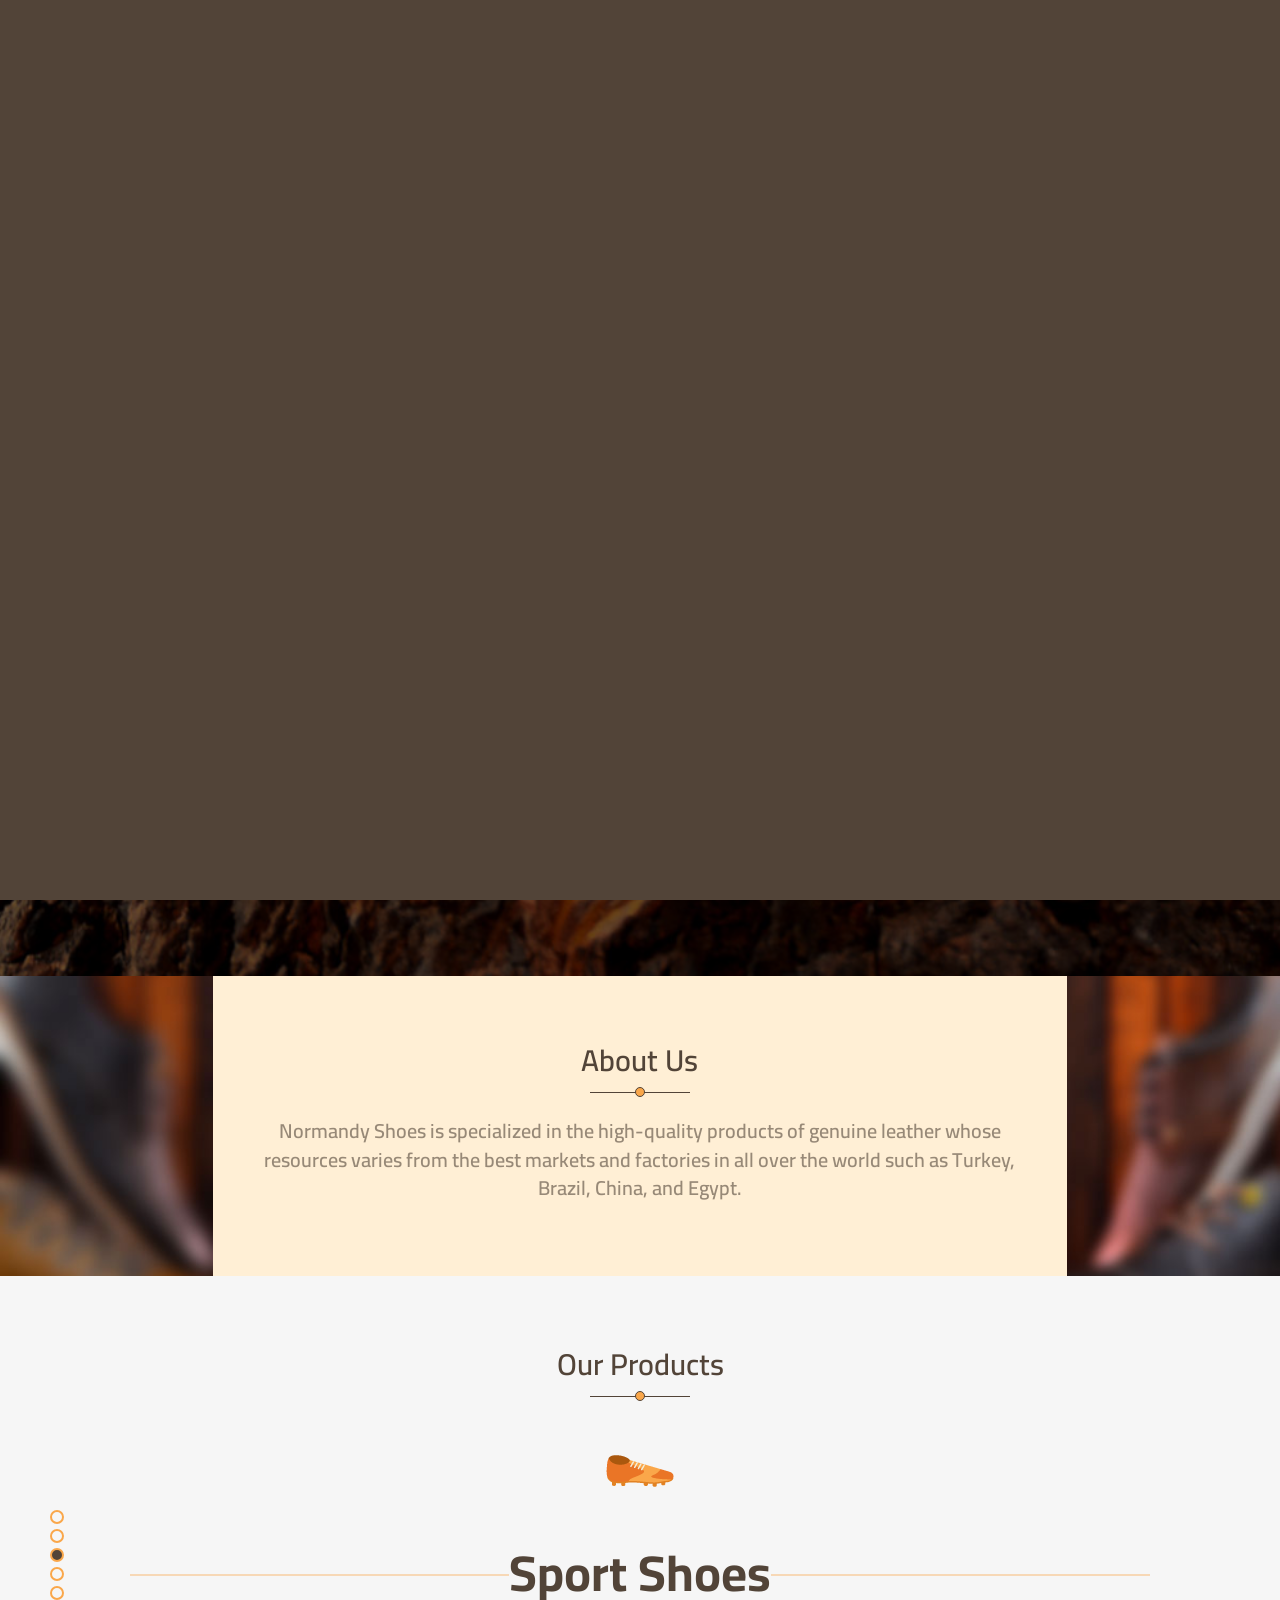
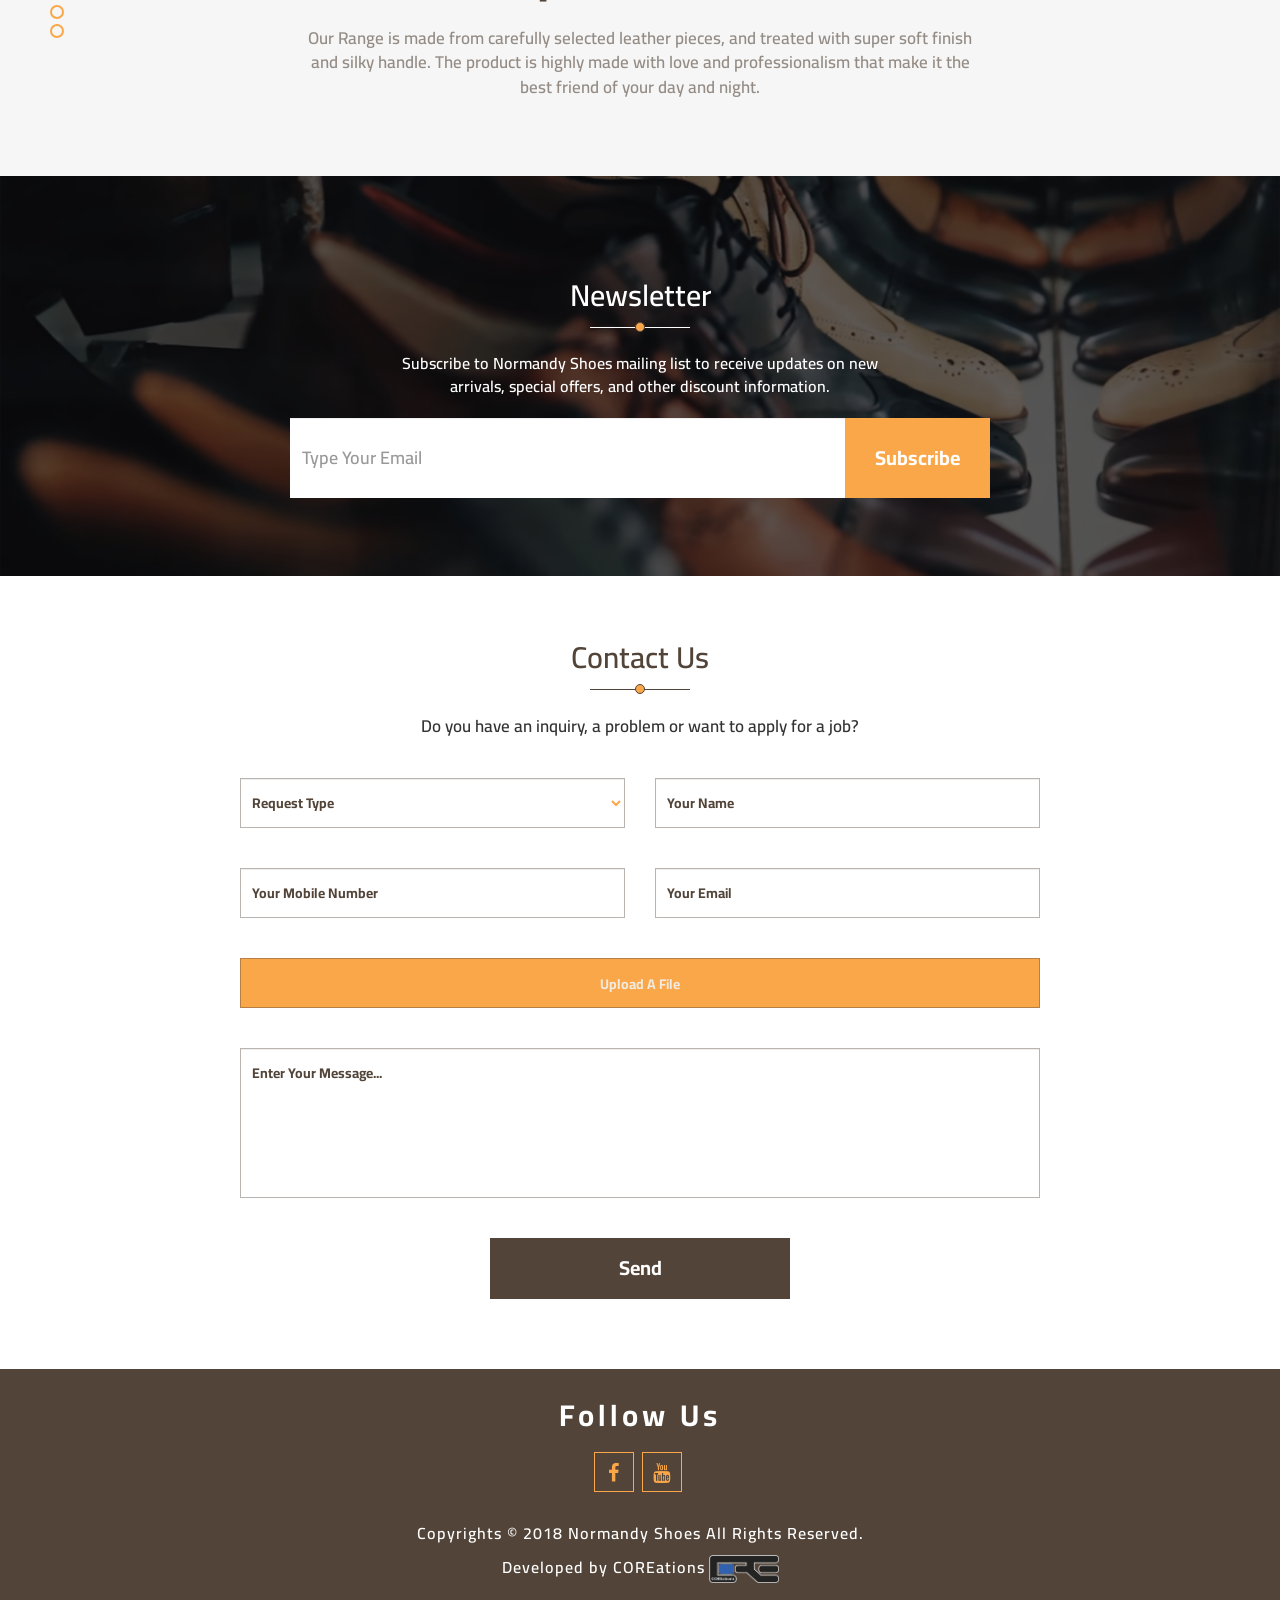
<file: index.html>
<!DOCTYPE html>
<html lang="en">
<head>
    <meta charset="UTF-8">
    <meta name="viewport" content="width=device-width, initial-scale=1.0">
    <meta http-equiv="X-UA-Compatible" content="ie=edge">
    <title>Normandy Shoes </title>
    <link href="css/bootstrap.min.css" rel="stylesheet">
    <link href="css/font-awesome.min.css" rel="stylesheet">
    <link href="css/animate.min.css" rel="stylesheet">
    <link href="css/slick.css" rel="stylesheet">
    <link href="css/style.css" rel="stylesheet">
    <link rel="icon" type="image/png" sizes="32x32" href="images/favicon/favicon-32x32.png">
    <link href="https://fonts.googleapis.com/css?family=Cairo:200,300,400,600,700,900|Open+Sans:300,300i,400,400i,600,600i,700,700i,800,800i" rel="stylesheet">

  <!-- HTML5 shim and Respond.js for IE8 support of HTML5 elements and media queries -->
	<!--[if lt IE 9]>
		<script src="https://oss.maxcdn.com/html5shiv/3.7.2/html5shiv.min.js"></script>
		<script src="https://oss.maxcdn.com/respond/1.4.2/respond.min.js"></script>
	<![endif]-->
    


</head>
<body>


<!--loading page content -->
<div  class="loading-container" >
    <div class="loading-center">
      <div class="loading-center-absolute">
            <div class="sk-circle">
                <div class="sk-circle1 sk-child"></div>
                <div class="sk-circle2 sk-child"></div>
                <div class="sk-circle3 sk-child"></div>
                <div class="sk-circle4 sk-child"></div>
                <div class="sk-circle5 sk-child"></div>
                <div class="sk-circle6 sk-child"></div>
                <div class="sk-circle7 sk-child"></div>
                <div class="sk-circle8 sk-child"></div>
                <div class="sk-circle9 sk-child"></div>
                <div class="sk-circle10 sk-child"></div>
                <div class="sk-circle11 sk-child"></div>
                <div class="sk-circle12 sk-child"></div>
            </div>
      </div>
    </div>
</div>

<!--loading page content -->


<!--home page of normandy-->
<header id="N-header">
  <!-- mainnavbar -->
<nav class="navbar " >
    <div class="container">
      <!-- Brand and toggle get grouped for better mobile display -->
      <div class="navbar-header">
          <button type="button" class="navbar-toggle " data-target="#N-menu" aria-expanded="false">
              <span class="sr-only">Toggle navigation</span>
              <span class="icon-bar top-bar"></span>
              <span class="icon-bar middle-bar"></span>
              <span class="icon-bar bottom-bar"></span>
            </button>
        <a class="navbar-brand" href="index.html"><img src="images/logo.png"></a>
      </div>
  
      <!-- Collect the nav links, forms, and other content for toggling -->
      <div class="" id="N-menu">
        <ul class="nav navbar-nav navbar-right">
          <li class="active"><a href="#">home <span class="sr-only">(current)</span></a></li>
          <li class="dropdown">
            <a href="#" class="dropdown-toggle" data-toggle="dropdown" role="button" aria-haspopup="true" aria-expanded="false">about 
                <i class="fa fa-angle-down" aria-hidden="true"></i></a>
              <ul class="dropdown-menu">
                <li><a href="vision.html">vision 	&amp;  mission</a></li>
                <li><a href="career.html">careers </a></li>
              </ul>
          
        
        </li>


          <li class="dropdown">
              <a href="#" class="dropdown-toggle" data-toggle="dropdown" role="button" aria-haspopup="true" aria-expanded="false">shoes 
                <i class="fa fa-angle-down" aria-hidden="true"></i></a>
              <ul class="dropdown-menu">
                <li><a href="category.html">casual</a></li>
                <li><a href="category.html">formal</a></li>
                <li><a href="category.html">sport</a></li>
              </ul>
            </li>
          <li class="dropdown">
              <a href="#" class="dropdown-toggle" data-toggle="dropdown" role="button" aria-haspopup="true" aria-expanded="false">more products
                 <i class="fa fa-angle-down" aria-hidden="true"></i></a>
              <ul class="dropdown-menu">
                <li><a href="category.html">belts</a></li>
                <li><a href="category.html">bags</a></li>
                <li><a href="category.html">socks</a></li>
                <li><a href="category.html">leather care products</a></li>
              </ul>
            </li>
          
          <li><a href="branch.html">branches</a></li>
          <li><a href="contact.html">contact us</a></li>
          <li class="lang-item D-lang">
              <a href="#" class="enfont">
                <span>EN</span>
              </a>
              <a href="index-ar.html" class="arfont">
                <span>العربية  </span>
              </a>
            </li>
        
        </ul>
     
       
      </div><!-- /.navbar-collapse -->
    </div><!-- /.container -->
  </nav>

</header>
<!-- mainnavbar -->



<!--banner slider section-->
<section class="Nor-banner" >
      <div class="slider-area">
          <div class="slider-wrap">
                  <div class="item ">
                        <div class="item-bg" style="background-image:url(images/banner/1.jpg)"></div>
                    <div class="overlay">
                    <div class="container">
                            <div class="row">
                                <div class="col-md-12">
                                    <div class="slider-content">
                                        <div class="slider-text animated" data-animation-in="fadeInDown">
                                            <h1>
    
                                                The Best Comfortable and Elegant Fellow in Your Long Daily Way
                                            </h1>
    
                                        </div>
                                        </div>
                                        <!-- /.slider-text -->
                                    </div>
                                </div>
                            </div>
                     </div>
  
            
                    </div>        <!-- /.slider-item -->

                  <div class="item " >
               <div class="item-bg" style="background-image:url(images/banner/2.jpg)"></div>
                      <div class="overlay"> 
                            <div class="container">
                                    <div class="row">
                                        <div class="col-md-12">
                                            <div class="slider-content">
                                                <div class="slider-text animated" data-animation-in="fadeInDown">
                                                    <h1>
            
                                                      We follow an ambitious way to spread through the horizontal expansion ways 
                                                    </h1>
            
                                                </div>
                                            </div>
                                            <!-- /.slider-text -->
                                        </div>
                                    </div>
                                </div>
                      </div>
            
                  </div>        <!-- /.slider-item -->
       
          </div>   <!-- /.slider-wrap-->
        
       
      </div>   <!-- /.slider-area -->
  </section>
  <!--banner slider section-->
<!--about section -->

<section class="Nor-about">
    
    <div class="container-fluid">
        <div class="row">
            <div class="col-xs-12 col-md-2">
                    <div class="left-corner"></div>
            </div>
            <div class="col-xs-12 col-md-8  Nor-Content">
            <div class="Nor-title">
                    <h2>about us </h2>
                </div>
                <div class="about-Text">
                    Normandy Shoes is specialized in the high-quality products of genuine leather whose resources varies from the best markets and factories in all over the world such as Turkey, Brazil, China, and Egypt.
            </div>
            </div>
            <div class="col-xs-12 col-md-2">
               <div class="right-corner"></div>
            </div>
        </div>
       

    </div>

</section>

<!--about section -->


<!--products section -->
<section class="Nor-products">
 
            <div class="Nor-title">
                    <h2>our products  </h2>
            </div>

<!-- PRODUCT-SLIDER -->
<div class="slider-area">
              <div class="slider-wrap-2">
                  
                    <div class="item ">
                            <div class="container">
                                <div class="row">
                                    <div class="col-md-12">
                                        <div class="slider-content">
                                            <div  class="item-img">
                                                <img src="images/icons/casual.png" class="object-img"  />
                                            </div>
                                            <h4 class="product-title">
                                                    <span>casual shoes </span>
                                            </h4> 
                                            <div class="slider-text">
                                                    <p class="pro-text">
                                                            Our Range is made from carefully selected leather pieces, and treated with super soft finish and silky handle. The product is highly made with love and professionalism that make it the best friend of your day and night.
                                                    </p>
                                            </div>
                                          </div>
                                          <!-- /.slider-text -->
                                      </div>
                                  </div>
                              </div>
                          </div>        <!-- /.slider-item -->
                          
                          <div class="item ">
                                <div class="container">
                                    <div class="row">
                                        <div class="col-md-12">
                                            <div class="slider-content">
                                                <div  class="item-img">
                                                    <img src="images/icons/classic.png" class="object-img"  />
                                                </div>
                                                <h4 class="product-title">
                                                        <span>Classic shoes </span>
                                                </h4> 
                                                <div class="slider-text">
                                                        <p class="pro-text">
                                                                Our Range is made from carefully selected leather pieces, and treated with super soft finish and silky handle. The product is highly made with love and professionalism that make it the best friend of your day and night.
                                                        </p>
                                                </div>
                                              </div>
                                              <!-- /.slider-text -->
                                          </div>
                                      </div>
                                  </div>
                              </div>        <!-- /.slider-item -->
                              
                          <div class="item ">
                                <div class="container">
                                    <div class="row">
                                        <div class="col-md-12">
                                            <div class="slider-content">
                                                <div  class="item-img">
                                                    <img src="images/icons/sport.png" class="object-img"  />
                                                </div>
                                                <h4 class="product-title">
                                                        <span> Sport shoes </span>
                                                </h4> 
                                                <div class="slider-text">
                                                        <p class="pro-text">
                                                                Our Range is made from carefully selected leather pieces, and treated with super soft finish and silky handle. The product is highly made with love and professionalism that make it the best friend of your day and night.
                                                        </p>
                                                </div>
                                              </div>
                                              <!-- /.slider-text -->
                                          </div>
                                      </div>
                                  </div>
                              </div>        <!-- /.slider-item -->
                        <div class="item ">
                            <div class="container">
                                <div class="row">
                                    <div class="col-md-12">
                                        <div class="slider-content">
                                            <div  class="item-img">
                                                <img src="images/icons/belt.png" class="object-img" />
                                            </div>
                                            <h4 class="product-title">
                                                 <span>  belts </span>
                                            </h4>
                                            <div class="slider-text">
                                                <p class="pro-text">
                                                        Our Range is made from carefully selected leather pieces, and treated with super soft finish and silky handle. The product is highly made with love and professionalism that make it the best friend of your day and night.
                                                </p>
                                                   
                                            </div>
                                          </div>
                                          <!-- /.slider-text -->
                                      </div>
                                  </div>
                              </div>
                          </div>        <!-- /.slider-item -->

                          <div class="item ">
                                <div class="container">
                                    <div class="row">
                                        <div class="col-md-12">
                                            <div class="slider-content">
                                                <div  class="item-img">
                                                    <img src="images/icons/bag.png" class="object-img"  />
                                                </div>
                                                <h4 class="product-title">
                                                        <span> bags </span>
                                                </h4> 
                                                <div class="slider-text">
                                                        <p class="pro-text">
                                                                Our Range is made from carefully selected leather pieces, and treated with super soft finish and silky handle. The product is highly made with love and professionalism that make it the best friend of your day and night.
                                                        </p>
                                                </div>
                                              </div>
                                              <!-- /.slider-text -->
                                          </div>
                                      </div>
                                  </div>
                              </div>        <!-- /.slider-item -->


                              <div class="item ">
                                    <div class="container">
                                        <div class="row">
                                            <div class="col-md-12">
                                                <div class="slider-content">
                                                    <div  class="item-img">
                                                        <img src="images/icons/socks.png" class="object-img" />
                                                    </div>
                                                    <h4 class="product-title">
                                                            <span>  socks </span>
                                                    </h4>
                                                    <div class="slider-text">
                                                            <p class="pro-text">
                                                                    Our Range is made from carefully selected leather pieces, and treated with super soft finish and silky handle. The product is highly made with love and professionalism that make it the best friend of your day and night.
                                                            </p>
                                                    </div>
                                                  </div>
                                                  <!-- /.slider-text -->
                                              </div>
                                          </div>
                                      </div>
                                  </div>        <!-- /.slider-item -->

                                  <div class="item ">
                                        <div class="container">
                                            <div class="row">
                                                <div class="col-md-12">
                                                    <div class="slider-content">
                                                        <div  class="item-img">
                                                            <img src="images/icons/care.png" class="object-img"  />
                                                        </div>
                                                        <h4 class="product-title">
                                                                <span> leather care products</span>
                                                        </h4>
                                                        <div class="slider-text">
                                                                <p class="pro-text">
                                                                        Our Range is made from carefully selected leather pieces, and treated with super soft finish and silky handle. The product is highly made with love and professionalism that make it the best friend of your day and night.
                                                                </p>
                                                        </div>
                                                      </div>
                                                      <!-- /.slider-text -->
                                                  </div>
                                              </div>
                                          </div>
                                      </div>        <!-- /.slider-item -->

                            
     
                </div>   <!-- /.slider-wrap-->
             
            </div>   <!-- /.slider-area -->



</section>
<!--products section -->

<!--news letter section -->
<section class="Nor-newsletter">
    <div class="overlay"></div>
    <div class="container L-content">
            <div class="Nor-title">
                    <h2>newsletter   </h2>
            </div>
            <div class="news-form">
                <p class="Nor-txt">   Subscribe to Normandy Shoes mailing list to receive updates on new arrivals, special offers, and other discount information.
                </p>
                <form > 
               
                        <div class="Nor-letter center-block">
                
                              <input type="email" class="form-control" required placeholder="type your email" />
                                        <button  type="submit" class="Nor-btn N-light"> subscribe </button>      
                        </div>        
                
                </form>
            </div>

            </div>
</section>

<!--news letter section -->
<!--contact section -->
<section class="Nor-contatct">
        <div class="container ">
                <div class="Nor-title">
                        <h2>contact us   </h2>

                </div>

        <form class="N-Form">
            <p class="Nor-txt">
                Do you have an inquiry, a problem or want to apply for a job?
            </p>

       <div class="row">
            <div class="col-xs-12 col-md-6">
                    <div class="form-group">
                            <select class="form-control">
                                <option value="0"  ></option>
                                <option value="1"  >Complain</option>
                                <option value="2" >Question</option>
                                <option value="3">Partnership and Franchise</option>
                                <option value="4">Job Application</option>
                            </select>
                            <label>request type  </label>
                    </div>
    
               </div>

           <div class="col-xs-12 col-md-6">
                <div class="form-group">
                        <input type="text" class="form-control" required  />
                        <label> Your Name </label>
                </div>
           </div>
           <div class="col-xs-12 col-md-6">
                <div class="form-group">
                        <input type="text" class="form-control" required  />
                        <label> your mobile number </label>
                </div>
           </div>
           <div class="col-xs-12 col-md-6">
                <div class="form-group">
                        <input type="email" class="form-control" required  />
                        <label> your email </label>
                </div>

           </div>
    
           <div class="col-xs-12 col-md-12">
            
                     <div class="cutom-file">
                            <input type="file" id="cfile" name="photo" class="form-control required" placeholder="upload your file">
                            <label name="photo" for="cfile" class=" ">Upload a File
                            </label>
                      </div>   
                
           </div>
           

           <div class="col-xs-12 ">

                <div class="form-group">
                        <textarea class="form-control" required="required" rows="4" cols="20" ></textarea>
                        <label> Enter Your Message... </label>
                </div>
           </div>

           <div class="col-xs-12 ">
                <button  type="submit" class="Nor-btn N-dark"> send </button>

           </div>

       </div>

<!-- <div class="form-group">
        <input type="text" class="form-control" required  />
        <label> subject </label>
</div> -->
<!-- <div class="clearfix"></div> -->
            

        </form>
      
  </div>

</section>
<!--contact section -->


<!--footer -->
<footer  class="Nor-footer">
<div class="container">
    <div class="social-icons">
            <h3> follow us </h3>
            <ul class="list-inline list-unstyled">
                 <li ><a href="#" class="sm-btn"> <i class="fa fa-facebook"></i></a> </li>
                 <li ><a href="#" class="sm-btn"> <i class="fa fa-youtube"></i></a> </li>
                </ul>
    </div>

</div>


<div class="copy-rights">
        <p>Copyrights &copy; 2018 Normandy Shoes All Rights Reserved.</p>
        <p>Developed by <a style="color:inherit;" href="http://www.coreations.com/" target="_blank">COREations<span class="corelogo"><img src="images/coreation.png"></span></a></p>
  

</div>

</footer>

<!--floating social icon-->


<div class="floating-social">
<a  class="sm-btn">
        <i class="fa fa-facebook " aria-hidden="true"></i>
</a>

<a  class="sm-btn">
        <i class="fa fa-youtube " aria-hidden="true"></i>
</a>

</div>






    <script type="text/javascript" src="js/jquery-3.2.1.min.js"></script>
    <script type="text/javascript" src="js/jquery-migrate-3.0.0.min.js"></script>
    <script type="text/javascript" src="js/bootstrap.min.js"></script>
    <script type="text/javascript" src="js/wow.min.js"></script>
    <script type="text/javascript" src="js/slick.min.js"></script>
    <script type="text/javascript" src="js/slick-animation.min.js"></script>
    <script type="text/javascript" src="js/jquery-ui.min.js"></script>
    <script type="text/javascript" src="js/plugin.js"></script>
</body>
</html>
</file>
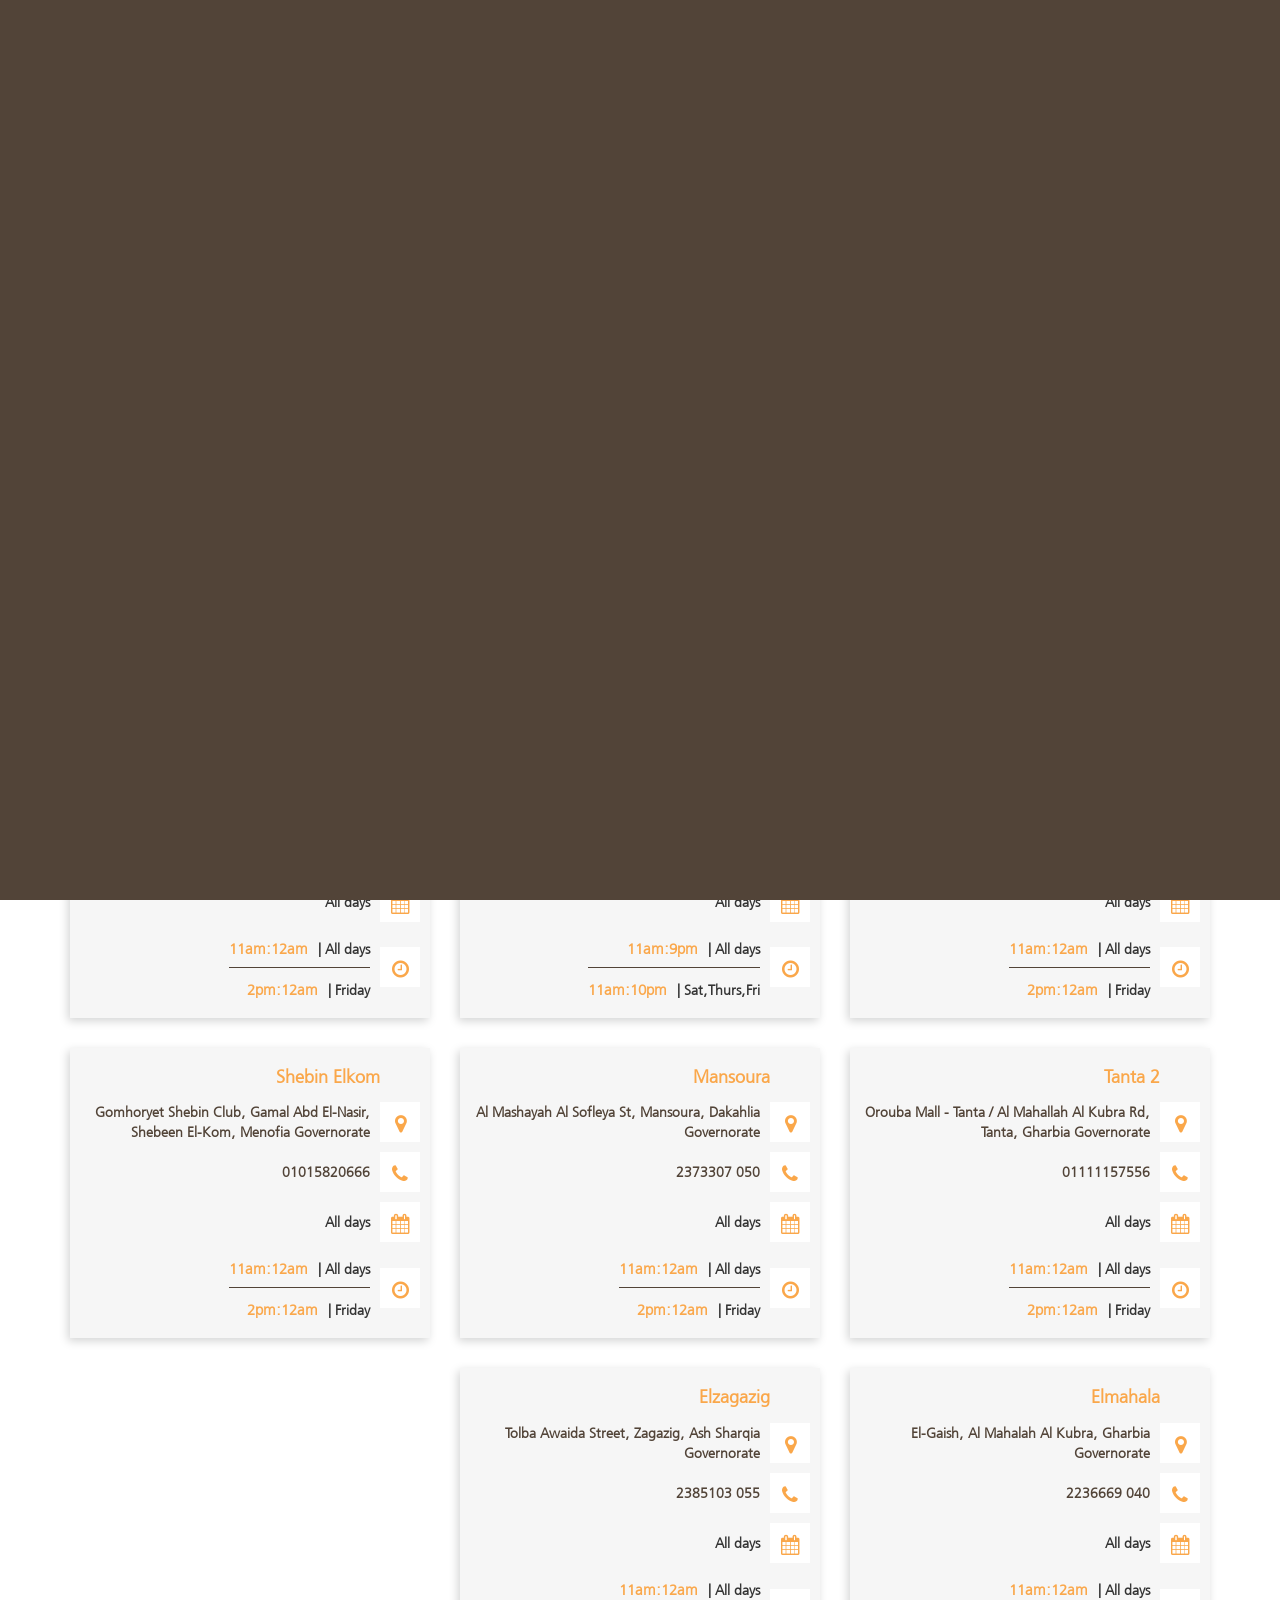
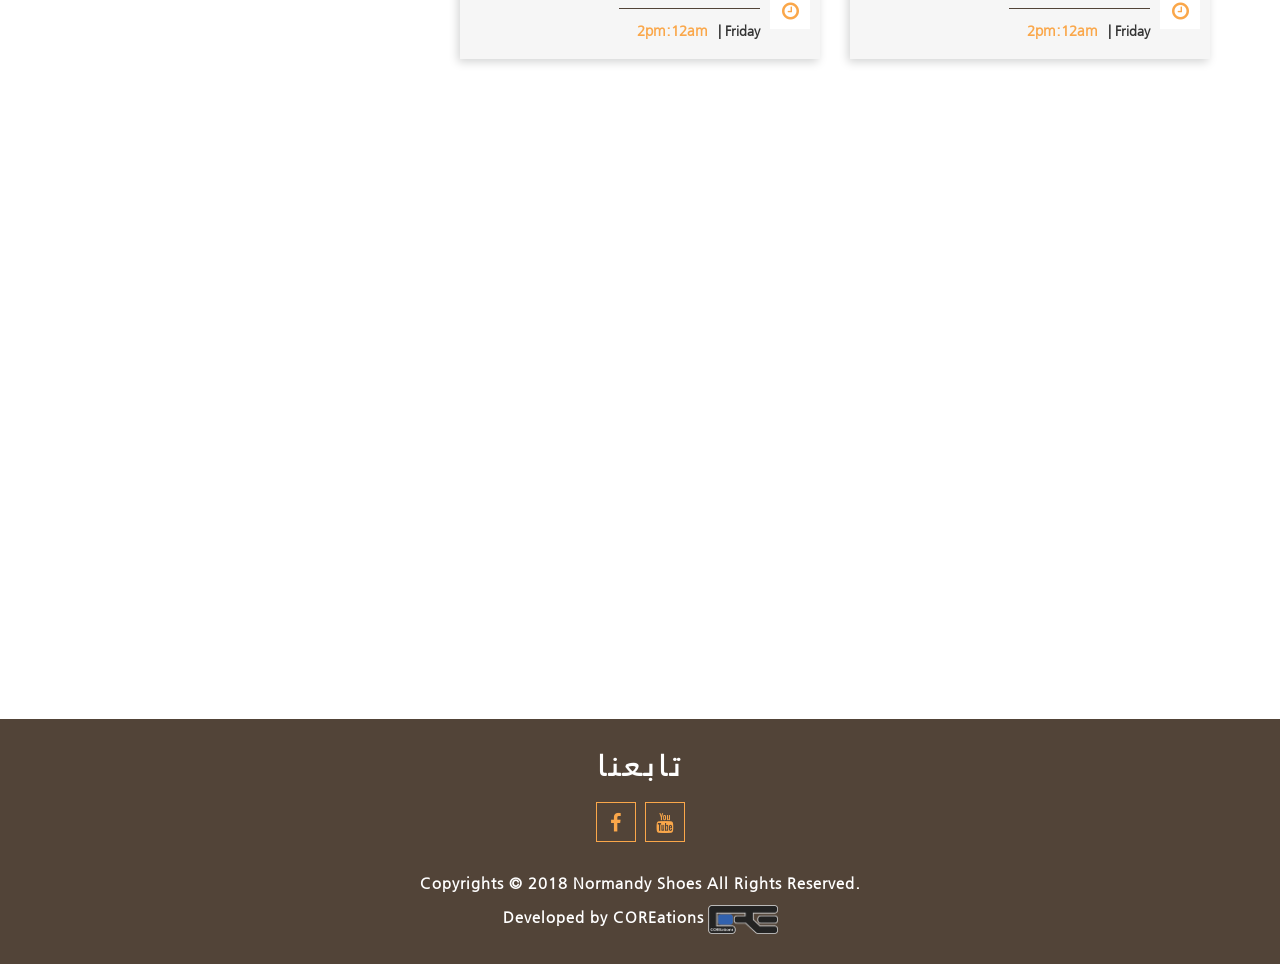
<file: branch-ar.html>
<!DOCTYPE html>
<html lang="en" dir="rtl">
<head>
    <meta charset="UTF-8">
    <meta name="viewport" content="width=device-width, initial-scale=1.0">
    <meta http-equiv="X-UA-Compatible" content="ie=edge">
    <title>Normandy Shoes </title>
    <link href="css/bootstrap.min.css" rel="stylesheet">
    <link href="css/bootstrap-rtl.min.css" rel="stylesheet">
    <link href="css/font-awesome.min.css" rel="stylesheet">
    <link href="css/animate.min.css" rel="stylesheet">
    <link href="css/slick.css" rel="stylesheet">
    <link href="css/style.css" rel="stylesheet">
    <link href="css/styleRTL.css" rel="stylesheet">
    <link rel="icon" type="image/png" sizes="32x32" href="images/favicon/favicon-32x32.png">
    <link href="https://fonts.googleapis.com/css?family=Cairo:200,300,400,600,700,900|Open+Sans:300,300i,400,400i,600,600i,700,700i,800,800i" rel="stylesheet">
    <script type="text/javascript" src="http://maps.google.com/maps/api/js?sensor=false"  ></script>
  <!-- HTML5 shim and Respond.js for IE8 support of HTML5 elements and media queries -->
	<!--[if lt IE 9]>
		<script src="https://oss.maxcdn.com/html5shiv/3.7.2/html5shiv.min.js"></script>
		<script src="https://oss.maxcdn.com/respond/1.4.2/respond.min.js"></script>
	<![endif]-->
    


</head>
<body>


<!--loading page content -->
<div  class="loading-container" >
    <div class="loading-center">
      <div class="loading-center-absolute">
            <div class="sk-circle">
                <div class="sk-circle1 sk-child"></div>
                <div class="sk-circle2 sk-child"></div>
                <div class="sk-circle3 sk-child"></div>
                <div class="sk-circle4 sk-child"></div>
                <div class="sk-circle5 sk-child"></div>
                <div class="sk-circle6 sk-child"></div>
                <div class="sk-circle7 sk-child"></div>
                <div class="sk-circle8 sk-child"></div>
                <div class="sk-circle9 sk-child"></div>
                <div class="sk-circle10 sk-child"></div>
                <div class="sk-circle11 sk-child"></div>
                <div class="sk-circle12 sk-child"></div>
            </div>
      </div>
    </div>
</div>

<!--loading page content -->

<!--home page of normandy-->
<header id="N-header">
        <!-- mainnavbar -->
      <nav class="navbar " >
          <div class="container">
            <!-- Brand and toggle get grouped for better mobile display -->
            <div class="navbar-header">
                <button type="button" class="navbar-toggle " data-target="#N-menu" aria-expanded="false">
                    <span class="sr-only">Toggle navigation</span>
                    <span class="icon-bar top-bar"></span>
                    <span class="icon-bar middle-bar"></span>
                    <span class="icon-bar bottom-bar"></span>
                  </button>
              <a class="navbar-brand" href="index.html"><img src="images/logo-ar.png"></a>
            </div>
        
            <!-- Collect the nav links, forms, and other content for toggling -->
            <div class="" id="N-menu">
              <ul class="nav navbar-nav navbar-right">
                <li class="active"><a href="#">الرئيسية  <span class="sr-only">(current)</span></a></li>
                <li class="dropdown">
                  <a href="#" class="dropdown-toggle" data-toggle="dropdown" role="button" aria-haspopup="true" aria-expanded="false">من نحن  
                      <i class="fa fa-angle-down" aria-hidden="true"></i></a>
                    <ul class="dropdown-menu">
                      <li><a href="vision-ar.html"> رؤية  	&amp;  رسالة </a></li>
                      <li><a href="career-ar.html">وظائف  </a></li>
                    </ul>
                
              
              </li>
      
      
                <li class="dropdown">
                    <a href="#" class="dropdown-toggle" data-toggle="dropdown" role="button" aria-haspopup="true" aria-expanded="false">أحذية  
                      <i class="fa fa-angle-down" aria-hidden="true"></i></a>
                    <ul class="dropdown-menu">
                      <li><a href="category-ar.html">كاجوال</a></li>
                      <li><a href="category-ar.html">رسمي </a></li>
                      <li><a href="category-ar.html">رياضي </a></li>
                    </ul>
                  </li>
                <li class="dropdown">
                    <a href="#" class="dropdown-toggle" data-toggle="dropdown" role="button" aria-haspopup="true" aria-expanded="false">المزيد من المنتجات 
                       <i class="fa fa-angle-down" aria-hidden="true"></i></a>
                    <ul class="dropdown-menu">
                      <li><a href="category-ar.html">أحزمة </a></li>
                      <li><a href="category-ar.html">حقائب  </a></li>
                      <li><a href="category-ar.html">جوارب </a></li>
                      <li><a href="category-ar.html">منتجات العناية بالجلد</a></li>
                    </ul>
                  </li>
                
                <li><a href="branch-ar.html">فروعنا </a></li>
                <li><a href="contact-ar.html">اتصل بنا </a></li>
                <li class="lang-item D-lang">
                    <a href="index.html" class="enfont">
                      <span>EN</span>
                    </a>
                    <a href="#" class="arfont">
                      <span>العربية  </span>
                    </a>
                  </li>
              
              </ul>
           
             
            </div><!-- /.navbar-collapse -->
          </div><!-- /.container -->
        </nav>
      
      </header>
      <!-- mainnavbar -->
      


<!-- /**inner pages */ -->
<!-- inner-top-Banner -->
<section class="N-Ibanner">
        <div class="overlay"></div>
            <div class="breadcrumbs">
                <div class="container">
                        <div class="Nor-I-title">
                                <h2>فروعنا </h2>
                        </div>
                  <ul class="list-inline list-unstyled">
                    <li><a href="index.html">الرئيسية </a></li>
                    <span>/</span>
                    <li ><a class="active" href="#">فروعنا </a></li>
                  </ul>
                </div>
              </div>
        </div>
    
    </section>
    <!-- inner-top-Banner -->

 <!-- inner content -->

 <section class="N-branchs">
     <div class="container">
         <div class="row">

            <div class="col-xs-12 col-md-4 ">
                <div class="cont-info  ">
                    <div class="cont-item">
                        <h4 class="branch-n"> Giza    </h4>
                        <div class="branch-info">
                            <span><i class="fa fa-map-marker"></i></span>
                            <p><a target="_blank" href="https://www.google.com/maps?cid=13426505754901183175&hl=en&_ga=2.160051576.497596966.1533039507-1533151591.1525181468"> 44 Mohi Al Din Abou Al Ezz, Ad Doqi, Giza Governorate</a> </p>
                        </div>
                        <div class="branch-tel">
                                <span><i class="fa fa-phone"></i></span>
                                <a href="tel:02 33370210">02 33370210</a>
                          </div>
                          <div class="branch-days">
                              <span><i class="fa fa-calendar" aria-hidden="true"></i></span>
                            <p> All days </p>
                         </div>

                         <div class="branch-times">
                            <span><i class="fa fa-clock-o" aria-hidden="true"></i></span>
                            <div class="all-time">
                                <p>All days |<span  class="btime"> 11am:12am </span></p>
                                <p>Friday |<span  class="btime"> 2pm:12am</span> </p>
                            </div>
                         
                       </div>
                         

                    </div>
                    <div class="cont-item">
                            <h4 class="branch-n">Nasr City   </h4>
                            <div class="branch-info">
                                <span><i class="fa fa-map-marker"></i></span>
                                <p><a target="_blank" href="https://www.google.com/maps?cid=1881483756107669391&hl=en&_ga=2.125392463.497596966.1533039507-1533151591.1525181468">Mohammed Hussein Haykal, Al Manteqah as Sadesah, Nasr City, Cairo Governorate </a> </p>
                            </div>
                            <div class="branch-tel">
                                    <span><i class="fa fa-phone"></i></span>
                                    <div class="mult-phone">
                                        <a href="tel:01100041020‎">01100041020‎</a><br>
                                        <a href="tel: 02 22737961"> 02 22737961</a>
                                    </div>
                                   
                                </div>
                                <div class="branch-days">
                                    <span><i class="fa fa-calendar" aria-hidden="true"></i></span>
                                  <p> All days </p>
                               </div>
      
                               <div class="branch-times">
                                  <span><i class="fa fa-clock-o" aria-hidden="true"></i></span>
                                  <div class="all-time">
                                      <p>All days |<span  class="btime"> 11am:12am </span></p>
                                      <p> Friday |<span  class="btime"> 2pm:12am</span> </p>
                                  </div>
                             </div>
                   </div>
                </div>
            </div>

            <div class="col-xs-12 col-md-4 ">
                <div class="cont-info  ">
                    <div class="cont-item">
                        <h4 class="branch-n"> King Faisal    </h4>
                        <div class="branch-info">
                            <span><i class="fa fa-map-marker"></i></span>
                            <p><a target="_blank" href="https://www.google.com/maps?cid=15396028333974556578&hl=en&_ga=2.125392463.497596966.1533039507-1533151591.1525181468">   93 King Faisal St, Atati, Al Haram, Giza Governorate </a> </p>
                        </div>
                        <div class="branch-tel">
                                <span><i class="fa fa-phone"></i></span>
                                <a href="tel:01032221165">01032221165</a>
                            </div>

                            <div class="branch-days">
                                <span><i class="fa fa-calendar" aria-hidden="true"></i></span>
                              <p> All days </p>
                           </div>
  
                           <div class="branch-times">
                              <span><i class="fa fa-clock-o" aria-hidden="true"></i></span>
                              <div class="all-time">
                                  <p>All days |<span  class="btime"> 11am:12am </span></p>
                                  <p> Friday |<span  class="btime"> 2pm:12am</span> </p>
                              </div>
                         </div>

                    </div>
                    <div class="cont-item">
                            <h4 class="branch-n">October  </h4>
                            <div class="branch-info">
                                <span><i class="fa fa-map-marker"></i></span>
                                <p><a target="_blank" href="https://www.google.com/maps?cid=10779050982785973665&hl=en&_ga=2.155466366.497596966.1533039507-1533151591.1525181468"> The Outlet Mall, Store 34, First Industrial Zone, 6 October, Giza Governorate  </a> </p>
                            </div>
                            <div class="branch-tel">
                                    <span><i class="fa fa-phone"></i></span>
                                    <a href="tel:01018590793‎">01018590793‎</a>
                                </div>

                                <div class="branch-days">
                                    <span><i class="fa fa-calendar" aria-hidden="true"></i></span>
                                  <p> All days </p>
                               </div>
      
                               <div class="branch-times">
                                  <span><i class="fa fa-clock-o" aria-hidden="true"></i></span>
                                  <div class="all-time">
                                      <p>All days |<span  class="btime"> 11am:9pm </span></p>
                                      <p> Sat,Thurs,Fri |<span  class="btime"> 11am:10pm </span> </p>
                                      
                                  </div>
                             </div>
     
                   </div>

                </div>          
            </div>
            <div class="col-xs-12 col-md-4 ">
                <div class="cont-info  ">
                    <div class="cont-item">
                        <h4 class="branch-n">Smouha  </h4>
                        <div class="branch-info">
                            <span><i class="fa fa-map-marker"></i></span>
                            <p><a target="_blank" href="https://www.google.com/maps?cid=17827775071574136026&hl=en&_ga=2.113521090.497596966.1533039507-1533151591.1525181468">  7 Victor Emanouil Al Thaleth, Ezbet Saad, Qism Sidi Gabir, Alexandria Governorate </a> </p>
                        </div>
                        <div class="branch-tel">
                                <span><i class="fa fa-phone"></i></span>
                                <a href="tel:03 4279568">03 4279568</a>
                            </div>
                            <div class="branch-days">
                                <span><i class="fa fa-calendar" aria-hidden="true"></i></span>
                              <p> All days </p>
                           </div>
  
                           <div class="branch-times">
                              <span><i class="fa fa-clock-o" aria-hidden="true"></i></span>
                              <div class="all-time">
                                  <p>All days |<span  class="btime"> 11am:12am </span></p>
                                  <p> Friday |<span  class="btime"> 2pm:12am</span> </p>
                              </div>
                         </div>

                    </div>
                    <div class="cont-item">
                            <h4 class="branch-n">Tanta 1  </h4>
                            <div class="branch-info">
                                <span><i class="fa fa-map-marker"></i></span>
                                <p><a target="_blank" href="https://www.google.com/maps?cid=16831398272201679172&hl=en&_ga=2.113521090.497596966.1533039507-1533151591.1525181468"> 33 Elnahas St, Tanta Qism 2, Tanta, Gharbia Governorate </a> </p>
                            </div>
                            <div class="branch-tel">
                                    <span><i class="fa fa-phone"></i></span>
                                    <a href="tel:040 3419346">040 3419346</a>
                                </div>
                                <div class="branch-days">
                                    <span><i class="fa fa-calendar" aria-hidden="true"></i></span>
                                  <p> All days </p>
                               </div>
      
                               <div class="branch-times">
                                  <span><i class="fa fa-clock-o" aria-hidden="true"></i></span>
                                  <div class="all-time">
                                      <p>All days |<span  class="btime"> 11am:12am </span></p>
                                      <p> Friday |<span  class="btime"> 2pm:12am</span> </p>
                                  </div>
                             </div>
     
                   </div>

                </div>
            
                
            </div>

            <div class="col-xs-12 col-md-4 ">
                <div class="cont-info  ">
                    <div class="cont-item">
                        <h4 class="branch-n"> Tanta 2    </h4>
                        <div class="branch-info">
                            <span><i class="fa fa-map-marker"></i></span>
                            <p><a target="_blank" href="https://www.google.com/maps?cid=14137104990481542634&hl=en&_ga=2.155393790.497596966.1533039507-1533151591.1525181468">  Orouba Mall - Tanta / Al Mahallah Al Kubra Rd, Tanta, Gharbia Governorate </a> </p>
                        </div>
                        <div class="branch-tel">
                                <span><i class="fa fa-phone"></i></span>
                                <a href="tel:01111157556">01111157556</a>
                            </div>
                            <div class="branch-days">
                                <span><i class="fa fa-calendar" aria-hidden="true"></i></span>
                              <p> All days </p>
                           </div>
  
                           <div class="branch-times">
                              <span><i class="fa fa-clock-o" aria-hidden="true"></i></span>
                              <div class="all-time">
                                  <p>All days |<span  class="btime"> 11am:12am </span></p>
                                  <p> Friday |<span  class="btime"> 2pm:12am</span> </p>
                              </div>
                         </div>

                    </div>
                    <div class="cont-item">
                            <h4 class="branch-n">Elmahala   </h4>
                            <div class="branch-info">
                                <span><i class="fa fa-map-marker"></i></span>
                                <p><a target="_blank" href="https://www.google.com/maps?cid=15386341596896492465&hl=en&_ga=2.155393790.497596966.1533039507-1533151591.1525181468"> El-Gaish, Al Mahalah Al Kubra, Gharbia Governorate </a> </p>
                            </div>
                            <div class="branch-tel">
                                    <span><i class="fa fa-phone"></i></span>
                                    <a href="tel:040 2236669">040 2236669</a>
                                </div>
                                <div class="branch-days">
                                    <span><i class="fa fa-calendar" aria-hidden="true"></i></span>
                                  <p> All days </p>
                               </div>
      
                               <div class="branch-times">
                                  <span><i class="fa fa-clock-o" aria-hidden="true"></i></span>
                                  <div class="all-time">
                                      <p>All days |<span  class="btime"> 11am:12am </span></p>
                                      <p> Friday |<span  class="btime"> 2pm:12am</span> </p>
                                  </div>
                             </div>
     
                   </div>
                </div>       
            </div>

            <div class="col-xs-12 col-md-4 ">
                <div class="cont-info  ">
                    <div class="cont-item">
                        <h4 class="branch-n"> Mansoura    </h4>
                        <div class="branch-info">
                            <span><i class="fa fa-map-marker"></i></span>
                            <p><a target="_blank" href="https://www.google.com/maps?cid=14430111836904237747&hl=en&_ga=2.83497299.497596966.1533039507-1533151591.1525181468">  Al Mashayah Al Sofleya St, Mansoura, Dakahlia Governorate </a> </p>
                        </div>
                        <div class="branch-tel">
                                <span><i class="fa fa-phone"></i></span>
                                <a href="tel:050 2373307">050 2373307</a>
                            </div>
                            <div class="branch-days">
                                <span><i class="fa fa-calendar" aria-hidden="true"></i></span>
                              <p> All days </p>
                           </div>
  
                           <div class="branch-times">
                              <span><i class="fa fa-clock-o" aria-hidden="true"></i></span>
                              <div class="all-time">
                                  <p>All days |<span  class="btime"> 11am:12am </span></p>
                                  <p> Friday |<span  class="btime"> 2pm:12am</span> </p>
                              </div>
                         </div>

                    </div>
                    <div class="cont-item">
                            <h4 class="branch-n">Elzagazig   </h4>
                            <div class="branch-info">
                                <span><i class="fa fa-map-marker"></i></span>
                                <p><a target="_blank" href="https://www.google.com/maps?cid=1838791116089707100&hl=en&_ga=2.151213820.497596966.1533039507-1533151591.1525181468"> Tolba Awaida Street, Zagazig, Ash Sharqia Governorate  </a> </p>
                            </div>
                            <div class="branch-tel">
                                    <span><i class="fa fa-phone"></i></span>
                                    <a href="tel:055 2385103">055 2385103</a>
                                </div>
                                <div class="branch-days">
                                    <span><i class="fa fa-calendar" aria-hidden="true"></i></span>
                                  <p> All days </p>
                               </div>
      
                               <div class="branch-times">
                                  <span><i class="fa fa-clock-o" aria-hidden="true"></i></span>
                                  <div class="all-time">
                                      <p>All days |<span  class="btime"> 11am:12am </span></p>
                                      <p> Friday |<span  class="btime"> 2pm:12am</span> </p>
                                  </div>
                             </div>
                   </div>
                </div>

            </div>

            <div class="col-xs-12 col-md-4 ">
                <div class="cont-info  ">
                    <div class="cont-item">
                        <h4 class="branch-n"> Shebin Elkom    </h4>
                        <div class="branch-info">
                            <span><i class="fa fa-map-marker"></i></span>
                            <p><a target="_blank" href="https://www.google.com/maps?cid=7631671097913004670&hl=en&_ga=2.151213820.497596966.1533039507-1533151591.1525181468">  Gomhoryet Shebin Club, Gamal Abd El-Nasir, Shebeen El-Kom, Menofia Governorate </a> </p>
                        </div>
                        <div class="branch-tel">
                                <span><i class="fa fa-phone"></i></span>
                                <a href="tel:01015820666">01015820666</a>
                            </div>
                            <div class="branch-days">
                                <span><i class="fa fa-calendar" aria-hidden="true"></i></span>
                              <p> All days </p>
                           </div>
  
                           <div class="branch-times">
                              <span><i class="fa fa-clock-o" aria-hidden="true"></i></span>
                              <div class="all-time">
                                  <p> All days  |<span  class="btime">11am:12am </span></p>
                                  <p> Friday |<span  class="btime">2pm:12am</span> </p>
                              </div>
                         </div>

                    </div>
                </div>

            </div>


        
       
            </div>
     </div>
 </section>

 <!--google map-->
 <section class="N-maps">

      <div id="map" ></div>


 </section>

 
   <script type="text/javascript">
     var locations = [
       ['<br><span  class="branch-name"  >Dokki</span><div class="branch-add"><br>44 Mohi Al Din Abou Al Ezz,<br> Ad Doqi,<br>Giza Governorate </div>', 30.0401249,31.1982425, 17],
       ['<br><span   class="branch-name" >Nasr City</span><div class="branch-add"><br>Mohammed Hussein Haykal,<br>Al Manteqah as Sadesah,<br>Nasr City,<br> Cairo Governorate </div>', 30.0557099,31.3374098,17],
       ['<br><span   class="branch-name" >King Faisal</span><div class="branch-add"><br>93 King Faisal St,<br> Atati,<br> Al Haram, <br>Giza Governorate </div>', 29.9943421,31.1466943,17],
       ['<br><span   class="branch-name" >October</span><div class="branch-add"><br>The Outlet Mall,<br> Store 34,<br> First Industrial Zone,<br> 6 October,<br> Giza Governorate </div>', 29.9370189,30.8945197,17],
       ['<br><span   class="branch-name" >Smouha</span><div class="branch-add"><br>7 Victor Emanouil Al Thaleth,<br> Ezbet Saad,<br> Qism Sidi Gabir,<br> Alexandria Governorate </div>', 31.2177294,29.9440627,17],
       ['<br><span   class="branch-name" >Tanta1</span><div class="branch-add"><br>33 Elnahas St, <br> Tanta Qism 2,<br> Tanta,<br> Gharbia Governorate </div>', 30.7904819,30.9900452,17],
       ['<br><span   class="branch-name" >Tanta2</span><div class="branch-add"><br>Orouba Mall - Tanta / Al Mahallah Al Kubra Rd,<br> Tanta,<br> Gharbia Governorate </div>', 30.8052947,31.0215406,17],
       ['<br><span   class="branch-name" >Elmahala</span><div class="branch-add"><br>El-Gaish,<br> Al Mahalah Al Kubra, <br>Gharbia Governorate </div>', 30.9787762,31.1733349,17],
       ['<br><span   class="branch-name" >Mansoura</span><div class="branch-add"><br>Al Mashayah Al Sofleya St,<br> Mansoura,<br> Dakahlia Governorate </div>', 31.0465795,31.3685396,17],
       ['<br><span   class="branch-name" >Elzagazig</span><div class="branch-add"><br>Tolba Awaida Street, Zagazig,<br> Ash Sharqia Governorate </div>', 30.5887939,31.4902891,17],
       ['<br><span   class="branch-name" >Shebin Elkom</span><div class="branch-add"><br>Gomhoryet Shebin Club,<br> Gamal Abd El-Nasir,<br> Shebeen El-Kom,<br> Menofia Governorate </div>', 30.5683689,31.0088228,17],

     ];
 
     var map = new google.maps.Map(document.getElementById('map'), {
       zoom:8,
     center: new google.maps.LatLng(30.0401249,31.1982425),
       mapTypeId: google.maps.MapTypeId.ROADMAP
     });
 
     var infowindow = new google.maps.InfoWindow();
 
     var marker, i;
 
     for (i = 0; i < locations.length; i++) {  
       marker = new google.maps.Marker({
         position: new google.maps.LatLng(locations[i][1], locations[i][2]),
         map: map
       });
 
       google.maps.event.addListener(marker, 'click', (function(marker, i) {
         return function() {
           infowindow.setContent(locations[i][0]);
           infowindow.open(map, marker);
         }
       })(marker, i));
     }
   </script>
 <!--google map-->
 <!-- inner content -->

<!-- /**inner pages */ -->








<!--footer -->
<footer  class="Nor-footer">
<div class="container">
    <div class="social-icons">
            <h3> تابعنا </h3>
            <ul class="list-inline list-unstyled">
                 <li ><a href="#" class="sm-btn"> <i class="fa fa-facebook"></i></a> </li>
                 <li ><a href="#" class="sm-btn"> <i class="fa fa-youtube"></i></a> </li>
                </ul>
    </div>

</div>


<div class="copy-rights">
        <p>Copyrights &copy; 2018 Normandy Shoes All Rights Reserved.</p>
        <p>Developed by <a style="color:inherit;" href="http://www.coreations.com/" target="_blank">COREations<span class="corelogo">
          <img src="images/coreation.png"></span></a></p>
  

</div>

</footer>

<!--floating social icon-->


<div class="floating-social">
<a  class="sm-btn">
        <i class="fa fa-facebook " aria-hidden="true"></i>
</a>

<a  class="sm-btn">
        <i class="fa fa-youtube " aria-hidden="true"></i>
</a>

</div>






    <script type="text/javascript" src="js/jquery-3.2.1.min.js"></script>
    <script type="text/javascript" src="js/jquery-migrate-3.0.0.min.js"></script>
    <script type="text/javascript" src="js/bootstrap.min.js"></script>
    <script type="text/javascript" src="js/wow.min.js"></script>
    <script type="text/javascript" src="js/slick.min.js"></script>
    <script type="text/javascript" src="js/slick-animation.min.js"></script>
    <script type="text/javascript" src="js/jquery-ui.min.js"></script>
    <script type="text/javascript" src="js/plugin.js"></script>

</body>
</html>
</file>
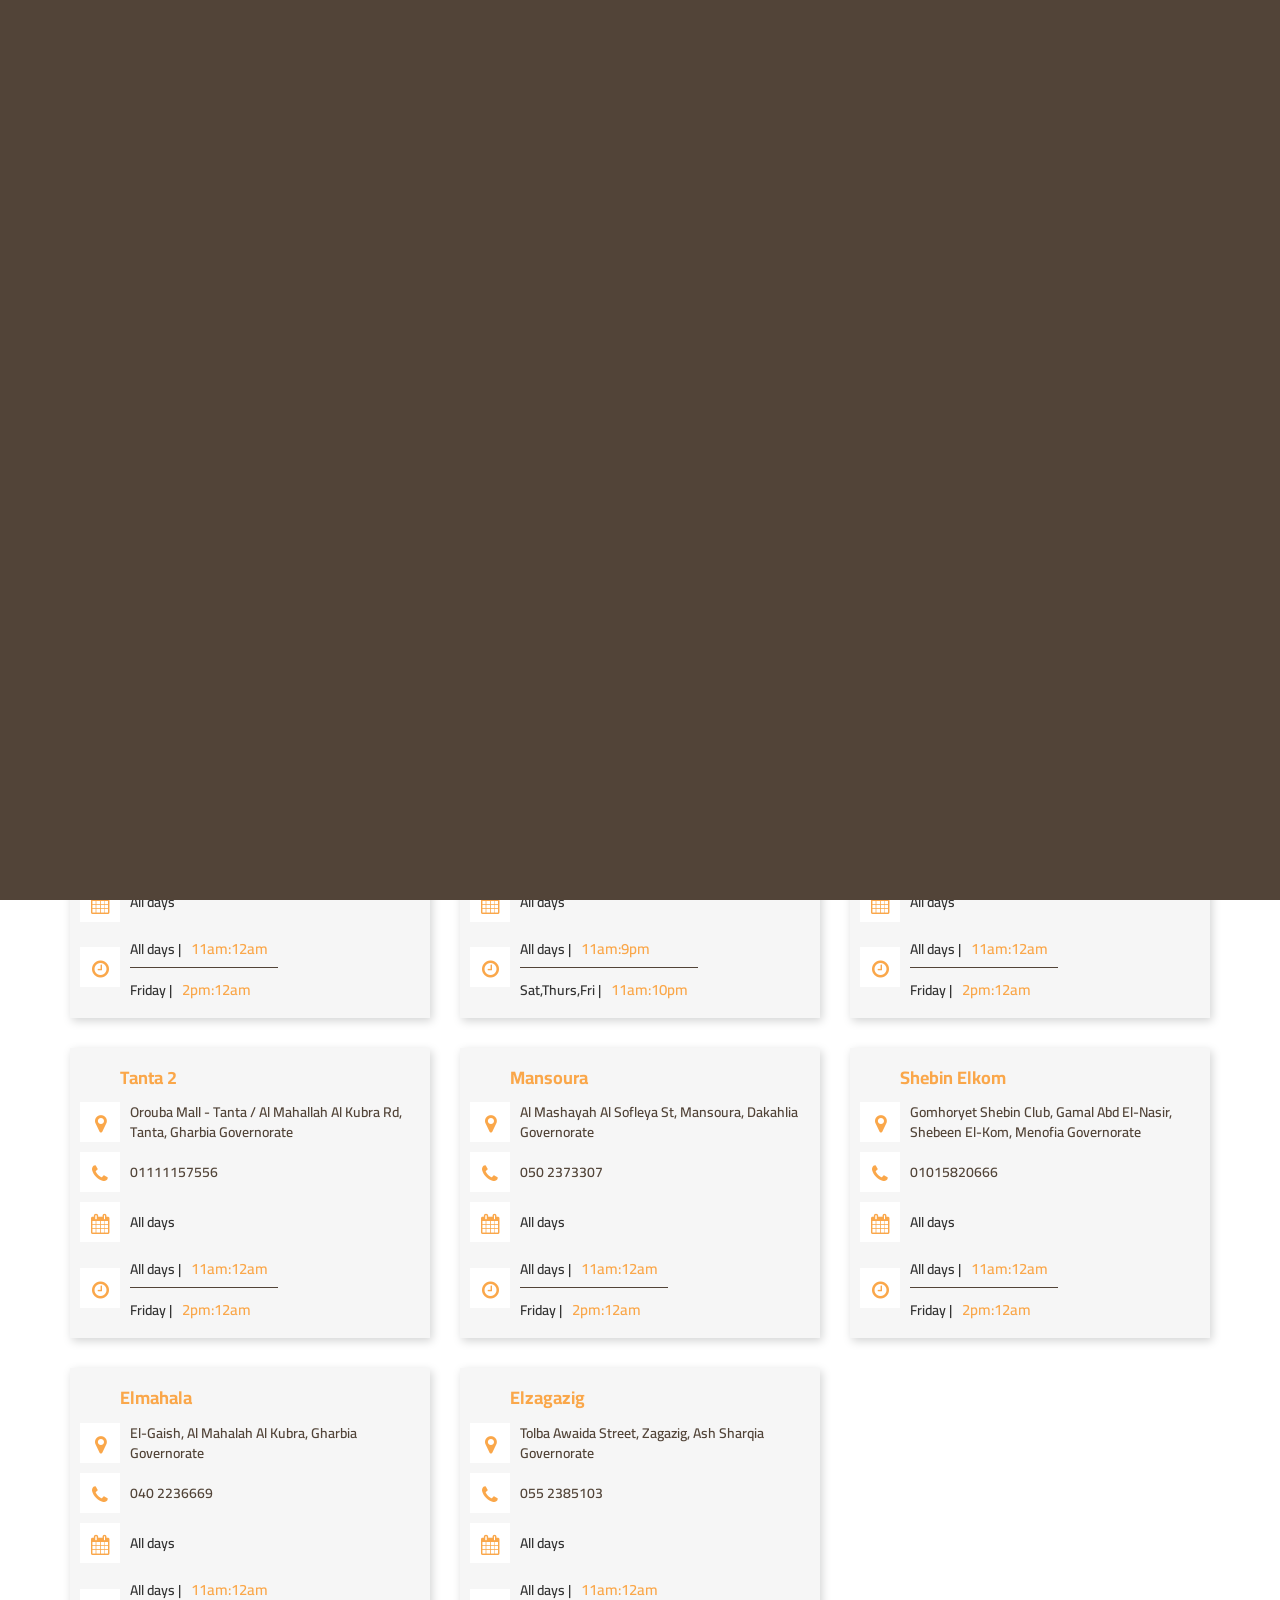
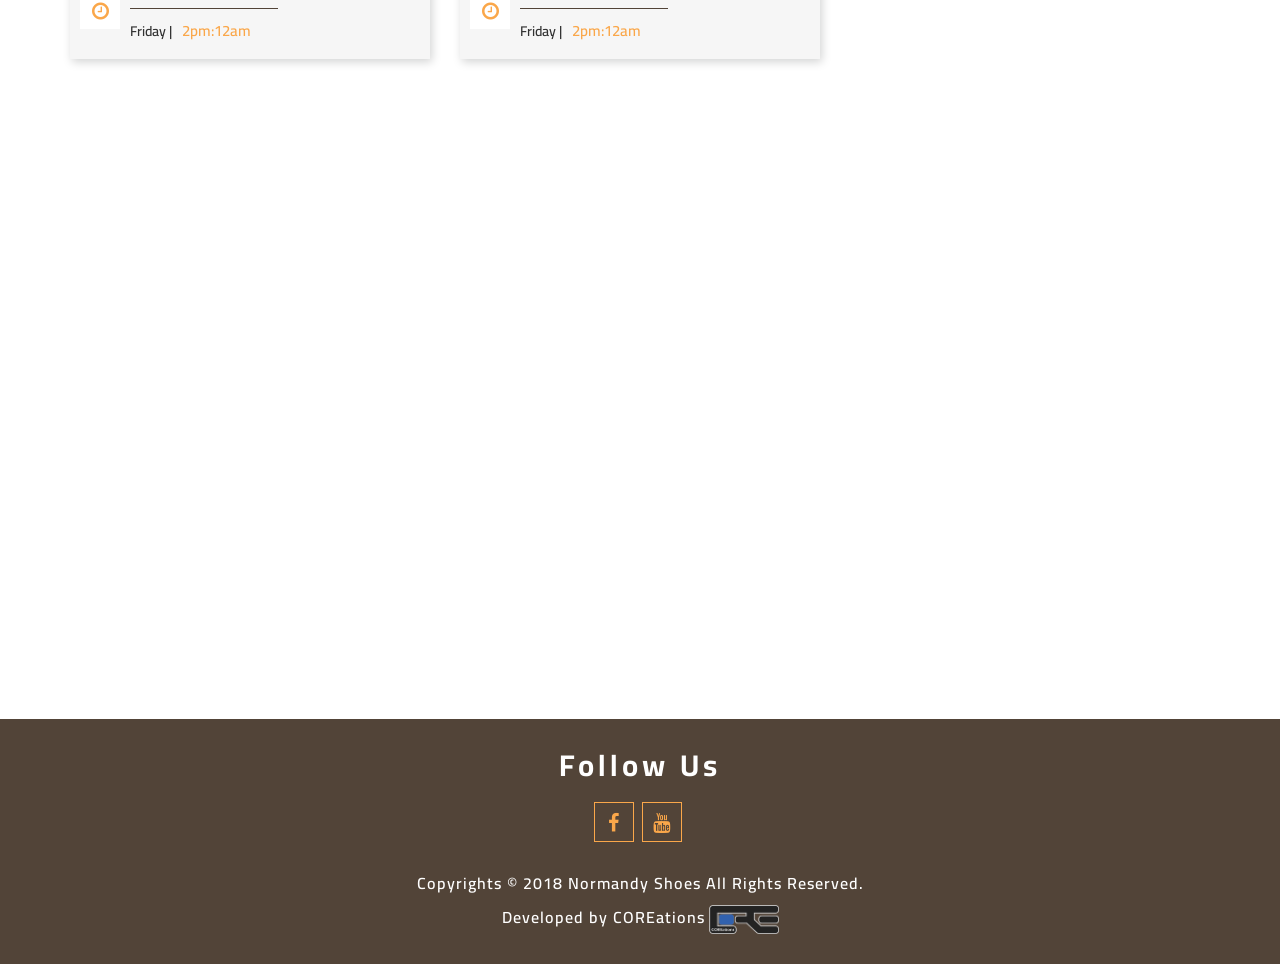
<file: branch.html>
<!DOCTYPE html>
<html lang="en">
<head>
    <meta charset="UTF-8">
    <meta name="viewport" content="width=device-width, initial-scale=1.0">
    <meta http-equiv="X-UA-Compatible" content="ie=edge">
    <title>Normandy Shoes </title>
    <link href="css/bootstrap.min.css" rel="stylesheet">
    <link href="css/font-awesome.min.css" rel="stylesheet">
    <link href="css/animate.min.css" rel="stylesheet">
    <link href="css/slick.css" rel="stylesheet">
    <link href="css/style.css" rel="stylesheet">
    <link rel="icon" type="image/png" sizes="32x32" href="images/favicon/favicon-32x32.png">
    <link href="https://fonts.googleapis.com/css?family=Cairo:200,300,400,600,700,900|Open+Sans:300,300i,400,400i,600,600i,700,700i,800,800i" rel="stylesheet">
    <script type="text/javascript" src="http://maps.google.com/maps/api/js?sensor=false"  ></script>
  <!-- HTML5 shim and Respond.js for IE8 support of HTML5 elements and media queries -->
	<!--[if lt IE 9]>
		<script src="https://oss.maxcdn.com/html5shiv/3.7.2/html5shiv.min.js"></script>
		<script src="https://oss.maxcdn.com/respond/1.4.2/respond.min.js"></script>
	<![endif]-->
    


</head>
<body>


<!--loading page content -->
<div  class="loading-container" >
    <div class="loading-center">
      <div class="loading-center-absolute">
            <div class="sk-circle">
                <div class="sk-circle1 sk-child"></div>
                <div class="sk-circle2 sk-child"></div>
                <div class="sk-circle3 sk-child"></div>
                <div class="sk-circle4 sk-child"></div>
                <div class="sk-circle5 sk-child"></div>
                <div class="sk-circle6 sk-child"></div>
                <div class="sk-circle7 sk-child"></div>
                <div class="sk-circle8 sk-child"></div>
                <div class="sk-circle9 sk-child"></div>
                <div class="sk-circle10 sk-child"></div>
                <div class="sk-circle11 sk-child"></div>
                <div class="sk-circle12 sk-child"></div>
            </div>
      </div>
    </div>
</div>

<!--loading page content -->


<!--home page of normandy-->
<header id="N-header">
  <!-- mainnavbar -->
<nav class="navbar " >
    <div class="container">
      <!-- Brand and toggle get grouped for better mobile display -->
      <div class="navbar-header">
          <button type="button" class="navbar-toggle " data-target="#N-menu" aria-expanded="false">
              <span class="sr-only">Toggle navigation</span>
              <span class="icon-bar top-bar"></span>
              <span class="icon-bar middle-bar"></span>
              <span class="icon-bar bottom-bar"></span>
            </button>
        <a class="navbar-brand" href="index.html"><img src="images/logo.png"></a>
      </div>
  
      <!-- Collect the nav links, forms, and other content for toggling -->
      <div class="" id="N-menu">
        <ul class="nav navbar-nav navbar-right">
          <li class="active"><a href="#">home <span class="sr-only">(current)</span></a></li>
          <li class="dropdown">
            <a href="#" class="dropdown-toggle" data-toggle="dropdown" role="button" aria-haspopup="true" aria-expanded="false">about 
                <i class="fa fa-angle-down" aria-hidden="true"></i></a>
              <ul class="dropdown-menu">
                <li><a href="vision.html">vision 	&amp;  mission</a></li>
                <li><a href="career.html">careers </a></li>
              </ul>
          
        
        </li>


          <li class="dropdown">
              <a href="#" class="dropdown-toggle" data-toggle="dropdown" role="button" aria-haspopup="true" aria-expanded="false">shoes 
                <i class="fa fa-angle-down" aria-hidden="true"></i></a>
              <ul class="dropdown-menu">
                <li><a href="category.html">casual</a></li>
                <li><a href="category.html">formal</a></li>
                <li><a href="category.html">sport</a></li>
              </ul>
            </li>
          <li class="dropdown">
              <a href="#" class="dropdown-toggle" data-toggle="dropdown" role="button" aria-haspopup="true" aria-expanded="false">more products
                 <i class="fa fa-angle-down" aria-hidden="true"></i></a>
              <ul class="dropdown-menu">
                <li><a href="category.html">belts</a></li>
                <li><a href="category.html">bags</a></li>
                <li><a href="category.html">socks</a></li>
                <li><a href="category.html">leather care products</a></li>
              </ul>
            </li>
          
          <li><a href="#">branches</a></li>
          <li><a href="contact.html">contact us</a></li>
          <li class="lang-item D-lang">
              <a href="#" class="enfont">
                <span>EN</span>
              </a>
              <a href="index-ar.html" class="arfont">
                <span>العربية  </span>
              </a>
            </li>
        
        </ul>
     
       
      </div><!-- /.navbar-collapse -->
    </div><!-- /.container -->
  </nav>

</header>
<!-- mainnavbar -->


<!-- /**inner pages */ -->
<!-- inner-top-Banner -->
<section class="N-Ibanner">
        <div class="overlay"></div>
            <div class="breadcrumbs">
                <div class="container">
                        <div class="Nor-I-title">
                                <h2>branches</h2>
                        </div>
                  <ul class="list-inline list-unstyled">
                    <li><a href="index.html">Home</a></li>
                    <span>/</span>
                    <li ><a class="active" href="#">branches</a></li>
                  </ul>
                </div>
              </div>
        </div>
    
    </section>
    <!-- inner-top-Banner -->

 <!-- inner content -->

 <section class="N-branchs">
     <div class="container">
         <div class="row">

            <div class="col-xs-12 col-md-4 ">
                <div class="cont-info  ">
                    <div class="cont-item">
                        <h4 class="branch-n"> Giza    </h4>
                        <div class="branch-info">
                            <span><i class="fa fa-map-marker"></i></span>
                            <p><a target="_blank" href="https://www.google.com/maps?cid=13426505754901183175&hl=en&_ga=2.160051576.497596966.1533039507-1533151591.1525181468"> 44 Mohi Al Din Abou Al Ezz, Ad Doqi, Giza Governorate</a> </p>
                        </div>
                        <div class="branch-tel">
                                <span><i class="fa fa-phone"></i></span>
                                <a href="tel:02 33370210">02 33370210</a>
                          </div>
                          <div class="branch-days">
                              <span><i class="fa fa-calendar" aria-hidden="true"></i></span>
                            <p> All days </p>
                         </div>

                         <div class="branch-times">
                            <span><i class="fa fa-clock-o" aria-hidden="true"></i></span>
                            <div class="all-time">
                                <p>All days |<span  class="btime"> 11am:12am </span></p>
                                <p>Friday |<span  class="btime"> 2pm:12am</span> </p>
                            </div>
                         
                       </div>
                         

                    </div>
                    <div class="cont-item">
                            <h4 class="branch-n">Nasr City   </h4>
                            <div class="branch-info">
                                <span><i class="fa fa-map-marker"></i></span>
                                <p><a target="_blank" href="https://www.google.com/maps?cid=1881483756107669391&hl=en&_ga=2.125392463.497596966.1533039507-1533151591.1525181468">Mohammed Hussein Haykal, Al Manteqah as Sadesah, Nasr City, Cairo Governorate </a> </p>
                            </div>
                            <div class="branch-tel">
                                    <span><i class="fa fa-phone"></i></span>
                                    <div class="mult-phone">
                                        <a href="tel:01100041020‎">01100041020‎</a><br>
                                        <a href="tel: 02 22737961"> 02 22737961</a>
                                    </div>
                                   
                                </div>
                                <div class="branch-days">
                                    <span><i class="fa fa-calendar" aria-hidden="true"></i></span>
                                  <p> All days </p>
                               </div>
      
                               <div class="branch-times">
                                  <span><i class="fa fa-clock-o" aria-hidden="true"></i></span>
                                  <div class="all-time">
                                      <p>All days |<span  class="btime"> 11am:12am </span></p>
                                      <p> Friday |<span  class="btime"> 2pm:12am</span> </p>
                                  </div>
                             </div>
                   </div>
                </div>
            </div>

            <div class="col-xs-12 col-md-4 ">
                <div class="cont-info  ">
                    <div class="cont-item">
                        <h4 class="branch-n"> King Faisal    </h4>
                        <div class="branch-info">
                            <span><i class="fa fa-map-marker"></i></span>
                            <p><a target="_blank" href="https://www.google.com/maps?cid=15396028333974556578&hl=en&_ga=2.125392463.497596966.1533039507-1533151591.1525181468">   93 King Faisal St, Atati, Al Haram, Giza Governorate </a> </p>
                        </div>
                        <div class="branch-tel">
                                <span><i class="fa fa-phone"></i></span>
                                <a href="tel:01032221165">01032221165</a>
                            </div>

                            <div class="branch-days">
                                <span><i class="fa fa-calendar" aria-hidden="true"></i></span>
                              <p> All days </p>
                           </div>
  
                           <div class="branch-times">
                              <span><i class="fa fa-clock-o" aria-hidden="true"></i></span>
                              <div class="all-time">
                                  <p>All days |<span  class="btime"> 11am:12am </span></p>
                                  <p> Friday |<span  class="btime"> 2pm:12am</span> </p>
                              </div>
                         </div>

                    </div>
                    <div class="cont-item">
                            <h4 class="branch-n">October  </h4>
                            <div class="branch-info">
                                <span><i class="fa fa-map-marker"></i></span>
                                <p><a target="_blank" href="https://www.google.com/maps?cid=10779050982785973665&hl=en&_ga=2.155466366.497596966.1533039507-1533151591.1525181468"> The Outlet Mall, Store 34, First Industrial Zone, 6 October, Giza Governorate  </a> </p>
                            </div>
                            <div class="branch-tel">
                                    <span><i class="fa fa-phone"></i></span>
                                    <a href="tel:01018590793‎">01018590793‎</a>
                                </div>

                                <div class="branch-days">
                                    <span><i class="fa fa-calendar" aria-hidden="true"></i></span>
                                  <p> All days </p>
                               </div>
      
                               <div class="branch-times">
                                  <span><i class="fa fa-clock-o" aria-hidden="true"></i></span>
                                  <div class="all-time">
                                      <p>All days |<span  class="btime"> 11am:9pm </span></p>
                                      <p> Sat,Thurs,Fri |<span  class="btime"> 11am:10pm </span> </p>
                                      
                                  </div>
                             </div>
     
                   </div>

                </div>          
            </div>
            <div class="col-xs-12 col-md-4 ">
                <div class="cont-info  ">
                    <div class="cont-item">
                        <h4 class="branch-n">Smouha  </h4>
                        <div class="branch-info">
                            <span><i class="fa fa-map-marker"></i></span>
                            <p><a target="_blank" href="https://www.google.com/maps?cid=17827775071574136026&hl=en&_ga=2.113521090.497596966.1533039507-1533151591.1525181468">  7 Victor Emanouil Al Thaleth, Ezbet Saad, Qism Sidi Gabir, Alexandria Governorate </a> </p>
                        </div>
                        <div class="branch-tel">
                                <span><i class="fa fa-phone"></i></span>
                                <a href="tel:03 4279568">03 4279568</a>
                            </div>
                            <div class="branch-days">
                                <span><i class="fa fa-calendar" aria-hidden="true"></i></span>
                              <p> All days </p>
                           </div>
  
                           <div class="branch-times">
                              <span><i class="fa fa-clock-o" aria-hidden="true"></i></span>
                              <div class="all-time">
                                  <p>All days |<span  class="btime"> 11am:12am </span></p>
                                  <p> Friday |<span  class="btime"> 2pm:12am</span> </p>
                              </div>
                         </div>

                    </div>
                    <div class="cont-item">
                            <h4 class="branch-n">Tanta 1  </h4>
                            <div class="branch-info">
                                <span><i class="fa fa-map-marker"></i></span>
                                <p><a target="_blank" href="https://www.google.com/maps?cid=16831398272201679172&hl=en&_ga=2.113521090.497596966.1533039507-1533151591.1525181468"> 33 Elnahas St, Tanta Qism 2, Tanta, Gharbia Governorate </a> </p>
                            </div>
                            <div class="branch-tel">
                                    <span><i class="fa fa-phone"></i></span>
                                    <a href="tel:040 3419346">040 3419346</a>
                                </div>
                                <div class="branch-days">
                                    <span><i class="fa fa-calendar" aria-hidden="true"></i></span>
                                  <p> All days </p>
                               </div>
      
                               <div class="branch-times">
                                  <span><i class="fa fa-clock-o" aria-hidden="true"></i></span>
                                  <div class="all-time">
                                      <p>All days |<span  class="btime"> 11am:12am </span></p>
                                      <p> Friday |<span  class="btime"> 2pm:12am</span> </p>
                                  </div>
                             </div>
     
                   </div>

                </div>
            
                
            </div>

            <div class="col-xs-12 col-md-4 ">
                <div class="cont-info  ">
                    <div class="cont-item">
                        <h4 class="branch-n"> Tanta 2    </h4>
                        <div class="branch-info">
                            <span><i class="fa fa-map-marker"></i></span>
                            <p><a target="_blank" href="https://www.google.com/maps?cid=14137104990481542634&hl=en&_ga=2.155393790.497596966.1533039507-1533151591.1525181468">  Orouba Mall - Tanta / Al Mahallah Al Kubra Rd, Tanta, Gharbia Governorate </a> </p>
                        </div>
                        <div class="branch-tel">
                                <span><i class="fa fa-phone"></i></span>
                                <a href="tel:01111157556">01111157556</a>
                            </div>
                            <div class="branch-days">
                                <span><i class="fa fa-calendar" aria-hidden="true"></i></span>
                              <p> All days </p>
                           </div>
  
                           <div class="branch-times">
                              <span><i class="fa fa-clock-o" aria-hidden="true"></i></span>
                              <div class="all-time">
                                  <p>All days |<span  class="btime"> 11am:12am </span></p>
                                  <p> Friday |<span  class="btime"> 2pm:12am</span> </p>
                              </div>
                         </div>

                    </div>
                    <div class="cont-item">
                            <h4 class="branch-n">Elmahala   </h4>
                            <div class="branch-info">
                                <span><i class="fa fa-map-marker"></i></span>
                                <p><a target="_blank" href="https://www.google.com/maps?cid=15386341596896492465&hl=en&_ga=2.155393790.497596966.1533039507-1533151591.1525181468"> El-Gaish, Al Mahalah Al Kubra, Gharbia Governorate </a> </p>
                            </div>
                            <div class="branch-tel">
                                    <span><i class="fa fa-phone"></i></span>
                                    <a href="tel:040 2236669">040 2236669</a>
                                </div>
                                <div class="branch-days">
                                    <span><i class="fa fa-calendar" aria-hidden="true"></i></span>
                                  <p> All days </p>
                               </div>
      
                               <div class="branch-times">
                                  <span><i class="fa fa-clock-o" aria-hidden="true"></i></span>
                                  <div class="all-time">
                                      <p>All days |<span  class="btime"> 11am:12am </span></p>
                                      <p> Friday |<span  class="btime"> 2pm:12am</span> </p>
                                  </div>
                             </div>
     
                   </div>
                </div>       
            </div>

            <div class="col-xs-12 col-md-4 ">
                <div class="cont-info  ">
                    <div class="cont-item">
                        <h4 class="branch-n"> Mansoura    </h4>
                        <div class="branch-info">
                            <span><i class="fa fa-map-marker"></i></span>
                            <p><a target="_blank" href="https://www.google.com/maps?cid=14430111836904237747&hl=en&_ga=2.83497299.497596966.1533039507-1533151591.1525181468">  Al Mashayah Al Sofleya St, Mansoura, Dakahlia Governorate </a> </p>
                        </div>
                        <div class="branch-tel">
                                <span><i class="fa fa-phone"></i></span>
                                <a href="tel:050 2373307">050 2373307</a>
                            </div>
                            <div class="branch-days">
                                <span><i class="fa fa-calendar" aria-hidden="true"></i></span>
                              <p> All days </p>
                           </div>
  
                           <div class="branch-times">
                              <span><i class="fa fa-clock-o" aria-hidden="true"></i></span>
                              <div class="all-time">
                                  <p>All days |<span  class="btime"> 11am:12am </span></p>
                                  <p> Friday |<span  class="btime"> 2pm:12am</span> </p>
                              </div>
                         </div>

                    </div>
                    <div class="cont-item">
                            <h4 class="branch-n">Elzagazig   </h4>
                            <div class="branch-info">
                                <span><i class="fa fa-map-marker"></i></span>
                                <p><a target="_blank" href="https://www.google.com/maps?cid=1838791116089707100&hl=en&_ga=2.151213820.497596966.1533039507-1533151591.1525181468"> Tolba Awaida Street, Zagazig, Ash Sharqia Governorate  </a> </p>
                            </div>
                            <div class="branch-tel">
                                    <span><i class="fa fa-phone"></i></span>
                                    <a href="tel:055 2385103">055 2385103</a>
                                </div>
                                <div class="branch-days">
                                    <span><i class="fa fa-calendar" aria-hidden="true"></i></span>
                                  <p> All days </p>
                               </div>
      
                               <div class="branch-times">
                                  <span><i class="fa fa-clock-o" aria-hidden="true"></i></span>
                                  <div class="all-time">
                                      <p>All days |<span  class="btime"> 11am:12am </span></p>
                                      <p> Friday |<span  class="btime"> 2pm:12am</span> </p>
                                  </div>
                             </div>
                   </div>
                </div>

            </div>

            <div class="col-xs-12 col-md-4 ">
                <div class="cont-info  ">
                    <div class="cont-item">
                        <h4 class="branch-n"> Shebin Elkom    </h4>
                        <div class="branch-info">
                            <span><i class="fa fa-map-marker"></i></span>
                            <p><a target="_blank" href="https://www.google.com/maps?cid=7631671097913004670&hl=en&_ga=2.151213820.497596966.1533039507-1533151591.1525181468">  Gomhoryet Shebin Club, Gamal Abd El-Nasir, Shebeen El-Kom, Menofia Governorate </a> </p>
                        </div>
                        <div class="branch-tel">
                                <span><i class="fa fa-phone"></i></span>
                                <a href="tel:01015820666">01015820666</a>
                            </div>
                            <div class="branch-days">
                                <span><i class="fa fa-calendar" aria-hidden="true"></i></span>
                              <p> All days </p>
                           </div>
  
                           <div class="branch-times">
                              <span><i class="fa fa-clock-o" aria-hidden="true"></i></span>
                              <div class="all-time">
                                  <p> All days  |<span  class="btime">11am:12am </span></p>
                                  <p> Friday |<span  class="btime">2pm:12am</span> </p>
                              </div>
                         </div>

                    </div>
                </div>

            </div>


        
       
            </div>
     </div>
 </section>

 <!--google map-->
 <section class="N-maps">

      <div id="map" ></div>


 </section>

 
   <script type="text/javascript">
     var locations = [
       ['<br><span  class="branch-name"  >Dokki</span><div class="branch-add"><br>44 Mohi Al Din Abou Al Ezz,<br> Ad Doqi,<br>Giza Governorate </div>', 30.0401249,31.1982425, 17],
       ['<br><span   class="branch-name" >Nasr City</span><div class="branch-add"><br>Mohammed Hussein Haykal,<br>Al Manteqah as Sadesah,<br>Nasr City,<br> Cairo Governorate </div>', 30.0557099,31.3374098,17],
       ['<br><span   class="branch-name" >King Faisal</span><div class="branch-add"><br>93 King Faisal St,<br> Atati,<br> Al Haram, <br>Giza Governorate </div>', 29.9943421,31.1466943,17],
       ['<br><span   class="branch-name" >October</span><div class="branch-add"><br>The Outlet Mall,<br> Store 34,<br> First Industrial Zone,<br> 6 October,<br> Giza Governorate </div>', 29.9370189,30.8945197,17],
       ['<br><span   class="branch-name" >Smouha</span><div class="branch-add"><br>7 Victor Emanouil Al Thaleth,<br> Ezbet Saad,<br> Qism Sidi Gabir,<br> Alexandria Governorate </div>', 31.2177294,29.9440627,17],
       ['<br><span   class="branch-name" >Tanta1</span><div class="branch-add"><br>33 Elnahas St, <br> Tanta Qism 2,<br> Tanta,<br> Gharbia Governorate </div>', 30.7904819,30.9900452,17],
       ['<br><span   class="branch-name" >Tanta2</span><div class="branch-add"><br>Orouba Mall - Tanta / Al Mahallah Al Kubra Rd,<br> Tanta,<br> Gharbia Governorate </div>', 30.8052947,31.0215406,17],
       ['<br><span   class="branch-name" >Elmahala</span><div class="branch-add"><br>El-Gaish,<br> Al Mahalah Al Kubra, <br>Gharbia Governorate </div>', 30.9787762,31.1733349,17],
       ['<br><span   class="branch-name" >Mansoura</span><div class="branch-add"><br>Al Mashayah Al Sofleya St,<br> Mansoura,<br> Dakahlia Governorate </div>', 31.0465795,31.3685396,17],
       ['<br><span   class="branch-name" >Elzagazig</span><div class="branch-add"><br>Tolba Awaida Street, Zagazig,<br> Ash Sharqia Governorate </div>', 30.5887939,31.4902891,17],
       ['<br><span   class="branch-name" >Shebin Elkom</span><div class="branch-add"><br>Gomhoryet Shebin Club,<br> Gamal Abd El-Nasir,<br> Shebeen El-Kom,<br> Menofia Governorate </div>', 30.5683689,31.0088228,17],

     ];
 
     var map = new google.maps.Map(document.getElementById('map'), {
       zoom:8,
     center: new google.maps.LatLng(30.0401249,31.1982425),
       mapTypeId: google.maps.MapTypeId.ROADMAP
     });
 
     var infowindow = new google.maps.InfoWindow();
 
     var marker, i;
 
     for (i = 0; i < locations.length; i++) {  
       marker = new google.maps.Marker({
         position: new google.maps.LatLng(locations[i][1], locations[i][2]),
         map: map
       });
 
       google.maps.event.addListener(marker, 'click', (function(marker, i) {
         return function() {
           infowindow.setContent(locations[i][0]);
           infowindow.open(map, marker);
         }
       })(marker, i));
     }
   </script>
 <!--google map-->
 <!-- inner content -->

<!-- /**inner pages */ -->








<!--footer -->
<footer  class="Nor-footer">
<div class="container">
    <div class="social-icons">
            <h3> follow us </h3>
            <ul class="list-inline list-unstyled">
                 <li ><a href="#" class="sm-btn"> <i class="fa fa-facebook"></i></a> </li>
                 <li ><a href="#" class="sm-btn"> <i class="fa fa-youtube"></i></a> </li>
                </ul>
    </div>

</div>


<div class="copy-rights">
        <p>Copyrights &copy; 2018 Normandy Shoes All Rights Reserved.</p>
        <p>Developed by <a style="color:inherit;" href="http://www.coreations.com/" target="_blank">COREations<span class="corelogo">
          <img src="images/coreation.png"></span></a></p>
  

</div>

</footer>

<!--floating social icon-->


<div class="floating-social">
<a  class="sm-btn">
        <i class="fa fa-facebook " aria-hidden="true"></i>
</a>

<a  class="sm-btn">
        <i class="fa fa-youtube " aria-hidden="true"></i>
</a>

</div>






    <script type="text/javascript" src="js/jquery-3.2.1.min.js"></script>
    <script type="text/javascript" src="js/jquery-migrate-3.0.0.min.js"></script>
    <script type="text/javascript" src="js/bootstrap.min.js"></script>
    <script type="text/javascript" src="js/wow.min.js"></script>
    <script type="text/javascript" src="js/slick.min.js"></script>
    <script type="text/javascript" src="js/slick-animation.min.js"></script>
    <script type="text/javascript" src="js/jquery-ui.min.js"></script>
    <script type="text/javascript" src="js/plugin.js"></script>

</body>
</html>
</file>
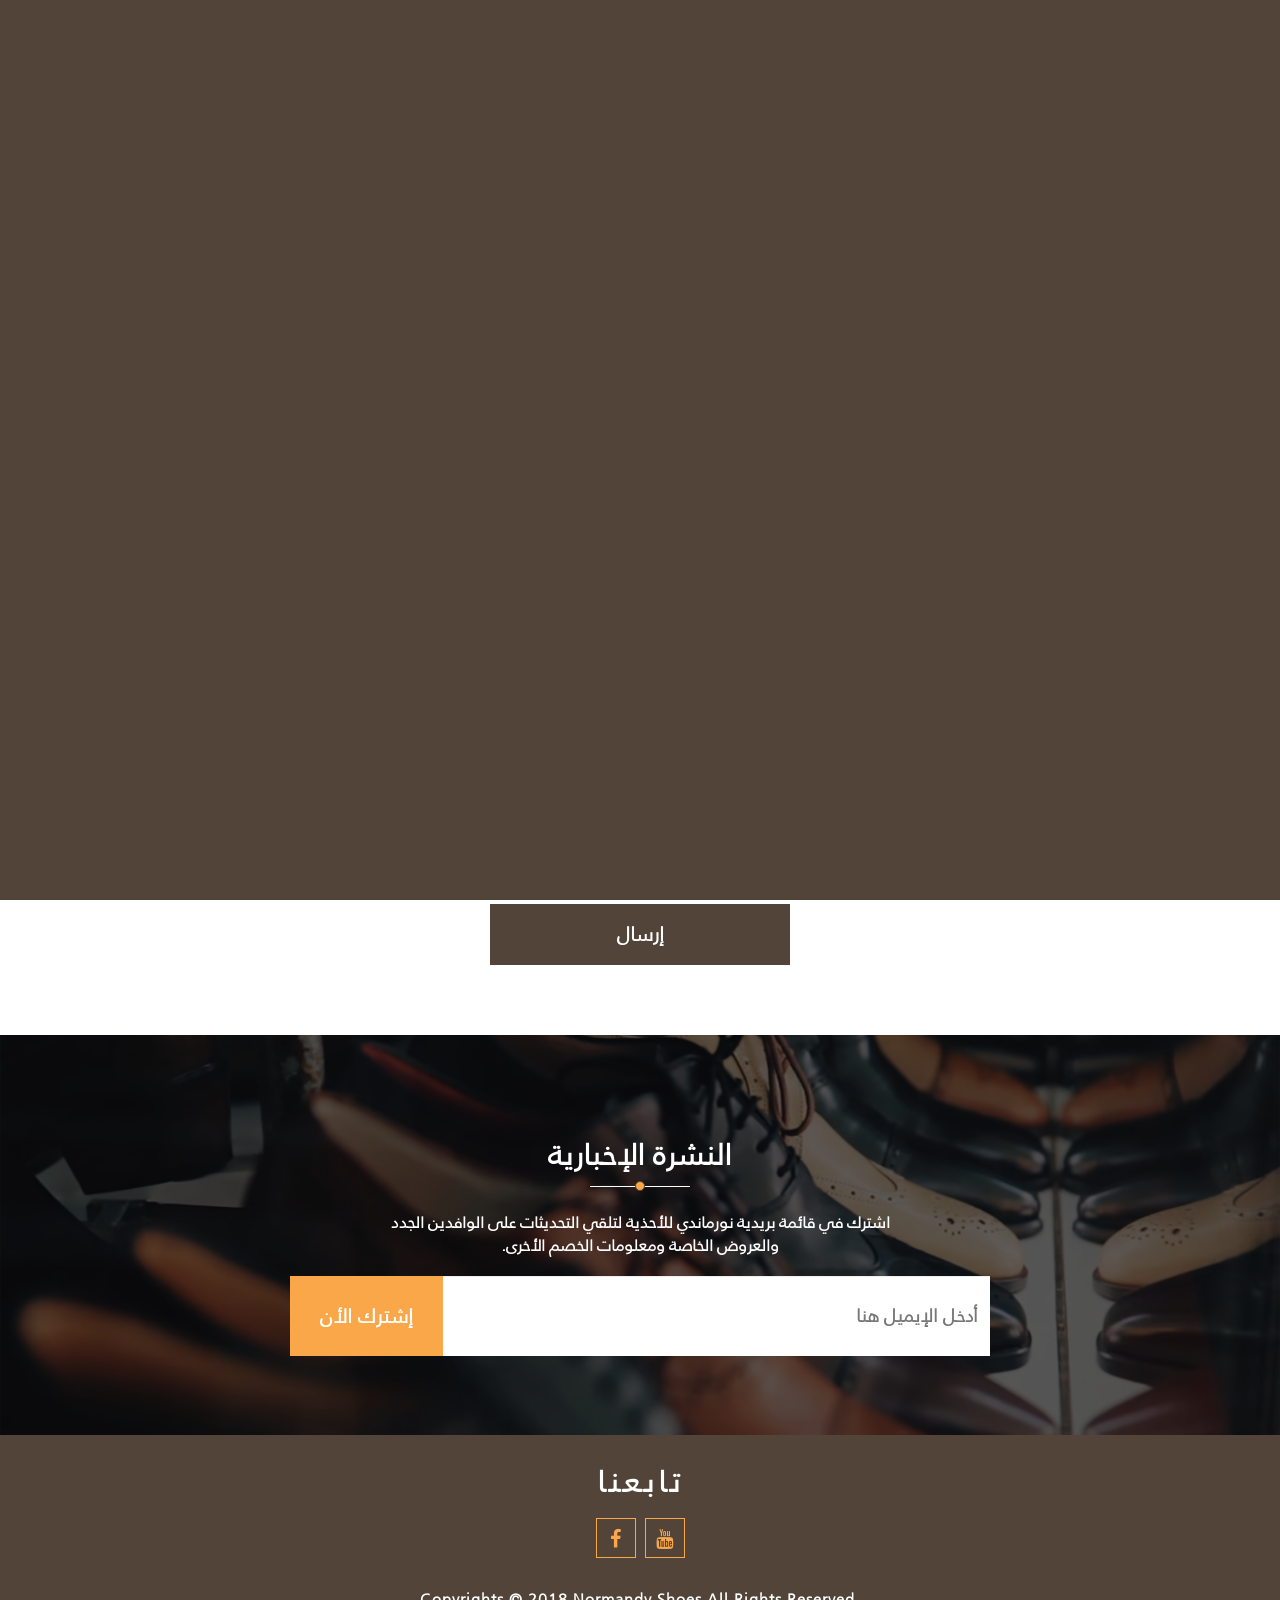
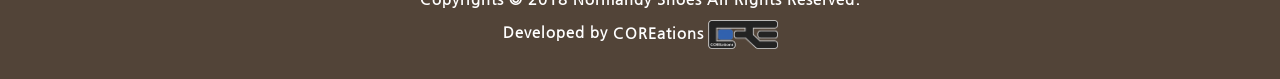
<file: career-ar.html>
<!DOCTYPE html>
<html lang="en" dir="rtl">
<head>
    <meta charset="UTF-8">
    <meta name="viewport" content="width=device-width, initial-scale=1.0">
    <meta http-equiv="X-UA-Compatible" content="ie=edge">
    <title>Normandy Shoes </title>
    <link href="css/bootstrap.min.css" rel="stylesheet">
    <link href="css/bootstrap-rtl.min.css" rel="stylesheet">
    <link href="css/font-awesome.min.css" rel="stylesheet">
    <link href="css/animate.min.css" rel="stylesheet">
    <link href="css/slick.css" rel="stylesheet">
    <link href="css/style.css" rel="stylesheet">
    <link href="css/styleRTL.css" rel="stylesheet">
    <link rel="icon" type="image/png" sizes="32x32" href="images/favicon/favicon-32x32.png">
    <link href="https://fonts.googleapis.com/css?family=Cairo:200,300,400,600,700,900|Open+Sans:300,300i,400,400i,600,600i,700,700i,800,800i" rel="stylesheet">

  <!-- HTML5 shim and Respond.js for IE8 support of HTML5 elements and media queries -->
	<!--[if lt IE 9]>
		<script src="https://oss.maxcdn.com/html5shiv/3.7.2/html5shiv.min.js"></script>
		<script src="https://oss.maxcdn.com/respond/1.4.2/respond.min.js"></script>
	<![endif]-->
    


</head>
<body>


<!--loading page content -->
<div  class="loading-container" >
    <div class="loading-center">
      <div class="loading-center-absolute">
            <div class="sk-circle">
                <div class="sk-circle1 sk-child"></div>
                <div class="sk-circle2 sk-child"></div>
                <div class="sk-circle3 sk-child"></div>
                <div class="sk-circle4 sk-child"></div>
                <div class="sk-circle5 sk-child"></div>
                <div class="sk-circle6 sk-child"></div>
                <div class="sk-circle7 sk-child"></div>
                <div class="sk-circle8 sk-child"></div>
                <div class="sk-circle9 sk-child"></div>
                <div class="sk-circle10 sk-child"></div>
                <div class="sk-circle11 sk-child"></div>
                <div class="sk-circle12 sk-child"></div>
            </div>
      </div>
    </div>
</div>

<!--loading page content -->


<!--home page of normandy-->
<header id="N-header">
    <!-- mainnavbar -->
  <nav class="navbar " >
      <div class="container">
        <!-- Brand and toggle get grouped for better mobile display -->
        <div class="navbar-header">
            <button type="button" class="navbar-toggle " data-target="#N-menu" aria-expanded="false">
                <span class="sr-only">Toggle navigation</span>
                <span class="icon-bar top-bar"></span>
                <span class="icon-bar middle-bar"></span>
                <span class="icon-bar bottom-bar"></span>
              </button>
          <a class="navbar-brand" href="index.html"><img src="images/logo-ar.png"></a>
        </div>
    
        <!-- Collect the nav links, forms, and other content for toggling -->
        <div class="" id="N-menu">
          <ul class="nav navbar-nav navbar-right">
            <li class="active"><a href="#">الرئيسية  <span class="sr-only">(current)</span></a></li>
            <li class="dropdown">
              <a href="#" class="dropdown-toggle" data-toggle="dropdown" role="button" aria-haspopup="true" aria-expanded="false">من نحن  
                  <i class="fa fa-angle-down" aria-hidden="true"></i></a>
                <ul class="dropdown-menu">
                  <li><a href="vision-ar.html"> رؤية  	&amp;  رسالة </a></li>
                  <li><a href="career-ar.html">وظائف  </a></li>
                </ul>
            
          
          </li>
  
  
            <li class="dropdown">
                <a href="#" class="dropdown-toggle" data-toggle="dropdown" role="button" aria-haspopup="true" aria-expanded="false">أحذية  
                  <i class="fa fa-angle-down" aria-hidden="true"></i></a>
                <ul class="dropdown-menu">
                  <li><a href="category-ar.html">كاجوال</a></li>
                  <li><a href="category-ar.html">رسمي </a></li>
                  <li><a href="category-ar.html">رياضي </a></li>
                </ul>
              </li>
            <li class="dropdown">
                <a href="#" class="dropdown-toggle" data-toggle="dropdown" role="button" aria-haspopup="true" aria-expanded="false">المزيد من المنتجات 
                   <i class="fa fa-angle-down" aria-hidden="true"></i></a>
                <ul class="dropdown-menu">
                  <li><a href="category-ar.html">أحزمة </a></li>
                  <li><a href="category-ar.html">حقائب  </a></li>
                  <li><a href="category-ar.html">جوارب </a></li>
                  <li><a href="category-ar.html">منتجات العناية بالجلد</a></li>
                </ul>
              </li>
            
            <li><a href="branch-ar.html">فروعنا </a></li>
            <li><a href="contact-ar.html">اتصل بنا </a></li>
            <li class="lang-item D-lang">
                <a href="index.html" class="enfont">
                  <span>EN</span>
                </a>
                <a href="#" class="arfont">
                  <span>العربية  </span>
                </a>
              </li>
          
          </ul>
       
         
        </div><!-- /.navbar-collapse -->
      </div><!-- /.container -->
    </nav>
  
  </header>
  <!-- mainnavbar -->
  

<!-- /**inner pages */ -->
<!-- inner-top-Banner -->
<section class="N-Ibanner">
        <div class="overlay"></div>
            <div class="breadcrumbs">
                <div class="container">
                        <div class="Nor-I-title">
                                <h2>من نحن </h2>
                        </div>
                  <ul class="list-inline list-unstyled">
                    <li><a href="index.html">الرئيسية </a></li>
                    <span>/</span>
                    <li ><a class="active" href="#">وظائف </a></li>
                  </ul>
                </div>
              </div>
        </div>
    
    </section>
    <!-- inner-top-Banner -->

    <!-- inner content -->
    <!--contact section -->
<section class="Nor-contatct ">
        <div class="container ">
                <div class="Nor-title">
                        <h2>انضم إلى فريقنا  </h2>

                </div>

        <form class="N-Form">
            <!-- <p class="Nor-txt">
                    To join our team ,fil.
            </p> -->

       <div class="row">
 
           <div class="col-xs-12 col-md-6">
                <div class="form-group">
                        <input type="text" class="form-control" required  />
                        <label>أسمك </label>
                </div>
           </div>
           <div class="col-xs-12 col-md-6">
                <div class="form-group">
                        <input type="text" class="form-control" required  />
                        <label>رقم هاتفك  </label>
                </div>
           </div>
           <div class="col-xs-12 col-md-6">
                <div class="form-group">
                        <input type="email" class="form-control" required  />
                        <label> بريدك الالكتروني </label>
                </div>

           </div>
    
           <div class="col-xs-12 col-md-6">
            
                     <div class="cutom-file">
                            <input type="file" id="cfile" name="photo" class="form-control required" placeholder="upload your resume ">
                            <label name="photo" for="cfile" class=" ">رفع السيرة الذاتية 
                            </label>
                      </div>   
                
           </div>
           

           <div class="col-xs-12 ">

                <div class="form-group">
                        <textarea class="form-control" required="required" rows="4" cols="20" ></textarea>
                        <label> أدخل رسالتك... </label>
                </div>
           </div>

           <div class="col-xs-12 ">
                <button  type="submit" class="Nor-btn N-dark"> إرسال </button>

           </div>

       </div>

<!-- <div class="form-group">
        <input type="text" class="form-control" required  />
        <label> subject </label>
</div> -->
<!-- <div class="clearfix"></div> -->
            

        </form>
      
  </div>

</section>
<!--contact section -->
 <!-- inner content -->

<!-- /**inner pages */ -->


<!--news letter section -->
<section class="Nor-newsletter">
    <div class="overlay"></div>
    <div class="container L-content">
            <div class="Nor-title">
                    <h2>النشرة الإخبارية
                    </h2>
            </div>
            <div class="news-form">
                <p class="Nor-txt">  اشترك في قائمة بريدية نورماندي للأحذية لتلقي التحديثات على الوافدين الجدد والعروض الخاصة ومعلومات الخصم الأخرى.
                </p>
                <form > 
               
                        <div class="Nor-letter center-block">
                
                              <input type="email" class="form-control" required placeholder="أدخل الإيميل هنا "/>
                                        <button  type="submit" class="Nor-btn N-light">  إشترك الأن</button>      
                        </div>        
                
                </form>
            </div>

            </div>
</section>

<!--news letter section -->


<!--footer -->
<footer  class="Nor-footer">
<div class="container">
    <div class="social-icons">
            <h3> تابعنا  </h3>
            <ul class="list-inline list-unstyled">
                 <li ><a href="#" class="sm-btn"> <i class="fa fa-facebook"></i></a> </li>
                 <li ><a href="#" class="sm-btn"> <i class="fa fa-youtube"></i></a> </li>
                </ul>
    </div>

</div>


<div class="copy-rights">
        <p>Copyrights &copy; 2018 Normandy Shoes All Rights Reserved.</p>
        <p>Developed by <a style="color:inherit;" href="http://www.coreations.com/" target="_blank">COREations<span class="corelogo"><img src="images/coreation.png"></span></a></p>
  

</div>

</footer>

<!--floating social icon-->


<div class="floating-social">
<a  class="sm-btn">
        <i class="fa fa-facebook " aria-hidden="true"></i>
</a>

<a  class="sm-btn">
        <i class="fa fa-youtube " aria-hidden="true"></i>
</a>

</div>






    <script type="text/javascript" src="js/jquery-3.2.1.min.js"></script>
    <script type="text/javascript" src="js/jquery-migrate-3.0.0.min.js"></script>
    <script type="text/javascript" src="js/bootstrap.min.js"></script>
    <script type="text/javascript" src="js/wow.min.js"></script>
    <script type="text/javascript" src="js/slick.min.js"></script>
    <script type="text/javascript" src="js/slick-animation.min.js"></script>
    <script type="text/javascript" src="js/jquery-ui.min.js"></script>
    <script type="text/javascript" src="js/plugin.js"></script>
</body>
</html>
</file>
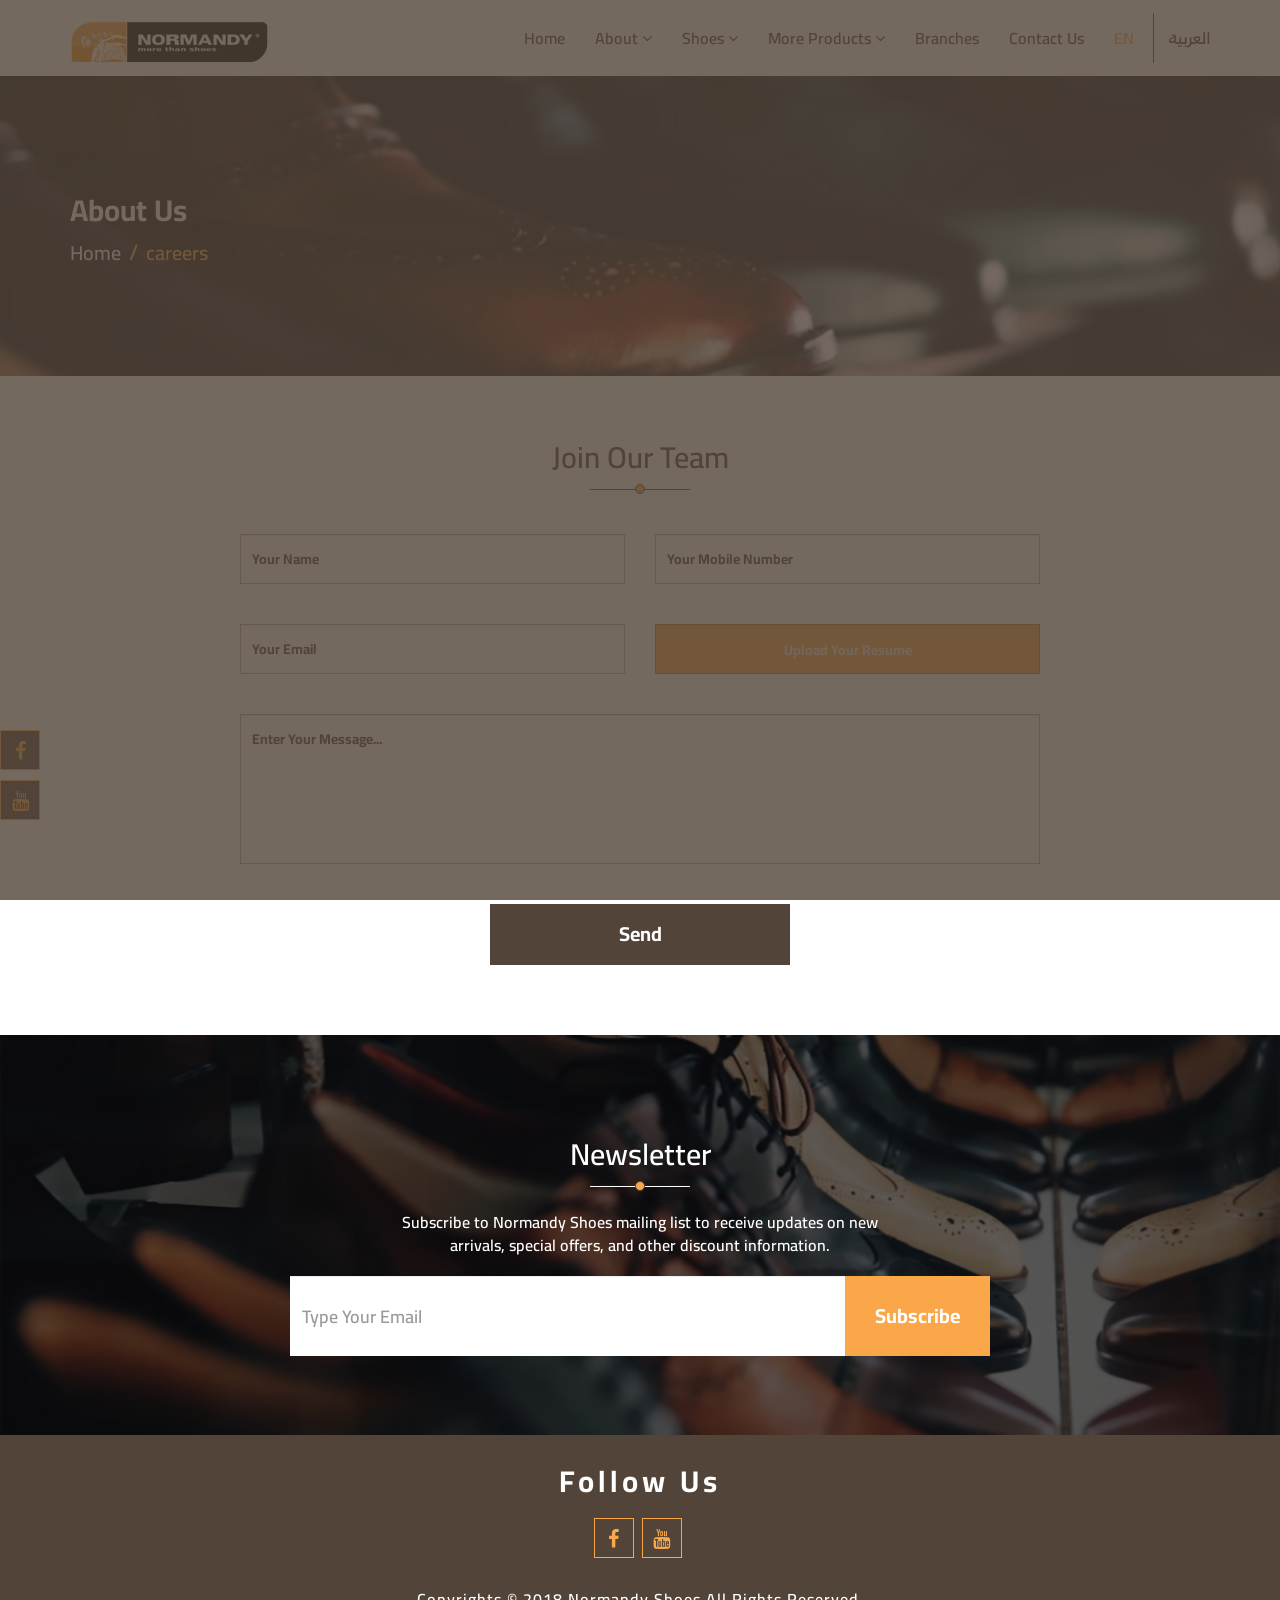
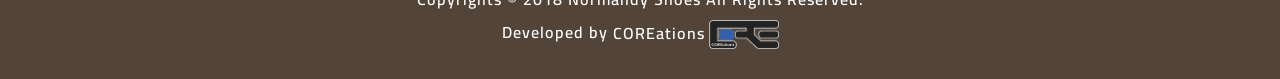
<file: career.html>
<!DOCTYPE html>
<html lang="en">
<head>
    <meta charset="UTF-8">
    <meta name="viewport" content="width=device-width, initial-scale=1.0">
    <meta http-equiv="X-UA-Compatible" content="ie=edge">
    <title>Normandy Shoes </title>
    <link href="css/bootstrap.min.css" rel="stylesheet">
    <link href="css/font-awesome.min.css" rel="stylesheet">
    <link href="css/animate.min.css" rel="stylesheet">
    <link href="css/slick.css" rel="stylesheet">
    <link href="css/style.css" rel="stylesheet">
    <link rel="icon" type="image/png" sizes="32x32" href="images/favicon/favicon-32x32.png">
    <link href="https://fonts.googleapis.com/css?family=Cairo:200,300,400,600,700,900|Open+Sans:300,300i,400,400i,600,600i,700,700i,800,800i" rel="stylesheet">

  <!-- HTML5 shim and Respond.js for IE8 support of HTML5 elements and media queries -->
	<!--[if lt IE 9]>
		<script src="https://oss.maxcdn.com/html5shiv/3.7.2/html5shiv.min.js"></script>
		<script src="https://oss.maxcdn.com/respond/1.4.2/respond.min.js"></script>
	<![endif]-->
    


</head>
<body>


<!--loading page content -->
<div  class="loading-container" >
    <div class="loading-center">
      <div class="loading-center-absolute">
            <div class="sk-circle">
                <div class="sk-circle1 sk-child"></div>
                <div class="sk-circle2 sk-child"></div>
                <div class="sk-circle3 sk-child"></div>
                <div class="sk-circle4 sk-child"></div>
                <div class="sk-circle5 sk-child"></div>
                <div class="sk-circle6 sk-child"></div>
                <div class="sk-circle7 sk-child"></div>
                <div class="sk-circle8 sk-child"></div>
                <div class="sk-circle9 sk-child"></div>
                <div class="sk-circle10 sk-child"></div>
                <div class="sk-circle11 sk-child"></div>
                <div class="sk-circle12 sk-child"></div>
            </div>
      </div>
    </div>
</div>

<!--loading page content -->


<!--home page of normandy-->
<header id="N-header">
  <!-- mainnavbar -->
<nav class="navbar " >
    <div class="container">
      <!-- Brand and toggle get grouped for better mobile display -->
      <div class="navbar-header">
          <button type="button" class="navbar-toggle " data-target="#N-menu" aria-expanded="false">
              <span class="sr-only">Toggle navigation</span>
              <span class="icon-bar top-bar"></span>
              <span class="icon-bar middle-bar"></span>
              <span class="icon-bar bottom-bar"></span>
            </button>
        <a class="navbar-brand" href="index.html"><img src="images/logo.png"></a>
      </div>
  
      <!-- Collect the nav links, forms, and other content for toggling -->
      <div class="" id="N-menu">
        <ul class="nav navbar-nav navbar-right">
          <li class="active"><a href="#">home <span class="sr-only">(current)</span></a></li>
          <li class="dropdown">
            <a href="#" class="dropdown-toggle" data-toggle="dropdown" role="button" aria-haspopup="true" aria-expanded="false">about 
                <i class="fa fa-angle-down" aria-hidden="true"></i></a>
              <ul class="dropdown-menu">
                <li><a href="vision.html">vision 	&amp;  mission</a></li>
                <li><a href="#">careers </a></li>
              </ul>
          
        
        </li>


          <li class="dropdown">
              <a href="#" class="dropdown-toggle" data-toggle="dropdown" role="button" aria-haspopup="true" aria-expanded="false">shoes 
                <i class="fa fa-angle-down" aria-hidden="true"></i></a>
              <ul class="dropdown-menu">
                <li><a href="category.html">casual</a></li>
                <li><a href="category.html">formal</a></li>
                <li><a href="category.html">sport</a></li>
              </ul>
            </li>
          <li class="dropdown">
              <a href="#" class="dropdown-toggle" data-toggle="dropdown" role="button" aria-haspopup="true" aria-expanded="false">more products
                 <i class="fa fa-angle-down" aria-hidden="true"></i></a>
              <ul class="dropdown-menu">
                <li><a href="category.html">belts</a></li>
                <li><a href="category.html">bags</a></li>
                <li><a href="category.html">socks</a></li>
                <li><a href="category.html">leather care products</a></li>
              </ul>
            </li>
          
          <li><a href="branch.html">branches</a></li>
          <li><a href="contact.html">contact us</a></li>
          <li class="lang-item D-lang">
              <a href="#" class="enfont">
                <span>EN</span>
              </a>
              <a href="index-ar.html" class="arfont">
                <span>العربية  </span>
              </a>
            </li>
        
        </ul>
     
       
      </div><!-- /.navbar-collapse -->
    </div><!-- /.container -->
  </nav>

</header>
<!-- mainnavbar -->

<!-- /**inner pages */ -->
<!-- inner-top-Banner -->
<section class="N-Ibanner">
        <div class="overlay"></div>
            <div class="breadcrumbs">
                <div class="container">
                        <div class="Nor-I-title">
                                <h2>About us </h2>
                        </div>
                  <ul class="list-inline list-unstyled">
                    <li><a href="index.html">Home</a></li>
                    <span>/</span>
                    <li ><a class="active" href="#">careers</a></li>
                  </ul>
                </div>
              </div>
        </div>
    
    </section>
    <!-- inner-top-Banner -->

    <!-- inner content -->
    <!--contact section -->
<section class="Nor-contatct ">
        <div class="container ">
                <div class="Nor-title">
                        <h2>Join Our Team  </h2>

                </div>

        <form class="N-Form">
            <!-- <p class="Nor-txt">
                    To join our team ,fil.
            </p> -->

       <div class="row">
 
           <div class="col-xs-12 col-md-6">
                <div class="form-group">
                        <input type="text" class="form-control" required  />
                        <label> Your Name </label>
                </div>
           </div>
           <div class="col-xs-12 col-md-6">
                <div class="form-group">
                        <input type="text" class="form-control" required  />
                        <label> your mobile number </label>
                </div>
           </div>
           <div class="col-xs-12 col-md-6">
                <div class="form-group">
                        <input type="email" class="form-control" required  />
                        <label> your email </label>
                </div>

           </div>
    
           <div class="col-xs-12 col-md-6">
            
                     <div class="cutom-file">
                            <input type="file" id="cfile" name="photo" class="form-control required" placeholder="upload your resume ">
                            <label name="photo" for="cfile" class=" ">upload your resume
                            </label>
                      </div>   
                
           </div>
           

           <div class="col-xs-12 ">

                <div class="form-group">
                        <textarea class="form-control" required="required" rows="4" cols="20" ></textarea>
                        <label> Enter Your Message... </label>
                </div>
           </div>

           <div class="col-xs-12 ">
                <button  type="submit" class="Nor-btn N-dark"> send </button>

           </div>

       </div>

<!-- <div class="form-group">
        <input type="text" class="form-control" required  />
        <label> subject </label>
</div> -->
<!-- <div class="clearfix"></div> -->
            

        </form>
      
  </div>

</section>
<!--contact section -->
 <!-- inner content -->

<!-- /**inner pages */ -->


<!--news letter section -->
<section class="Nor-newsletter">
    <div class="overlay"></div>
    <div class="container L-content">
            <div class="Nor-title">
                    <h2>newsletter   </h2>
            </div>
            <div class="news-form">
                <p class="Nor-txt">   Subscribe to Normandy Shoes mailing list to receive updates on new arrivals, special offers, and other discount information.
                </p>
                <form > 
               
                        <div class="Nor-letter center-block">
                
                              <input type="email" class="form-control" required placeholder="type your email" />
                                        <button  type="submit" class="Nor-btn N-light"> subscribe </button>      
                        </div>        
                
                </form>
            </div>

            </div>
</section>

<!--news letter section -->



<!--footer -->
<footer  class="Nor-footer">
<div class="container">
    <div class="social-icons">
            <h3> follow us </h3>
            <ul class="list-inline list-unstyled">
                 <li ><a href="#" class="sm-btn"> <i class="fa fa-facebook"></i></a> </li>
                 <li ><a href="#" class="sm-btn"> <i class="fa fa-youtube"></i></a> </li>
                </ul>
    </div>

</div>


<div class="copy-rights">
        <p>Copyrights &copy; 2018 Normandy Shoes All Rights Reserved.</p>
        <p>Developed by <a style="color:inherit;" href="http://www.coreations.com/" target="_blank">COREations<span class="corelogo"><img src="images/coreation.png"></span></a></p>
  

</div>

</footer>

<!--floating social icon-->


<div class="floating-social">
<a  class="sm-btn">
        <i class="fa fa-facebook " aria-hidden="true"></i>
</a>

<a  class="sm-btn">
        <i class="fa fa-youtube " aria-hidden="true"></i>
</a>

</div>






    <script type="text/javascript" src="js/jquery-3.2.1.min.js"></script>
    <script type="text/javascript" src="js/jquery-migrate-3.0.0.min.js"></script>
    <script type="text/javascript" src="js/bootstrap.min.js"></script>
    <script type="text/javascript" src="js/wow.min.js"></script>
    <script type="text/javascript" src="js/slick.min.js"></script>
    <script type="text/javascript" src="js/slick-animation.min.js"></script>
    <script type="text/javascript" src="js/jquery-ui.min.js"></script>
    <script type="text/javascript" src="js/plugin.js"></script>
</body>
</html>
</file>
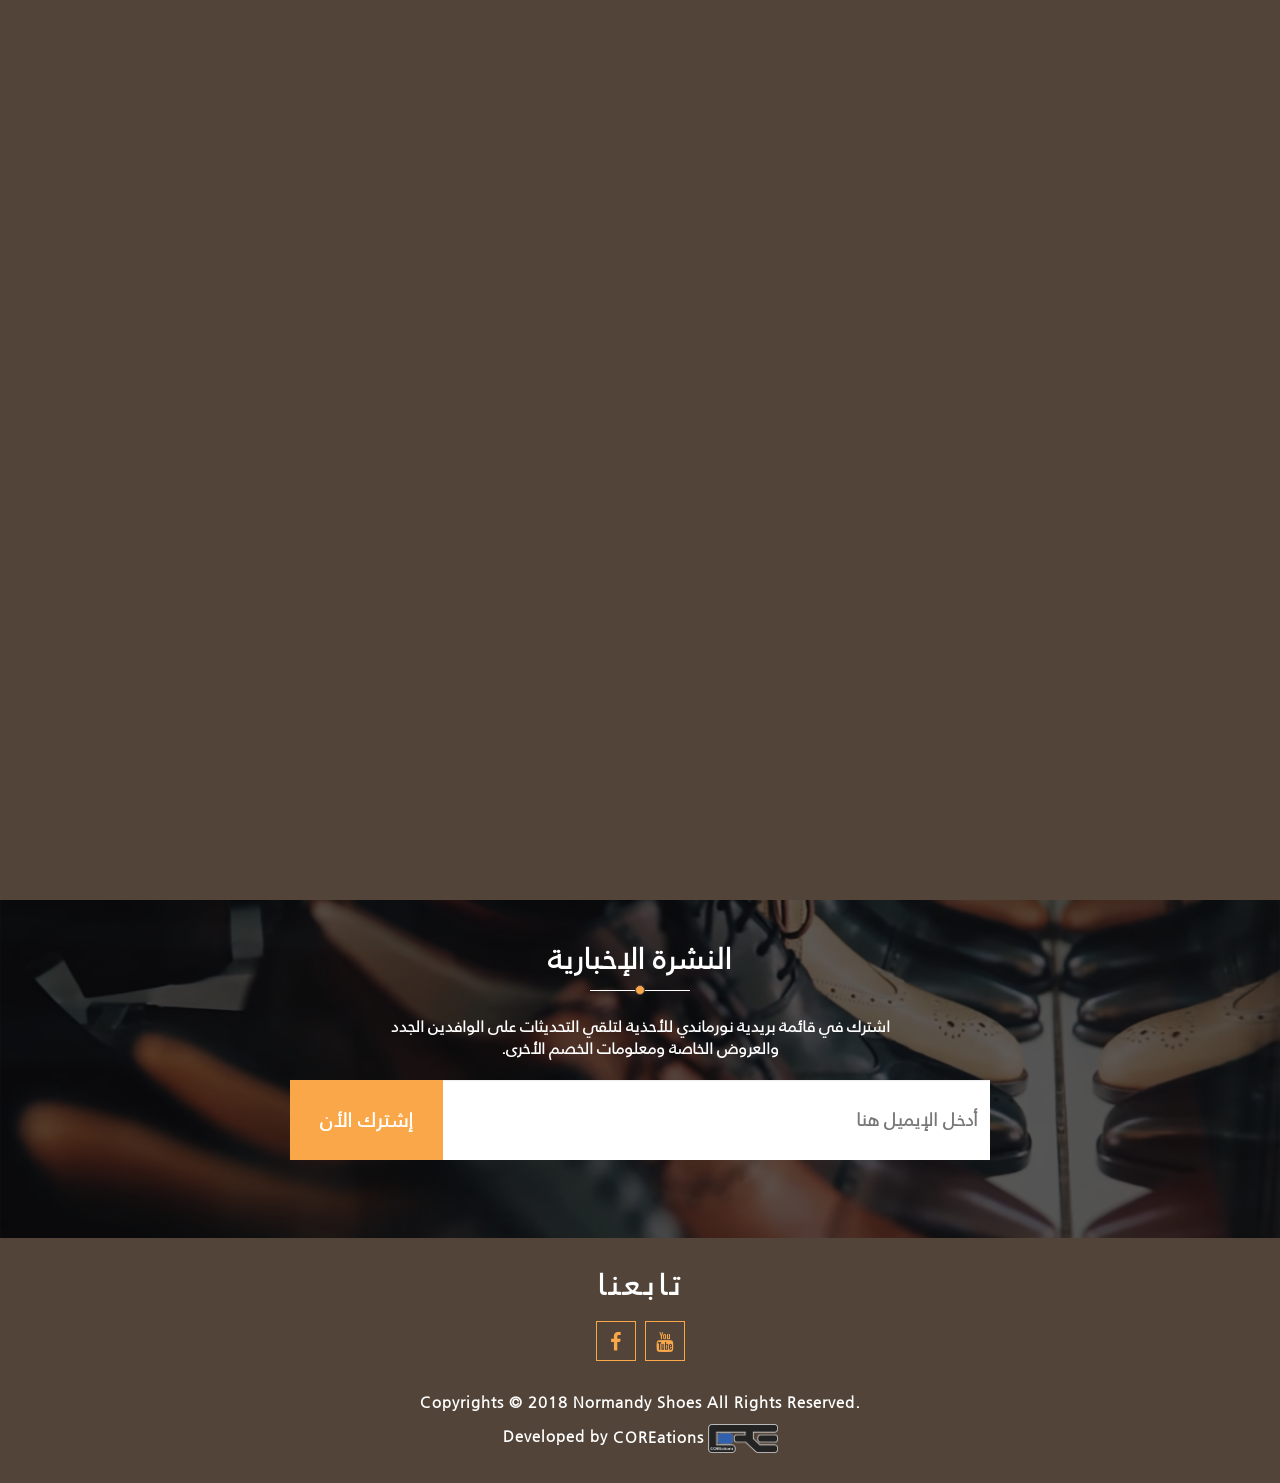
<file: category-ar.html>
<!DOCTYPE html>
<html lang="en" dir="rtl">
<head>
    <meta charset="UTF-8">
    <meta name="viewport" content="width=device-width, initial-scale=1.0">
    <meta http-equiv="X-UA-Compatible" content="ie=edge">
    <title>Normandy Shoes </title>
    <link href="css/bootstrap.min.css" rel="stylesheet">
    <link href="css/bootstrap-rtl.min.css" rel="stylesheet">
    <link href="css/font-awesome.min.css" rel="stylesheet">
    <link href="css/animate.min.css" rel="stylesheet">
    <link href="css/slick.css" rel="stylesheet">
    <link href="css/style.css" rel="stylesheet">
    <link href="css/styleRTL.css" rel="stylesheet">
    <link rel="icon" type="image/png" sizes="32x32" href="images/favicon/favicon-32x32.png">
    <link href="https://fonts.googleapis.com/css?family=Cairo:200,300,400,600,700,900|Open+Sans:300,300i,400,400i,600,600i,700,700i,800,800i" rel="stylesheet">

  <!-- HTML5 shim and Respond.js for IE8 support of HTML5 elements and media queries -->
	<!--[if lt IE 9]>
		<script src="https://oss.maxcdn.com/html5shiv/3.7.2/html5shiv.min.js"></script>
		<script src="https://oss.maxcdn.com/respond/1.4.2/respond.min.js"></script>
	<![endif]-->
    


</head>
<body>


<!--loading page content -->
<div  class="loading-container" >
    <div class="loading-center">
      <div class="loading-center-absolute">
            <div class="sk-circle">
                <div class="sk-circle1 sk-child"></div>
                <div class="sk-circle2 sk-child"></div>
                <div class="sk-circle3 sk-child"></div>
                <div class="sk-circle4 sk-child"></div>
                <div class="sk-circle5 sk-child"></div>
                <div class="sk-circle6 sk-child"></div>
                <div class="sk-circle7 sk-child"></div>
                <div class="sk-circle8 sk-child"></div>
                <div class="sk-circle9 sk-child"></div>
                <div class="sk-circle10 sk-child"></div>
                <div class="sk-circle11 sk-child"></div>
                <div class="sk-circle12 sk-child"></div>
            </div>
      </div>
    </div>
</div>

<!--loading page content -->


<!--home page of normandy-->
<header id="N-header">
    <!-- mainnavbar -->
  <nav class="navbar " >
      <div class="container">
        <!-- Brand and toggle get grouped for better mobile display -->
        <div class="navbar-header">
            <button type="button" class="navbar-toggle " data-target="#N-menu" aria-expanded="false">
                <span class="sr-only">Toggle navigation</span>
                <span class="icon-bar top-bar"></span>
                <span class="icon-bar middle-bar"></span>
                <span class="icon-bar bottom-bar"></span>
              </button>
          <a class="navbar-brand" href="index.html"><img src="images/logo-ar.png"></a>
        </div>
    
        <!-- Collect the nav links, forms, and other content for toggling -->
        <div class="" id="N-menu">
          <ul class="nav navbar-nav navbar-right">
            <li class="active"><a href="#">الرئيسية  <span class="sr-only">(current)</span></a></li>
            <li class="dropdown">
              <a href="#" class="dropdown-toggle" data-toggle="dropdown" role="button" aria-haspopup="true" aria-expanded="false">من نحن  
                  <i class="fa fa-angle-down" aria-hidden="true"></i></a>
                <ul class="dropdown-menu">
                  <li><a href="vision-ar.html"> رؤية  	&amp;  رسالة </a></li>
                  <li><a href="career-ar.html">وظائف  </a></li>
                </ul>
            
          
          </li>
  
  
            <li class="dropdown">
                <a href="#" class="dropdown-toggle" data-toggle="dropdown" role="button" aria-haspopup="true" aria-expanded="false">أحذية  
                  <i class="fa fa-angle-down" aria-hidden="true"></i></a>
                <ul class="dropdown-menu">
                  <li><a href="category-ar.html">كاجوال</a></li>
                  <li><a href="category-ar.html">رسمي </a></li>
                  <li><a href="category-ar.html">رياضي </a></li>
                </ul>
              </li>
            <li class="dropdown">
                <a href="#" class="dropdown-toggle" data-toggle="dropdown" role="button" aria-haspopup="true" aria-expanded="false">المزيد من المنتجات 
                   <i class="fa fa-angle-down" aria-hidden="true"></i></a>
                <ul class="dropdown-menu">
                  <li><a href="category-ar.html">أحزمة </a></li>
                  <li><a href="category-ar.html">حقائب  </a></li>
                  <li><a href="category-ar.html">جوارب </a></li>
                  <li><a href="category-ar.html">منتجات العناية بالجلد</a></li>
                </ul>
              </li>
            
            <li><a href="branch-ar.html">فروعنا </a></li>
            <li><a href="contact-ar.html">اتصل بنا </a></li>
            <li class="lang-item D-lang">
                <a href="index.html" class="enfont">
                  <span>EN</span>
                </a>
                <a href="#" class="arfont">
                  <span>العربية  </span>
                </a>
              </li>
          
          </ul>
       
         
        </div><!-- /.navbar-collapse -->
      </div><!-- /.container -->
    </nav>
  
  </header>
  <!-- mainnavbar -->
  


<!-- /**inner pages */ -->
<!-- inner-top-Banner -->
<section class="N-Ibanner">
        <div class="overlay"></div>
            <div class="breadcrumbs">
                <div class="container">
                        <div class="Nor-I-title">
                                <h2>أحذية </h2>
                        </div>
                  <ul class="list-inline list-unstyled">
                    <li><a href="index.html">الرئيسية </a></li>
                    <span>/</span>
                    <li ><a class="active" href="#">كاجوال </a></li>
                  </ul>
                </div>
              </div>
        </div>
    
    </section>
    <!-- inner-top-Banner -->

 <!-- inner content -->

 <section class="N-Iproduct">
     <div class="container">
         <div class="row">

           <div class="col-xs-12">
                <div class="img-border">
                        <img class="img-responsive" src="images/banner/1.jpg"/>
                </div>
             </div>


             <div class="col-xs-12">
                    <div class="Nor-title">
                            <h2>نبذه عن المنتج  </h2>
                        </div>
                        <div class="product-details">
                                <p>هناك حقيقة مثبتة منذ زمن طويل وهي أن المحتوى المقروء لصفحة ما سيلهي القارئ عن التركيز على الشكل الخارجي للنص أو شكل توضع الفقرات في الصفحة التي يقرأها. ولذلك يتم استخدام طريقة لوريم إيبسوم لأنها تعطي توزيعاَ طبيعياَ </p>
                        </div>
                       
             </div>
       
            </div>
     </div>
 </section>

 <!-- inner content -->

<!-- /**inner pages */ -->



<!--news letter section -->
<section class="Nor-newsletter">
    <div class="overlay"></div>
    <div class="container L-content">
            <div class="Nor-title">
                    <h2>النشرة الإخبارية
                    </h2>
            </div>
            <div class="news-form">
                <p class="Nor-txt">  اشترك في قائمة بريدية نورماندي للأحذية لتلقي التحديثات على الوافدين الجدد والعروض الخاصة ومعلومات الخصم الأخرى.
                </p>
                <form > 
               
                        <div class="Nor-letter center-block">
                
                              <input type="email" class="form-control" required placeholder="أدخل الإيميل هنا "/>
                                        <button  type="submit" class="Nor-btn N-light">  إشترك الأن</button>      
                        </div>        
                
                </form>
            </div>

            </div>
</section>

<!--news letter section -->


<!--footer -->
<footer  class="Nor-footer">
<div class="container">
    <div class="social-icons">
            <h3> تابعنا  </h3>
            <ul class="list-inline list-unstyled">
                 <li ><a href="#" class="sm-btn"> <i class="fa fa-facebook"></i></a> </li>
                 <li ><a href="#" class="sm-btn"> <i class="fa fa-youtube"></i></a> </li>
                </ul>
    </div>

</div>


<div class="copy-rights">
        <p>Copyrights &copy; 2018 Normandy Shoes All Rights Reserved.</p>
        <p>Developed by <a style="color:inherit;" href="http://www.coreations.com/" target="_blank">COREations<span class="corelogo"><img src="images/coreation.png"></span></a></p>
  

</div>

</footer>

<!--floating social icon-->


<div class="floating-social">
<a  class="sm-btn">
        <i class="fa fa-facebook " aria-hidden="true"></i>
</a>

<a  class="sm-btn">
        <i class="fa fa-youtube " aria-hidden="true"></i>
</a>

</div>






    <script type="text/javascript" src="js/jquery-3.2.1.min.js"></script>
    <script type="text/javascript" src="js/jquery-migrate-3.0.0.min.js"></script>
    <script type="text/javascript" src="js/bootstrap.min.js"></script>
    <script type="text/javascript" src="js/wow.min.js"></script>
    <script type="text/javascript" src="js/slick.min.js"></script>
    <script type="text/javascript" src="js/slick-animation.min.js"></script>
    <script type="text/javascript" src="js/jquery-ui.min.js"></script>
    <script type="text/javascript" src="js/plugin.js"></script>
</body>
</html>
</file>
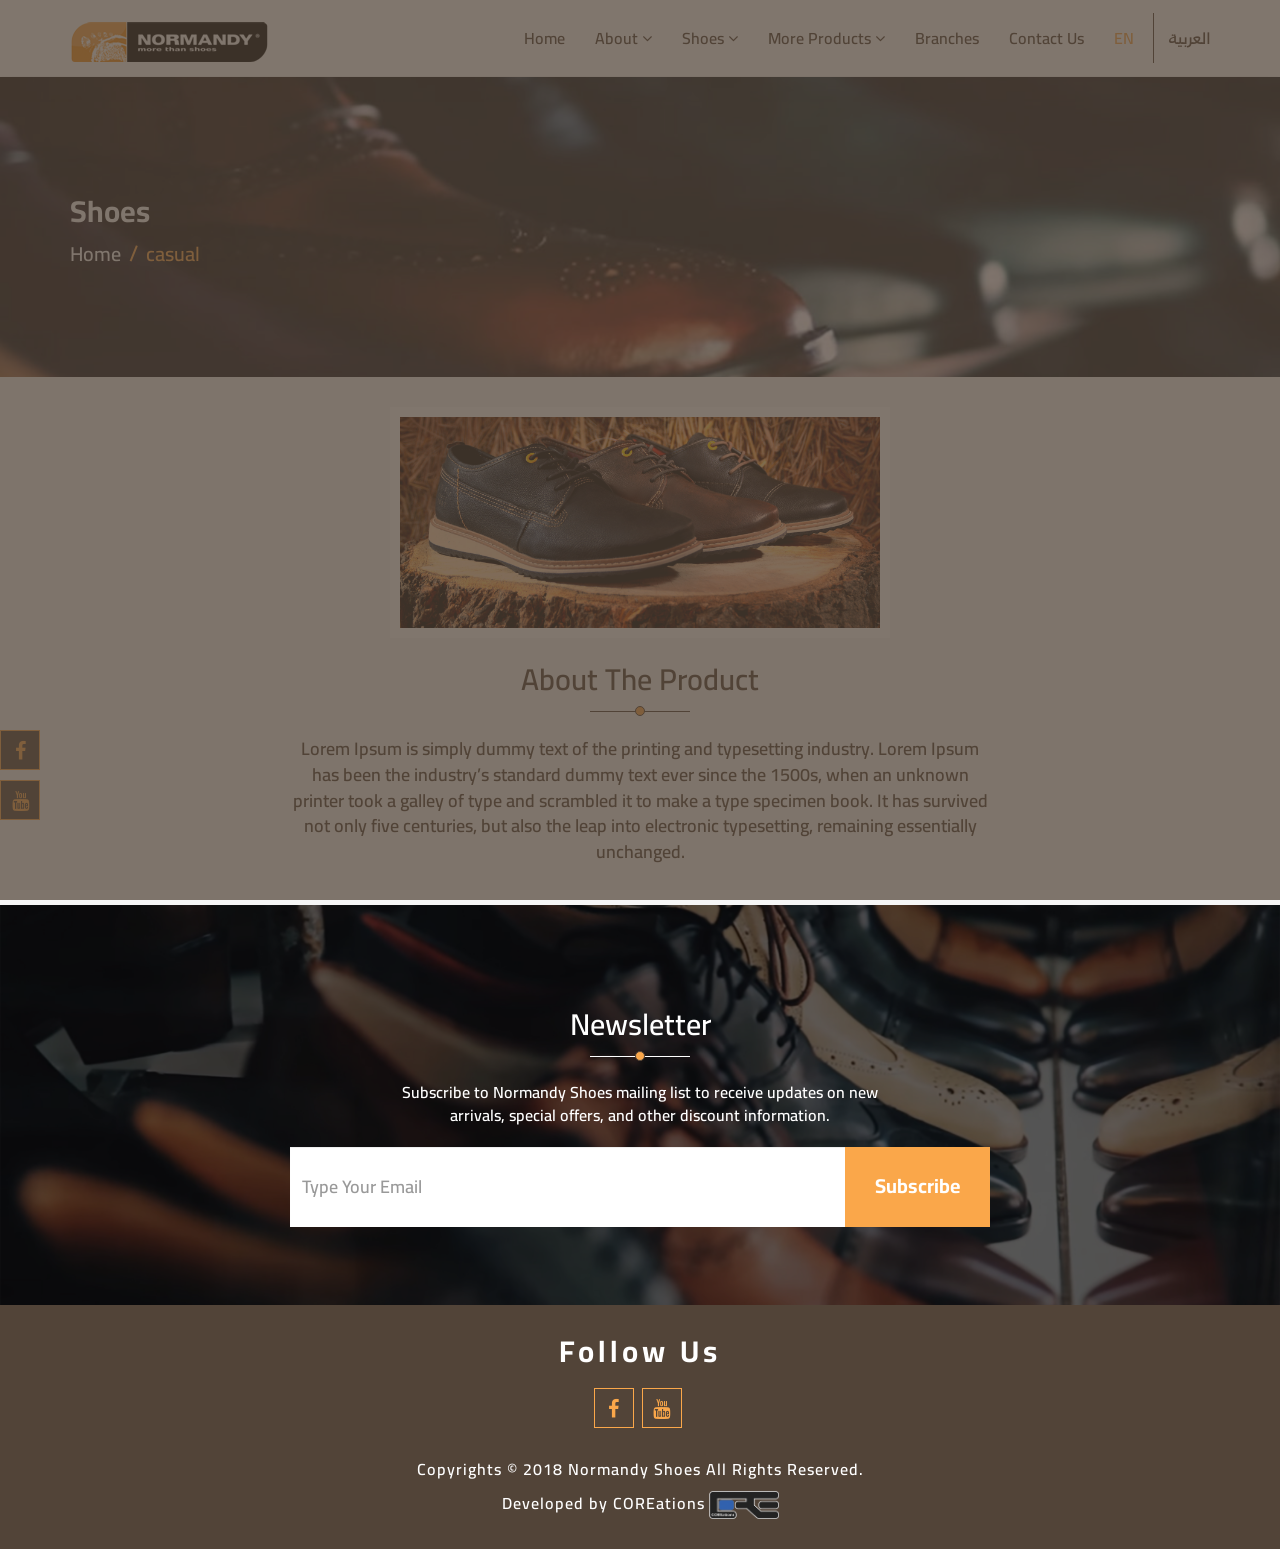
<file: category.html>
<!DOCTYPE html>
<html lang="en">
<head>
    <meta charset="UTF-8">
    <meta name="viewport" content="width=device-width, initial-scale=1.0">
    <meta http-equiv="X-UA-Compatible" content="ie=edge">
    <title>Normandy Shoes </title>
    <link href="css/bootstrap.min.css" rel="stylesheet">
    <link href="css/font-awesome.min.css" rel="stylesheet">
    <link href="css/animate.min.css" rel="stylesheet">
    <link href="css/slick.css" rel="stylesheet">
    <link href="css/style.css" rel="stylesheet">
    <link rel="icon" type="image/png" sizes="32x32" href="images/favicon/favicon-32x32.png">
    <link href="https://fonts.googleapis.com/css?family=Cairo:200,300,400,600,700,900|Open+Sans:300,300i,400,400i,600,600i,700,700i,800,800i" rel="stylesheet">

  <!-- HTML5 shim and Respond.js for IE8 support of HTML5 elements and media queries -->
	<!--[if lt IE 9]>
		<script src="https://oss.maxcdn.com/html5shiv/3.7.2/html5shiv.min.js"></script>
		<script src="https://oss.maxcdn.com/respond/1.4.2/respond.min.js"></script>
	<![endif]-->
    


</head>
<body>


<!--loading page content -->
<div  class="loading-container" >
    <div class="loading-center">
      <div class="loading-center-absolute">
            <div class="sk-circle">
                <div class="sk-circle1 sk-child"></div>
                <div class="sk-circle2 sk-child"></div>
                <div class="sk-circle3 sk-child"></div>
                <div class="sk-circle4 sk-child"></div>
                <div class="sk-circle5 sk-child"></div>
                <div class="sk-circle6 sk-child"></div>
                <div class="sk-circle7 sk-child"></div>
                <div class="sk-circle8 sk-child"></div>
                <div class="sk-circle9 sk-child"></div>
                <div class="sk-circle10 sk-child"></div>
                <div class="sk-circle11 sk-child"></div>
                <div class="sk-circle12 sk-child"></div>
            </div>
      </div>
    </div>
</div>

<!--loading page content -->


<!--home page of normandy-->
<header id="N-header">
  <!-- mainnavbar -->
<nav class="navbar " >
    <div class="container">
      <!-- Brand and toggle get grouped for better mobile display -->
      <div class="navbar-header">
          <button type="button" class="navbar-toggle " data-target="#N-menu" aria-expanded="false">
              <span class="sr-only">Toggle navigation</span>
              <span class="icon-bar top-bar"></span>
              <span class="icon-bar middle-bar"></span>
              <span class="icon-bar bottom-bar"></span>
            </button>
        <a class="navbar-brand" href="index.html"><img src="images/logo.png"></a>
      </div>
  
      <!-- Collect the nav links, forms, and other content for toggling -->
      <div class="" id="N-menu">
        <ul class="nav navbar-nav navbar-right">
          <li class="active"><a href="#">home <span class="sr-only">(current)</span></a></li>
          <li class="dropdown">
            <a href="#" class="dropdown-toggle" data-toggle="dropdown" role="button" aria-haspopup="true" aria-expanded="false">about 
                <i class="fa fa-angle-down" aria-hidden="true"></i></a>
              <ul class="dropdown-menu">
                <li><a href="vision.html">vision 	&amp;  mission</a></li>
                <li><a href="career.html">careers </a></li>
              </ul>
          
        
        </li>


          <li class="dropdown">
              <a href="#" class="dropdown-toggle" data-toggle="dropdown" role="button" aria-haspopup="true" aria-expanded="false">shoes 
                <i class="fa fa-angle-down" aria-hidden="true"></i></a>
              <ul class="dropdown-menu">
                <li><a href="category.html">casual</a></li>
                <li><a href="category.html">formal</a></li>
                <li><a href="category.html">sport</a></li>
              </ul>
            </li>
          <li class="dropdown">
              <a href="#" class="dropdown-toggle" data-toggle="dropdown" role="button" aria-haspopup="true" aria-expanded="false">more products
                 <i class="fa fa-angle-down" aria-hidden="true"></i></a>
              <ul class="dropdown-menu">
                <li><a href="category.html">belts</a></li>
                <li><a href="category.html">bags</a></li>
                <li><a href="category.html">socks</a></li>
                <li><a href="category.html">leather care products</a></li>
              </ul>
            </li>
          
          <li><a href="branch.html">branches</a></li>
          <li><a href="contact.html">contact us</a></li>
          <li class="lang-item D-lang">
              <a href="#" class="enfont">
                <span>EN</span>
              </a>
              <a href="index-ar.html" class="arfont">
                <span>العربية  </span>
              </a>
            </li>
        
        </ul>
     
       
      </div><!-- /.navbar-collapse -->
    </div><!-- /.container -->
  </nav>

</header>
<!-- mainnavbar -->


<!-- /**inner pages */ -->
<!-- inner-top-Banner -->
<section class="N-Ibanner">
        <div class="overlay"></div>
            <div class="breadcrumbs">
                <div class="container">
                        <div class="Nor-I-title">
                                <h2>shoes</h2>
                        </div>
                  <ul class="list-inline list-unstyled">
                    <li><a href="index.html">Home</a></li>
                    <span>/</span>
                    <li ><a class="active" href="#">casual</a></li>
                  </ul>
                </div>
              </div>
        </div>
    
    </section>
    <!-- inner-top-Banner -->

 <!-- inner content -->

 <section class="N-Iproduct">
     <div class="container">
         <div class="row">

           <div class="col-xs-12">
                <div class="img-border">
                        <img class="img-responsive" src="images/banner/1.jpg"/>
                </div>
             </div>


             <div class="col-xs-12">
                    <div class="Nor-title">
                            <h2>about the product  </h2>
                        </div>
                        <div class="product-details">
                                <p>Lorem Ipsum is simply dummy text of the printing and typesetting industry. Lorem Ipsum has been the industry’s standard dummy text ever since the 1500s, when an unknown printer took a galley of type and scrambled it to make a type specimen book. It has survived not only five centuries, but also the leap into electronic typesetting, remaining essentially unchanged.</p>
                        </div>
                       
             </div>
       
            </div>
     </div>
 </section>

 <!-- inner content -->

<!-- /**inner pages */ -->




<!--news letter section -->
<section class="Nor-newsletter">
    <div class="overlay"></div>
    <div class="container L-content">
            <div class="Nor-title">
                    <h2>newsletter   </h2>
            </div>
            <div class="news-form">
                <p class="Nor-txt">   Subscribe to Normandy Shoes mailing list to receive updates on new arrivals, special offers, and other discount information.
                </p>
                <form > 
               
                        <div class="Nor-letter center-block">
                
                              <input type="email" class="form-control" required placeholder="type your email" />
                                        <button  type="submit" class="Nor-btn N-light"> subscribe </button>      
                        </div>        
                
                </form>
            </div>

            </div>
</section>

<!--news letter section -->



<!--footer -->
<footer  class="Nor-footer">
<div class="container">
    <div class="social-icons">
            <h3> follow us </h3>
            <ul class="list-inline list-unstyled">
                 <li ><a href="#" class="sm-btn"> <i class="fa fa-facebook"></i></a> </li>
                 <li ><a href="#" class="sm-btn"> <i class="fa fa-youtube"></i></a> </li>
                </ul>
    </div>

</div>


<div class="copy-rights">
        <p>Copyrights &copy; 2018 Normandy Shoes All Rights Reserved.</p>
        <p>Developed by <a style="color:inherit;" href="http://www.coreations.com/" target="_blank">COREations<span class="corelogo"><img src="images/coreation.png"></span></a></p>
  

</div>

</footer>

<!--floating social icon-->


<div class="floating-social">
<a  class="sm-btn">
        <i class="fa fa-facebook " aria-hidden="true"></i>
</a>

<a  class="sm-btn">
        <i class="fa fa-youtube " aria-hidden="true"></i>
</a>

</div>






    <script type="text/javascript" src="js/jquery-3.2.1.min.js"></script>
    <script type="text/javascript" src="js/jquery-migrate-3.0.0.min.js"></script>
    <script type="text/javascript" src="js/bootstrap.min.js"></script>
    <script type="text/javascript" src="js/wow.min.js"></script>
    <script type="text/javascript" src="js/slick.min.js"></script>
    <script type="text/javascript" src="js/slick-animation.min.js"></script>
    <script type="text/javascript" src="js/jquery-ui.min.js"></script>
    <script type="text/javascript" src="js/plugin.js"></script>
</body>
</html>
</file>
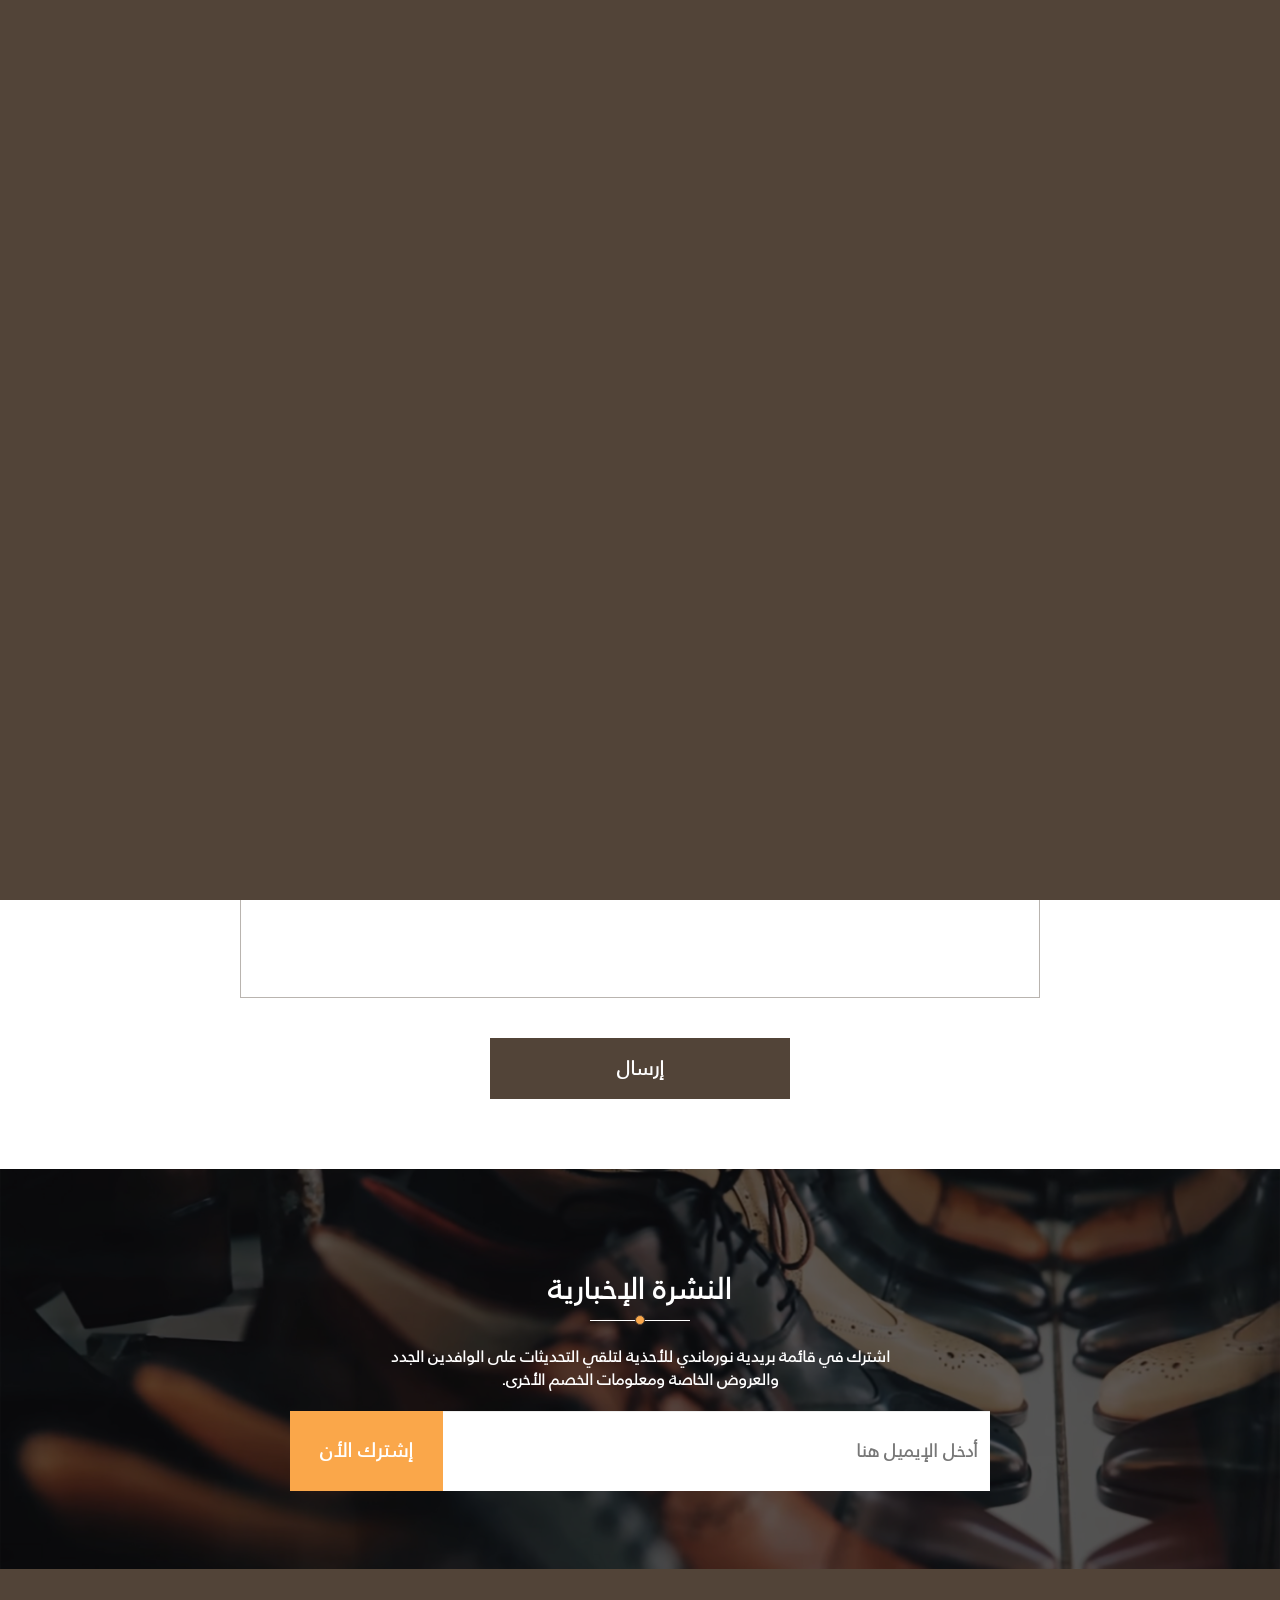
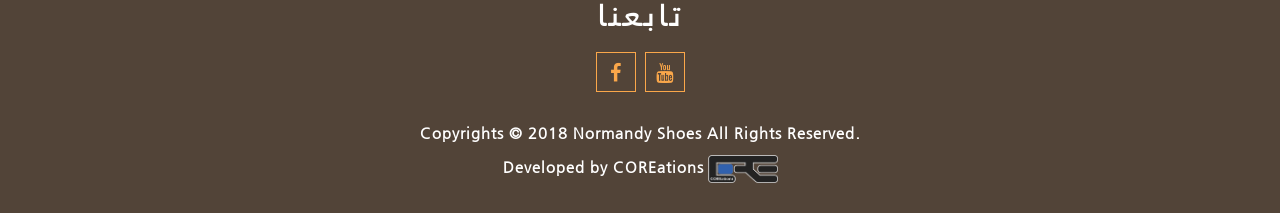
<file: contact-ar.html>
<!DOCTYPE html>
<html lang="en" dir="rtl">
<head>
    <meta charset="UTF-8">
    <meta name="viewport" content="width=device-width, initial-scale=1.0">
    <meta http-equiv="X-UA-Compatible" content="ie=edge">
    <title>Normandy Shoes </title>
    <link href="css/bootstrap.min.css" rel="stylesheet">
    <link href="css/bootstrap-rtl.min.css" rel="stylesheet">
    <link href="css/font-awesome.min.css" rel="stylesheet">
    <link href="css/animate.min.css" rel="stylesheet">
    <link href="css/slick.css" rel="stylesheet">
    <link href="css/style.css" rel="stylesheet">
    <link href="css/styleRTL.css" rel="stylesheet">
    <link rel="icon" type="image/png" sizes="32x32" href="images/favicon/favicon-32x32.png">
    <link href="https://fonts.googleapis.com/css?family=Cairo:200,300,400,600,700,900|Open+Sans:300,300i,400,400i,600,600i,700,700i,800,800i" rel="stylesheet">

  <!-- HTML5 shim and Respond.js for IE8 support of HTML5 elements and media queries -->
	<!--[if lt IE 9]>
		<script src="https://oss.maxcdn.com/html5shiv/3.7.2/html5shiv.min.js"></script>
		<script src="https://oss.maxcdn.com/respond/1.4.2/respond.min.js"></script>
	<![endif]-->
    


</head>
<body>


<!--loading page content -->
<div  class="loading-container" >
    <div class="loading-center">
      <div class="loading-center-absolute">
            <div class="sk-circle">
                <div class="sk-circle1 sk-child"></div>
                <div class="sk-circle2 sk-child"></div>
                <div class="sk-circle3 sk-child"></div>
                <div class="sk-circle4 sk-child"></div>
                <div class="sk-circle5 sk-child"></div>
                <div class="sk-circle6 sk-child"></div>
                <div class="sk-circle7 sk-child"></div>
                <div class="sk-circle8 sk-child"></div>
                <div class="sk-circle9 sk-child"></div>
                <div class="sk-circle10 sk-child"></div>
                <div class="sk-circle11 sk-child"></div>
                <div class="sk-circle12 sk-child"></div>
            </div>
      </div>
    </div>
</div>

<!--loading page content -->

<!--home page of normandy-->
<header id="N-header">
    <!-- mainnavbar -->
  <nav class="navbar " >
      <div class="container">
        <!-- Brand and toggle get grouped for better mobile display -->
        <div class="navbar-header">
            <button type="button" class="navbar-toggle " data-target="#N-menu" aria-expanded="false">
                <span class="sr-only">Toggle navigation</span>
                <span class="icon-bar top-bar"></span>
                <span class="icon-bar middle-bar"></span>
                <span class="icon-bar bottom-bar"></span>
              </button>
          <a class="navbar-brand" href="index.html"><img src="images/logo-ar.png"></a>
        </div>
    
        <!-- Collect the nav links, forms, and other content for toggling -->
        <div class="" id="N-menu">
          <ul class="nav navbar-nav navbar-right">
            <li class="active"><a href="#">الرئيسية  <span class="sr-only">(current)</span></a></li>
            <li class="dropdown">
              <a href="#" class="dropdown-toggle" data-toggle="dropdown" role="button" aria-haspopup="true" aria-expanded="false">من نحن  
                  <i class="fa fa-angle-down" aria-hidden="true"></i></a>
                <ul class="dropdown-menu">
                  <li><a href="vision-ar.html"> رؤية  	&amp;  رسالة </a></li>
                  <li><a href="career-ar.html">وظائف  </a></li>
                </ul>
            
          
          </li>
  
  
            <li class="dropdown">
                <a href="#" class="dropdown-toggle" data-toggle="dropdown" role="button" aria-haspopup="true" aria-expanded="false">أحذية  
                  <i class="fa fa-angle-down" aria-hidden="true"></i></a>
                <ul class="dropdown-menu">
                  <li><a href="category-ar.html">كاجوال</a></li>
                  <li><a href="category-ar.html">رسمي </a></li>
                  <li><a href="category-ar.html">رياضي </a></li>
                </ul>
              </li>
            <li class="dropdown">
                <a href="#" class="dropdown-toggle" data-toggle="dropdown" role="button" aria-haspopup="true" aria-expanded="false">المزيد من المنتجات 
                   <i class="fa fa-angle-down" aria-hidden="true"></i></a>
                <ul class="dropdown-menu">
                  <li><a href="category-ar.html">أحزمة </a></li>
                  <li><a href="category-ar.html">حقائب  </a></li>
                  <li><a href="category-ar.html">جوارب </a></li>
                  <li><a href="category-ar.html">منتجات العناية بالجلد</a></li>
                </ul>
              </li>
            
            <li><a href="branch-ar.html">فروعنا </a></li>
            <li><a href="contact-ar.html">اتصل بنا </a></li>
            <li class="lang-item D-lang">
                <a href="index.html" class="enfont">
                  <span>EN</span>
                </a>
                <a href="#" class="arfont">
                  <span>العربية  </span>
                </a>
              </li>
          
          </ul>
       
         
        </div><!-- /.navbar-collapse -->
      </div><!-- /.container -->
    </nav>
  
  </header>
  <!-- mainnavbar -->
  
  

<!-- /**inner pages */ -->
<!-- inner-top-Banner -->
<section class="N-Ibanner">
        <div class="overlay"></div>
            <div class="breadcrumbs">
                <div class="container">
                        <div class="Nor-I-title">
                                <h2>اتصل بنا  </h2>
                        </div>
                  <ul class="list-inline list-unstyled">
                    <li><a href="index.html">الرئيسية </a></li>
                    <span>/</span>
                    <li ><a class="active" href="#">اتصل بنا  </a></li>
                  </ul>
                </div>
              </div>
        </div>
    
    </section>
    <!-- inner-top-Banner -->

    <!-- inner content -->
    <!--contact section -->
<!--contact section -->
<section class="Nor-contatct">
    <div class="container ">
            <div class="Nor-title">
                    <h2>إتصل بنا    </h2>

            </div>

    <form class="N-Form">
        <p class="Nor-txt">
            هل لديك استفسار أو مشكلة أو ترغب في التقدم للحصول على وظيفة؟
        </p>

   <div class="row">
        <div class="col-xs-12 col-md-6">
                <div class="form-group">
                        <select class="form-control">
                            <option value="0"  ></option>
                            <option value="1"  >شكوي </option>
                            <option value="2" >سؤال</option>
                            <option value="3">الشراكة والامتياز </option>
                            <option value="4">طلب وظيفي </option>
                        </select>
                        <label>نوع الطلب </label>
                </div>

           </div>

       <div class="col-xs-12 col-md-6">
            <div class="form-group">
                    <input type="text" class="form-control" required  />
                    <label> اسمك </label>
            </div>
       </div>
       <div class="col-xs-12 col-md-6">
            <div class="form-group">
                    <input type="text" class="form-control" required  />
                    <label> رقم هاتفك </label>
            </div>
       </div>
       <div class="col-xs-12 col-md-6">
            <div class="form-group">
                    <input type="email" class="form-control" required  />
                    <label> بريدك الالكتروني     </label>
            </div>

       </div>

       <div class="col-xs-12 col-md-12">
        
                 <div class="cutom-file">
                        <input type="file" id="cfile" name="photo" class="form-control required" placeholder="upload your file">
                        <label name="photo" for="cfile" class=" ">رفع ملف 
                        </label>
                  </div>   
            
       </div>
       

       <div class="col-xs-12 ">

            <div class="form-group">
                    <textarea class="form-control" required="required" rows="4" cols="20" ></textarea>
                    <label> أدخل رسالتك... </label>
            </div>
       </div>

       <div class="col-xs-12 ">
            <button  type="submit" class="Nor-btn N-dark"> إرسال </button>

       </div>

   </div>

<!-- <div class="form-group">
    <input type="text" class="form-control" required  />
    <label> subject </label>
</div> -->
<!-- <div class="clearfix"></div> -->
        

    </form>
  
</div>

</section>
<!--contact section -->
 <!-- inner content -->

<!-- /**inner pages */ -->


<!--news letter section -->
<section class="Nor-newsletter">
    <div class="overlay"></div>
    <div class="container L-content">
            <div class="Nor-title">
                    <h2>النشرة الإخبارية
                    </h2>
            </div>
            <div class="news-form">
                <p class="Nor-txt">  اشترك في قائمة بريدية نورماندي للأحذية لتلقي التحديثات على الوافدين الجدد والعروض الخاصة ومعلومات الخصم الأخرى.
                </p>
                <form > 
               
                        <div class="Nor-letter center-block">
                
                              <input type="email" class="form-control" required placeholder="أدخل الإيميل هنا "/>
                                        <button  type="submit" class="Nor-btn N-light">  إشترك الأن</button>      
                        </div>        
                
                </form>
            </div>

            </div>
</section>

<!--news letter section -->



<!--footer -->
<footer  class="Nor-footer">
<div class="container">
    <div class="social-icons">
            <h3>تابعنا  </h3>
            <ul class="list-inline list-unstyled">
                 <li ><a href="#" class="sm-btn"> <i class="fa fa-facebook"></i></a> </li>
                 <li ><a href="#" class="sm-btn"> <i class="fa fa-youtube"></i></a> </li>
                </ul>
    </div>

</div>


<div class="copy-rights">
        <p>Copyrights &copy; 2018 Normandy Shoes All Rights Reserved.</p>
        <p>Developed by <a style="color:inherit;" href="http://www.coreations.com/" target="_blank">COREations<span class="corelogo"><img src="images/coreation.png"></span></a></p>
  

</div>

</footer>

<!--floating social icon-->


<div class="floating-social">
<a  class="sm-btn">
        <i class="fa fa-facebook " aria-hidden="true"></i>
</a>

<a  class="sm-btn">
        <i class="fa fa-youtube " aria-hidden="true"></i>
</a>

</div>






    <script type="text/javascript" src="js/jquery-3.2.1.min.js"></script>
    <script type="text/javascript" src="js/jquery-migrate-3.0.0.min.js"></script>
    <script type="text/javascript" src="js/bootstrap.min.js"></script>
    <script type="text/javascript" src="js/wow.min.js"></script>
    <script type="text/javascript" src="js/slick.min.js"></script>
    <script type="text/javascript" src="js/slick-animation.min.js"></script>
    <script type="text/javascript" src="js/jquery-ui.min.js"></script>
    <script type="text/javascript" src="js/plugin.js"></script>
</body>
</html>
</file>
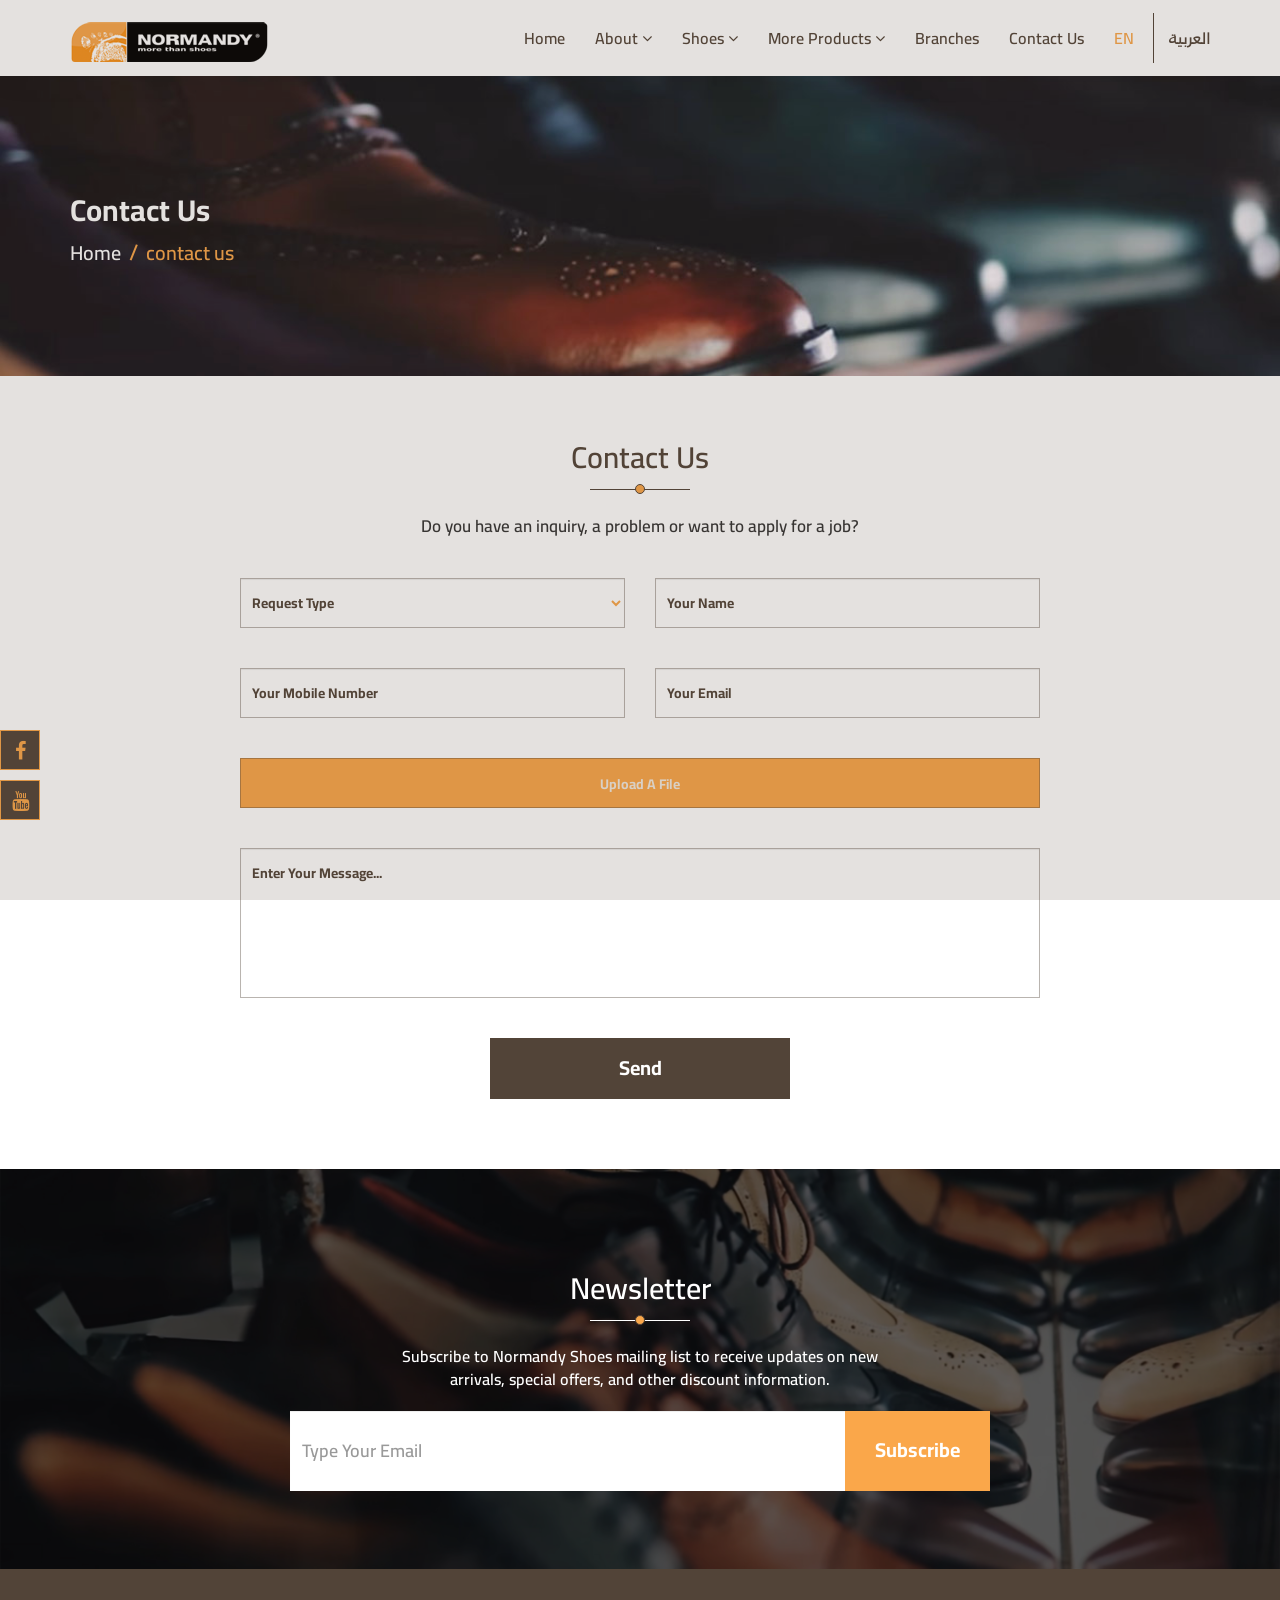
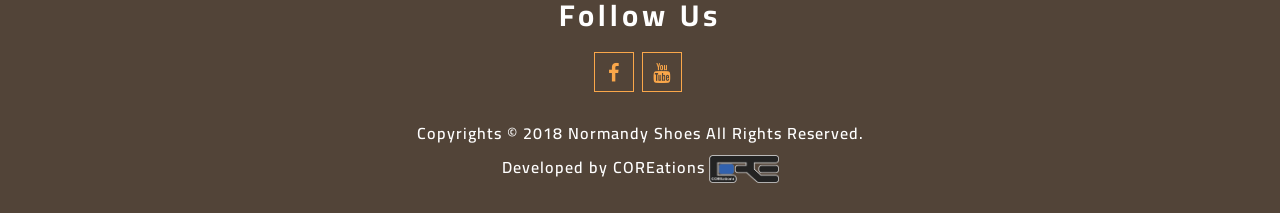
<file: contact.html>
<!DOCTYPE html>
<html lang="en">
<head>
    <meta charset="UTF-8">
    <meta name="viewport" content="width=device-width, initial-scale=1.0">
    <meta http-equiv="X-UA-Compatible" content="ie=edge">
    <title>Normandy Shoes </title>
    <link href="css/bootstrap.min.css" rel="stylesheet">
    <link href="css/font-awesome.min.css" rel="stylesheet">
    <link href="css/animate.min.css" rel="stylesheet">
    <link href="css/slick.css" rel="stylesheet">
    <link href="css/style.css" rel="stylesheet">
    <link rel="icon" type="image/png" sizes="32x32" href="images/favicon/favicon-32x32.png">
    <link href="https://fonts.googleapis.com/css?family=Cairo:200,300,400,600,700,900|Open+Sans:300,300i,400,400i,600,600i,700,700i,800,800i" rel="stylesheet">

  <!-- HTML5 shim and Respond.js for IE8 support of HTML5 elements and media queries -->
	<!--[if lt IE 9]>
		<script src="https://oss.maxcdn.com/html5shiv/3.7.2/html5shiv.min.js"></script>
		<script src="https://oss.maxcdn.com/respond/1.4.2/respond.min.js"></script>
	<![endif]-->
    


</head>
<body>


<!--loading page content -->
<div  class="loading-container" >
    <div class="loading-center">
      <div class="loading-center-absolute">
            <div class="sk-circle">
                <div class="sk-circle1 sk-child"></div>
                <div class="sk-circle2 sk-child"></div>
                <div class="sk-circle3 sk-child"></div>
                <div class="sk-circle4 sk-child"></div>
                <div class="sk-circle5 sk-child"></div>
                <div class="sk-circle6 sk-child"></div>
                <div class="sk-circle7 sk-child"></div>
                <div class="sk-circle8 sk-child"></div>
                <div class="sk-circle9 sk-child"></div>
                <div class="sk-circle10 sk-child"></div>
                <div class="sk-circle11 sk-child"></div>
                <div class="sk-circle12 sk-child"></div>
            </div>
      </div>
    </div>
</div>

<!--loading page content -->


<!--home page of normandy-->
<header id="N-header">
  <!-- mainnavbar -->
<nav class="navbar " >
    <div class="container">
      <!-- Brand and toggle get grouped for better mobile display -->
      <div class="navbar-header">
          <button type="button" class="navbar-toggle " data-target="#N-menu" aria-expanded="false">
              <span class="sr-only">Toggle navigation</span>
              <span class="icon-bar top-bar"></span>
              <span class="icon-bar middle-bar"></span>
              <span class="icon-bar bottom-bar"></span>
            </button>
        <a class="navbar-brand" href="index.html"><img src="images/logo.png"></a>
      </div>
  
      <!-- Collect the nav links, forms, and other content for toggling -->
      <div class="" id="N-menu">
        <ul class="nav navbar-nav navbar-right">
          <li class="active"><a href="#">home <span class="sr-only">(current)</span></a></li>
          <li class="dropdown">
            <a href="#" class="dropdown-toggle" data-toggle="dropdown" role="button" aria-haspopup="true" aria-expanded="false">about 
                <i class="fa fa-angle-down" aria-hidden="true"></i></a>
              <ul class="dropdown-menu">
                <li><a href="vision.html">vision 	&amp;  mission</a></li>
                <li><a href="career.html">careers </a></li>
              </ul>
          
        
        </li>


          <li class="dropdown">
              <a href="#" class="dropdown-toggle" data-toggle="dropdown" role="button" aria-haspopup="true" aria-expanded="false">shoes 
                <i class="fa fa-angle-down" aria-hidden="true"></i></a>
              <ul class="dropdown-menu">
                <li><a href="category.html">casual</a></li>
                <li><a href="category.html">formal</a></li>
                <li><a href="category.html">sport</a></li>
              </ul>
            </li>
          <li class="dropdown">
              <a href="#" class="dropdown-toggle" data-toggle="dropdown" role="button" aria-haspopup="true" aria-expanded="false">more products
                 <i class="fa fa-angle-down" aria-hidden="true"></i></a>
              <ul class="dropdown-menu">
                <li><a href="category.html">belts</a></li>
                <li><a href="category.html">bags</a></li>
                <li><a href="category.html">socks</a></li>
                <li><a href="category.html">leather care products</a></li>
              </ul>
            </li>
          
          <li><a href="branch.html">branches</a></li>
          <li><a href="#">contact us</a></li>
          <li class="lang-item D-lang">
              <a href="#" class="enfont">
                <span>EN</span>
              </a>
              <a href="index-ar.html" class="arfont">
                <span>العربية  </span>
              </a>
            </li>
        
        </ul>
     
       
      </div><!-- /.navbar-collapse -->
    </div><!-- /.container -->
  </nav>

</header>
<!-- mainnavbar -->

<!-- /**inner pages */ -->
<!-- inner-top-Banner -->
<section class="N-Ibanner">
        <div class="overlay"></div>
            <div class="breadcrumbs">
                <div class="container">
                        <div class="Nor-I-title">
                                <h2>contact us </h2>
                        </div>
                  <ul class="list-inline list-unstyled">
                    <li><a href="index.html">Home</a></li>
                    <span>/</span>
                    <li ><a class="active" href="#">contact us </a></li>
                  </ul>
                </div>
              </div>
        </div>
    
    </section>
    <!-- inner-top-Banner -->

    <!-- inner content -->
    <!--contact section -->
<!--contact section -->
<section class="Nor-contatct ">
        <div class="container ">
                <div class="Nor-title">
                        <h2>contact us   </h2>

                </div>

        <form class="N-Form">
            <p class="Nor-txt">
                Do you have an inquiry, a problem or want to apply for a job?
            </p>

       <div class="row">
            <div class="col-xs-12 col-md-6">
                    <div class="form-group">
                            <select class="form-control">
                                <option value="0"  ></option>
                                <option value="1"  >Complain</option>
                                <option value="2" >Question</option>
                                <option value="3">Partnership and Franchise</option>
                                <option value="4">Job Application</option>
                            </select>
                            <label>request type  </label>
                    </div>
    
               </div>

           <div class="col-xs-12 col-md-6">
                <div class="form-group">
                        <input type="text" class="form-control" required  />
                        <label> Your Name </label>
                </div>
           </div>
           <div class="col-xs-12 col-md-6">
                <div class="form-group">
                        <input type="text" class="form-control" required  />
                        <label> your mobile number </label>
                </div>
           </div>
           <div class="col-xs-12 col-md-6">
                <div class="form-group">
                        <input type="email" class="form-control" required  />
                        <label> your email </label>
                </div>

           </div>
    
           <div class="col-xs-12 col-md-12">
            
                     <div class="cutom-file">
                            <input type="file" id="cfile" name="photo" class="form-control required" placeholder="upload your file">
                            <label name="photo" for="cfile" class=" ">Upload a File
                            </label>
                      </div>   
                
           </div>
           

           <div class="col-xs-12 ">

                <div class="form-group">
                        <textarea class="form-control" required="required" rows="4" cols="20" ></textarea>
                        <label> Enter Your Message... </label>
                </div>
           </div>

           <div class="col-xs-12 ">
                <button  type="submit" class="Nor-btn N-dark"> send </button>

           </div>

       </div>

<!-- <div class="form-group">
        <input type="text" class="form-control" required  />
        <label> subject </label>
</div> -->
<!-- <div class="clearfix"></div> -->
            

        </form>
      
  </div>

</section>
<!--contact section -->
 <!-- inner content -->

<!-- /**inner pages */ -->


<!--news letter section -->
<section class="Nor-newsletter">
    <div class="overlay"></div>
    <div class="container L-content">
            <div class="Nor-title">
                    <h2>newsletter   </h2>
            </div>
            <div class="news-form">
                <p class="Nor-txt">   Subscribe to Normandy Shoes mailing list to receive updates on new arrivals, special offers, and other discount information.
                </p>
                <form > 
               
                        <div class="Nor-letter center-block">
                
                              <input type="email" class="form-control" required placeholder="type your email" />
                                        <button  type="submit" class="Nor-btn N-light"> subscribe </button>      
                        </div>        
                
                </form>
            </div>

            </div>
</section>

<!--news letter section -->



<!--footer -->
<footer  class="Nor-footer">
<div class="container">
    <div class="social-icons">
            <h3> follow us </h3>
            <ul class="list-inline list-unstyled">
                 <li ><a href="#" class="sm-btn"> <i class="fa fa-facebook"></i></a> </li>
                 <li ><a href="#" class="sm-btn"> <i class="fa fa-youtube"></i></a> </li>
                </ul>
    </div>

</div>


<div class="copy-rights">
        <p>Copyrights &copy; 2018 Normandy Shoes All Rights Reserved.</p>
        <p>Developed by <a style="color:inherit;" href="http://www.coreations.com/" target="_blank">COREations<span class="corelogo"><img src="images/coreation.png"></span></a></p>
  

</div>

</footer>

<!--floating social icon-->


<div class="floating-social">
<a  class="sm-btn">
        <i class="fa fa-facebook " aria-hidden="true"></i>
</a>

<a  class="sm-btn">
        <i class="fa fa-youtube " aria-hidden="true"></i>
</a>

</div>






    <script type="text/javascript" src="js/jquery-3.2.1.min.js"></script>
    <script type="text/javascript" src="js/jquery-migrate-3.0.0.min.js"></script>
    <script type="text/javascript" src="js/bootstrap.min.js"></script>
    <script type="text/javascript" src="js/wow.min.js"></script>
    <script type="text/javascript" src="js/slick.min.js"></script>
    <script type="text/javascript" src="js/slick-animation.min.js"></script>
    <script type="text/javascript" src="js/jquery-ui.min.js"></script>
    <script type="text/javascript" src="js/plugin.js"></script>
</body>
</html>
</file>
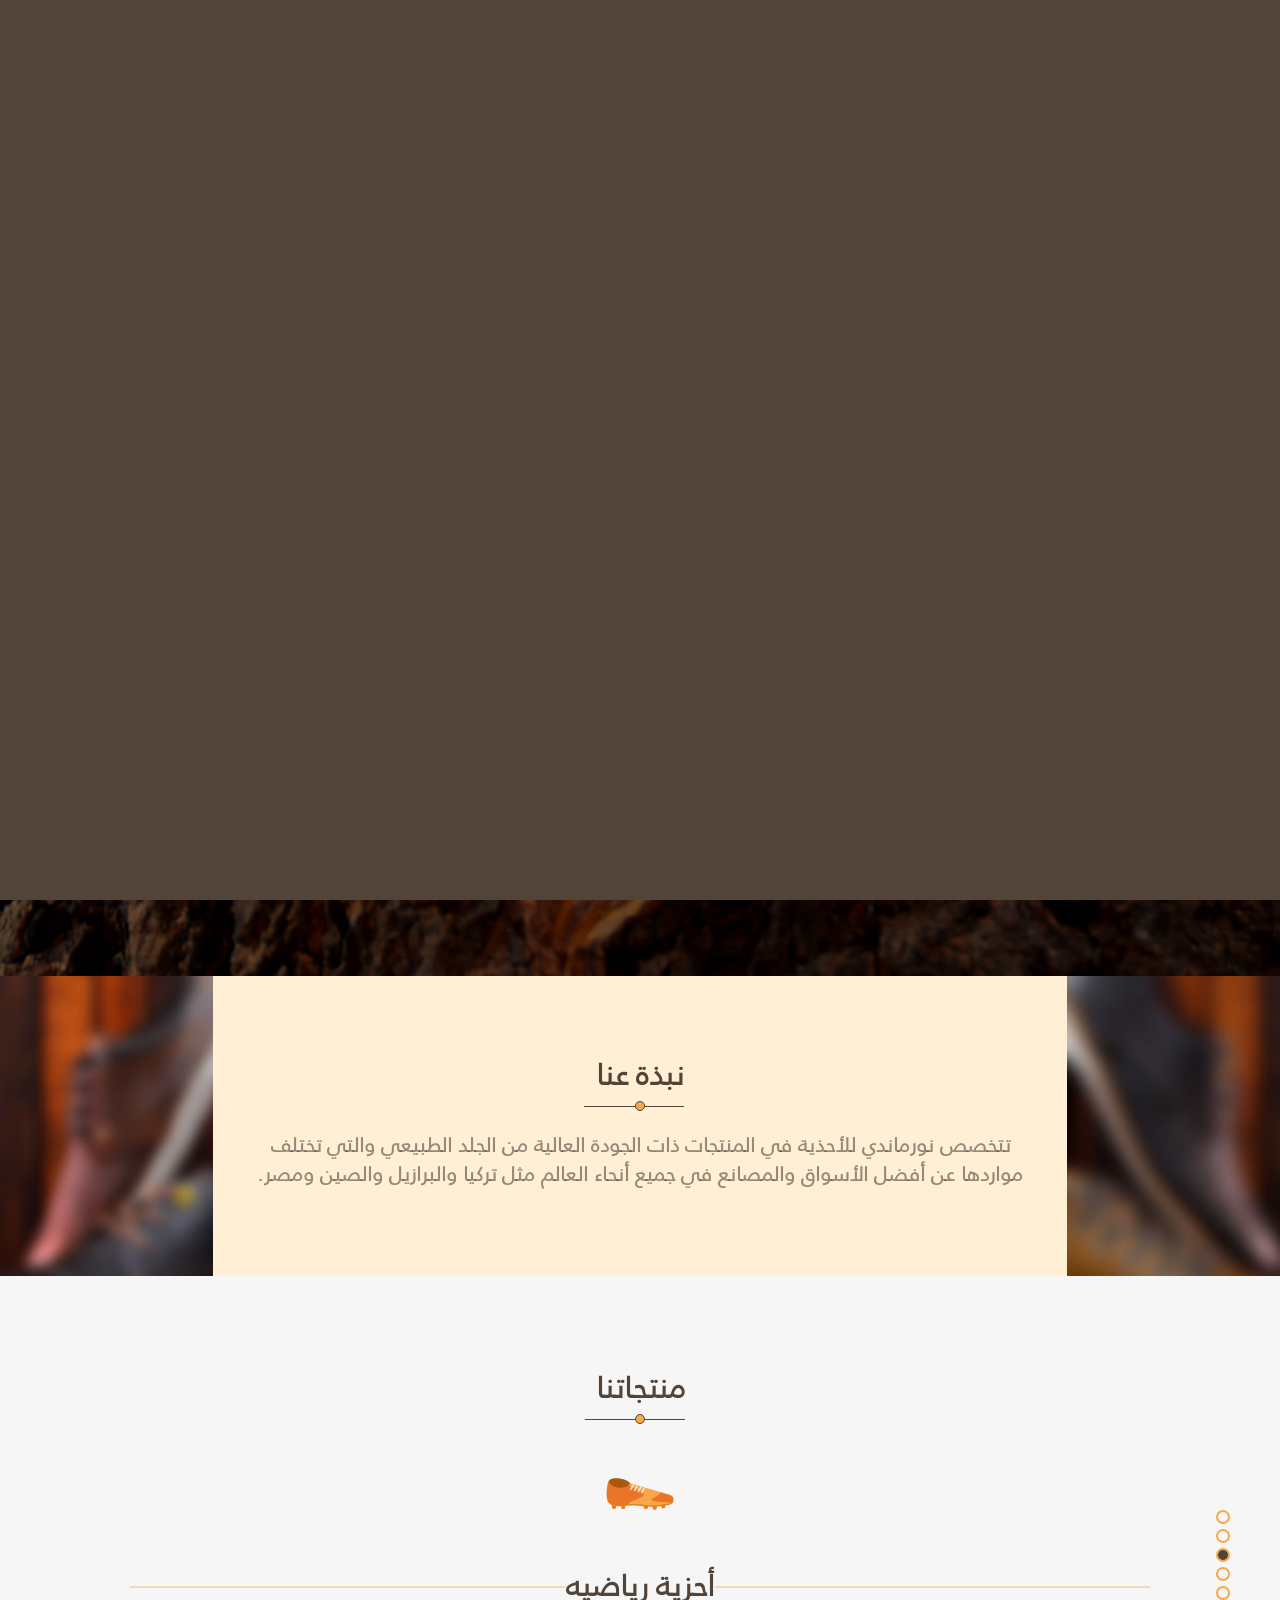
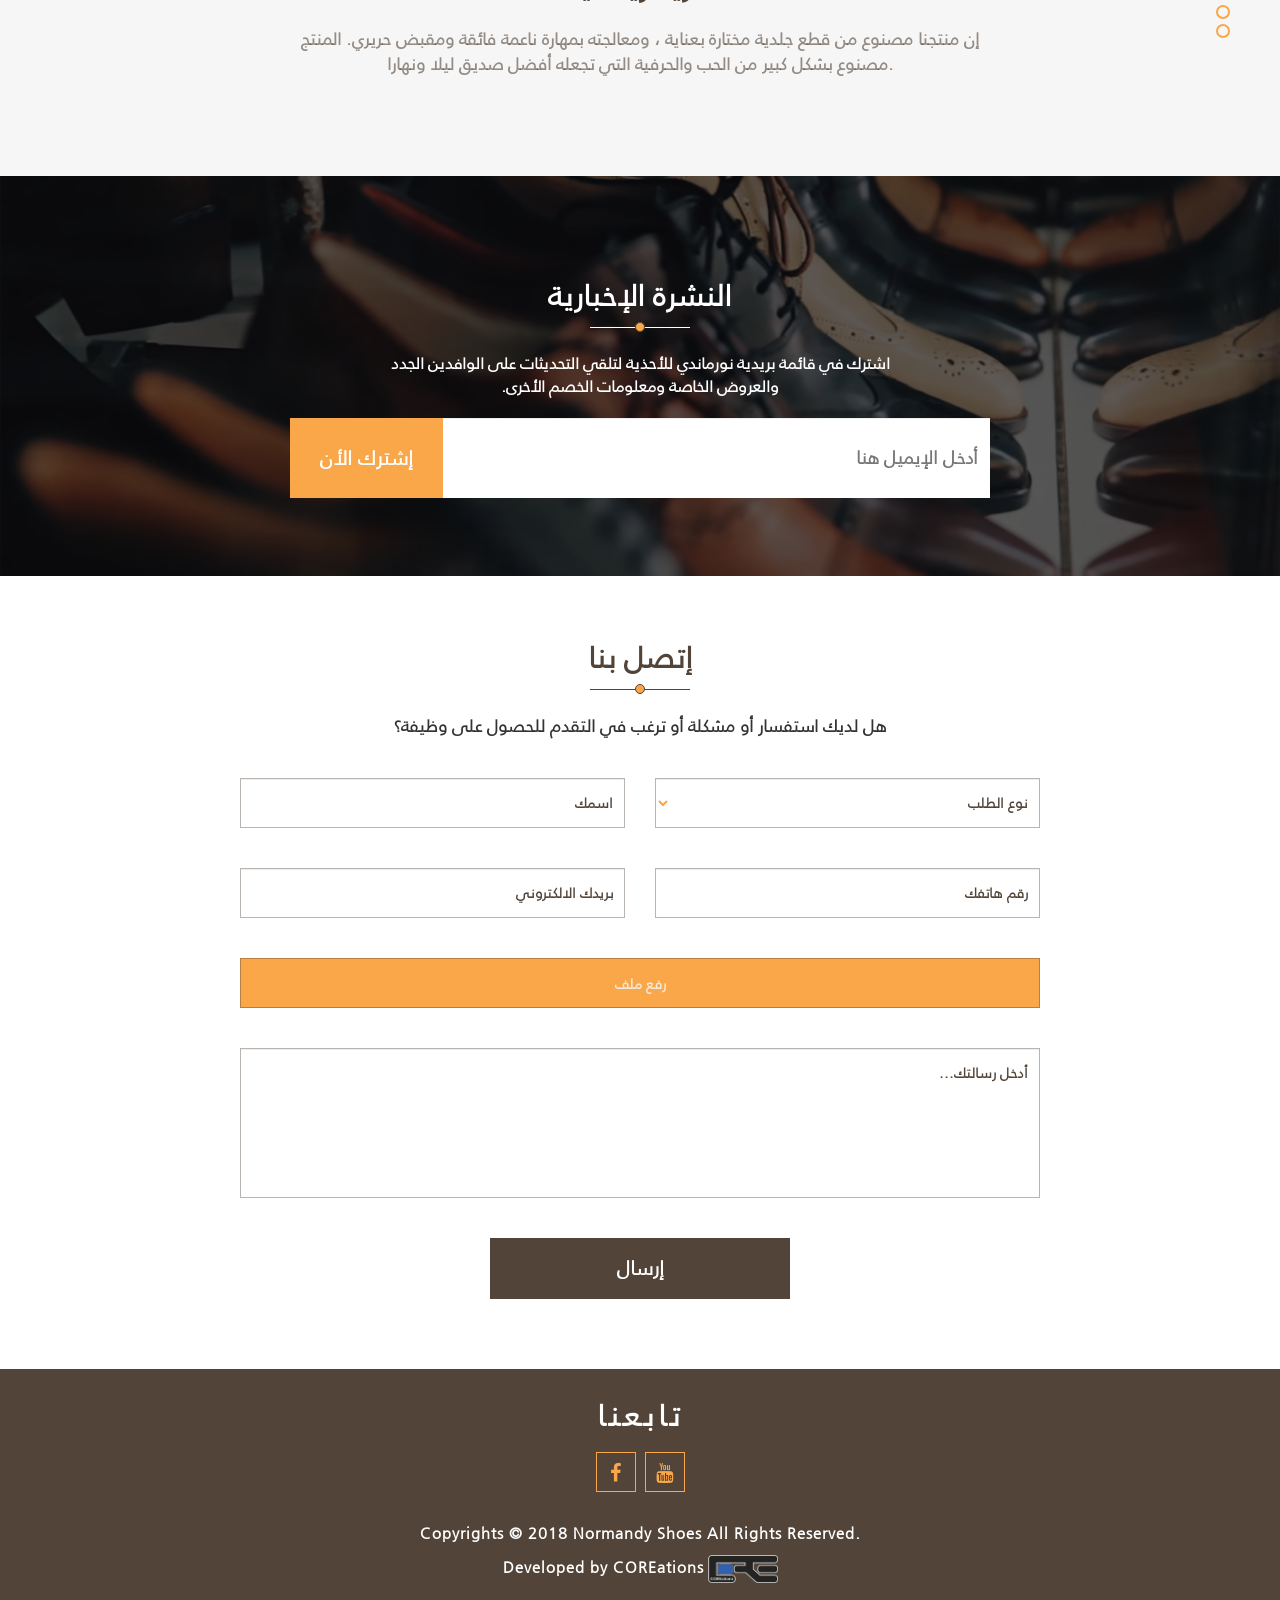
<file: index-ar.html>
<!DOCTYPE html>
<html lang="en" dir="rtl">
<head>
    <meta charset="UTF-8">
    <meta name="viewport" content="width=device-width, initial-scale=1.0">
    <meta http-equiv="X-UA-Compatible" content="ie=edge">
    <title>Normandy Shoes </title>
    <link href="css/bootstrap.min.css" rel="stylesheet">
    <link href="css/bootstrap-rtl.min.css" rel="stylesheet">
    <link href="css/font-awesome.min.css" rel="stylesheet">
    <link href="css/animate.min.css" rel="stylesheet">
    <link href="css/slick.css" rel="stylesheet">
    <link href="css/style.css" rel="stylesheet">
    <link href="css/styleRTL.css" rel="stylesheet">
    <link rel="icon" type="image/png" sizes="32x32" href="images/favicon/favicon-32x32.png">
    <link href="https://fonts.googleapis.com/css?family=Cairo:200,300,400,600,700,900|Open+Sans:300,300i,400,400i,600,600i,700,700i,800,800i" rel="stylesheet">

  <!-- HTML5 shim and Respond.js for IE8 support of HTML5 elements and media queries -->
	<!--[if lt IE 9]>
		<script src="https://oss.maxcdn.com/html5shiv/3.7.2/html5shiv.min.js"></script>
		<script src="https://oss.maxcdn.com/respond/1.4.2/respond.min.js"></script>
	<![endif]-->
    


</head>
<body>


<!--loading page content -->
<div  class="loading-container" >
    <div class="loading-center">
      <div class="loading-center-absolute">
            <div class="sk-circle">
                <div class="sk-circle1 sk-child"></div>
                <div class="sk-circle2 sk-child"></div>
                <div class="sk-circle3 sk-child"></div>
                <div class="sk-circle4 sk-child"></div>
                <div class="sk-circle5 sk-child"></div>
                <div class="sk-circle6 sk-child"></div>
                <div class="sk-circle7 sk-child"></div>
                <div class="sk-circle8 sk-child"></div>
                <div class="sk-circle9 sk-child"></div>
                <div class="sk-circle10 sk-child"></div>
                <div class="sk-circle11 sk-child"></div>
                <div class="sk-circle12 sk-child"></div>
            </div>
      </div>
    </div>
</div>

<!--loading page content -->


<!--home page of normandy-->
<header id="N-header">
  <!-- mainnavbar -->
<nav class="navbar " >
    <div class="container">
      <!-- Brand and toggle get grouped for better mobile display -->
      <div class="navbar-header">
          <button type="button" class="navbar-toggle " data-target="#N-menu" aria-expanded="false">
              <span class="sr-only">Toggle navigation</span>
              <span class="icon-bar top-bar"></span>
              <span class="icon-bar middle-bar"></span>
              <span class="icon-bar bottom-bar"></span>
            </button>
        <a class="navbar-brand" href="index.html"><img src="images/logo-ar.png"></a>
      </div>
  
      <!-- Collect the nav links, forms, and other content for toggling -->
      <div class="" id="N-menu">
        <ul class="nav navbar-nav navbar-right">
          <li class="active"><a href="#">الرئيسية  <span class="sr-only">(current)</span></a></li>
          <li class="dropdown">
            <a href="#" class="dropdown-toggle" data-toggle="dropdown" role="button" aria-haspopup="true" aria-expanded="false">من نحن  
                <i class="fa fa-angle-down" aria-hidden="true"></i></a>
              <ul class="dropdown-menu">
                <li><a href="vision-ar.html"> رؤية  	&amp;  رسالة </a></li>
                <li><a href="career-ar.html">وظائف  </a></li>
              </ul>
          
        
        </li>


          <li class="dropdown">
              <a href="#" class="dropdown-toggle" data-toggle="dropdown" role="button" aria-haspopup="true" aria-expanded="false">أحذية  
                <i class="fa fa-angle-down" aria-hidden="true"></i></a>
              <ul class="dropdown-menu">
                <li><a href="category-ar.html">كاجوال</a></li>
                <li><a href="category-ar.html">رسمي </a></li>
                <li><a href="category-ar.html">رياضي </a></li>
              </ul>
            </li>
          <li class="dropdown">
              <a href="#" class="dropdown-toggle" data-toggle="dropdown" role="button" aria-haspopup="true" aria-expanded="false">المزيد من المنتجات 
                 <i class="fa fa-angle-down" aria-hidden="true"></i></a>
              <ul class="dropdown-menu">
                <li><a href="category-ar.html">أحزمة </a></li>
                <li><a href="category-ar.html">حقائب  </a></li>
                <li><a href="category-ar.html">جوارب </a></li>
                <li><a href="category-ar.html">منتجات العناية بالجلد</a></li>
              </ul>
            </li>
          
          <li><a href="branch-ar.html">فروعنا </a></li>
          <li><a href="contact-ar.html">اتصل بنا </a></li>
          <li class="lang-item D-lang">
              <a href="index.html" class="enfont">
                <span>EN</span>
              </a>
              <a href="#" class="arfont">
                <span>العربية  </span>
              </a>
            </li>
        
        </ul>
     
       
      </div><!-- /.navbar-collapse -->
    </div><!-- /.container -->
  </nav>

</header>
<!-- mainnavbar -->



<!--banner slider section-->
<section class="Nor-banner" >
      <div class="slider-area">
          <div class="slider-wrap">
                  <div class="item ">
                        <div class="item-bg" style="background-image:url(images/banner/1.jpg)"></div>
                    <div class="overlay">
                    <div class="container">
                            <div class="row">
                                <div class="col-md-12">
                                    <div class="slider-content">
                                        <div class="slider-text animated" data-animation-in="fadeInDown">
                                            <h1>
    
                                                أفضل زميل مريح وأنيق في طريقك اليومي الطويل
                                            </h1>
    
                                        </div>
                                        </div>
                                        <!-- /.slider-text -->
                                    </div>
                                </div>
                            </div>
                     </div>
  
            
                    </div>        <!-- /.slider-item -->

                  <div class="item " >
               <div class="item-bg" style="background-image:url(images/banner/2.jpg)"></div>
                      <div class="overlay"> 
                            <div class="container">
                                    <div class="row">
                                        <div class="col-md-12">
                                            <div class="slider-content">
                                                <div class="slider-text animated" data-animation-in="fadeInDown">
                                                    <h1>
            
                                                        نحن نتبع طريقة طموحة للانتشار من خلال طرق التوسع الأفقي
                                                    </h1>
            
                                                </div>
                                            </div>
                                            <!-- /.slider-text -->
                                        </div>
                                    </div>
                                </div>
                      </div>
            
                  </div>        <!-- /.slider-item -->
       
          </div>   <!-- /.slider-wrap-->
        
       
      </div>   <!-- /.slider-area -->
  </section>
  <!--banner slider section-->
<!--about section -->

<section class="Nor-about">
    
    <div class="container-fluid">
        <div class="row">
            <div class="col-xs-12 col-md-2">
                    <div class="left-corner"></div>
            </div>
            <div class="col-xs-12 col-md-8  Nor-Content">
            <div class="Nor-title">
                    <h2>نبذة عنا  </h2>
                </div>
                <div class="about-Text">
                    تتخصص نورماندي للأحذية في المنتجات ذات الجودة العالية من الجلد الطبيعي والتي تختلف مواردها عن أفضل الأسواق والمصانع في جميع أنحاء العالم مثل تركيا والبرازيل والصين ومصر.
            </div>
            </div>
            <div class="col-xs-12 col-md-2">
               <div class="right-corner"></div>
            </div>
        </div>
       

    </div>

</section>

<!--about section -->


<!--products section -->
<section class="Nor-products">
 
            <div class="Nor-title">
                    <h2>منتجاتنا   </h2>
            </div>

<!-- PRODUCT-SLIDER -->
<div class="slider-area">
              <div class="slider-wrap-2">
                  
                    <div class="item ">
                            <div class="container">
                                <div class="row">
                                    <div class="col-md-12">
                                        <div class="slider-content">
                                            <div  class="item-img">
                                                <img src="images/icons/casual.png" class="object-img"  />
                                            </div>
                                            <h4 class="product-title">
                                                    <span>الأحذية الكاجوال </span>
                                            </h4> 
                                            <div class="slider-text">
                                                    <p class="pro-text">
                                                        إن منتجنا مصنوع من قطع جلدية مختارة بعناية ، ومعالجته بمهارة ناعمة فائقة ومقبض حريري. المنتج مصنوع بشكل كبير من الحب والحرفية التي تجعله أفضل صديق ليلا ونهارا.
                                                    </p>
                                            </div>
                                          </div>
                                          <!-- /.slider-text -->
                                      </div>
                                  </div>
                              </div>
                          </div>        <!-- /.slider-item -->
                          
                          <div class="item ">
                                <div class="container">
                                    <div class="row">
                                        <div class="col-md-12">
                                            <div class="slider-content">
                                                <div  class="item-img">
                                                    <img src="images/icons/classic.png" class="object-img"  />
                                                </div>
                                                <h4 class="product-title">
                                                        <span>أحذية  كلاسيكية </span>
                                                </h4> 
                                                <div class="slider-text">
                                                        <p class="pro-text">
                                                            إن منتجنا مصنوع من قطع جلدية مختارة بعناية ، ومعالجته بمهارة ناعمة فائقة ومقبض حريري. المنتج مصنوع بشكل كبير من الحب والحرفية التي تجعله أفضل صديق ليلا ونهارا.
                                                        </p>
                                                </div>
                                              </div>
                                              <!-- /.slider-text -->
                                          </div>
                                      </div>
                                  </div>
                              </div>        <!-- /.slider-item -->
                              
                          <div class="item ">
                                <div class="container">
                                    <div class="row">
                                        <div class="col-md-12">
                                            <div class="slider-content">
                                                <div  class="item-img">
                                                    <img src="images/icons/sport.png" class="object-img"  />
                                                </div>
                                                <h4 class="product-title">
                                                        <span> أحزية رياضيه  </span>
                                                </h4> 
                                                <div class="slider-text">
                                                        <p class="pro-text">
                                                            إن منتجنا مصنوع من قطع جلدية مختارة بعناية ، ومعالجته بمهارة ناعمة فائقة ومقبض حريري. المنتج مصنوع بشكل كبير من الحب والحرفية التي تجعله أفضل صديق ليلا ونهارا.
                                                        </p>
                                                </div>
                                              </div>
                                              <!-- /.slider-text -->
                                          </div>
                                      </div>
                                  </div>
                              </div>        <!-- /.slider-item -->
                        <div class="item ">
                            <div class="container">
                                <div class="row">
                                    <div class="col-md-12">
                                        <div class="slider-content">
                                            <div  class="item-img">
                                                <img src="images/icons/belt.png" class="object-img" />
                                            </div>
                                            <h4 class="product-title">
                                                 <span>  أحزمة </span>
                                            </h4>
                                            <div class="slider-text">
                                                <p class="pro-text">
                                                    إن منتجنا مصنوع من قطع جلدية مختارة بعناية ، ومعالجته بمهارة ناعمة فائقة ومقبض حريري. المنتج مصنوع بشكل كبير من الحب والحرفية التي تجعله أفضل صديق ليلا ونهارا.
                                                </p>
                                                   
                                            </div>
                                          </div>
                                          <!-- /.slider-text -->
                                      </div>
                                  </div>
                              </div>
                          </div>        <!-- /.slider-item -->

                          <div class="item ">
                                <div class="container">
                                    <div class="row">
                                        <div class="col-md-12">
                                            <div class="slider-content">
                                                <div  class="item-img">
                                                    <img src="images/icons/bag.png" class="object-img"  />
                                                </div>
                                                <h4 class="product-title">
                                                        <span> حقائب  </span>
                                                </h4> 
                                                <div class="slider-text">
                                                        <p class="pro-text">
                                                            إن منتجنا مصنوع من قطع جلدية مختارة بعناية ، ومعالجته بمهارة ناعمة فائقة ومقبض حريري. المنتج مصنوع بشكل كبير من الحب والحرفية التي تجعله أفضل صديق ليلا ونهارا.
                                                        </p>
                                                </div>
                                              </div>
                                              <!-- /.slider-text -->
                                          </div>
                                      </div>
                                  </div>
                              </div>        <!-- /.slider-item -->


                              <div class="item ">
                                    <div class="container">
                                        <div class="row">
                                            <div class="col-md-12">
                                                <div class="slider-content">
                                                    <div  class="item-img">
                                                        <img src="images/icons/socks.png" class="object-img" />
                                                    </div>
                                                    <h4 class="product-title">
                                                            <span>  جوارب  </span>
                                                    </h4>
                                                    <div class="slider-text">
                                                            <p class="pro-text">
                                                                إن منتجنا مصنوع من قطع جلدية مختارة بعناية ، ومعالجته بمهارة ناعمة فائقة ومقبض حريري. المنتج مصنوع بشكل كبير من الحب والحرفية التي تجعله أفضل صديق ليلا ونهارا.
                                                            </p>
                                                    </div>
                                                  </div>
                                                  <!-- /.slider-text -->
                                              </div>
                                          </div>
                                      </div>
                                  </div>        <!-- /.slider-item -->

                                  <div class="item ">
                                        <div class="container">
                                            <div class="row">
                                                <div class="col-md-12">
                                                    <div class="slider-content">
                                                        <div  class="item-img">
                                                            <img src="images/icons/care.png" class="object-img"  />
                                                        </div>
                                                        <h4 class="product-title">
                                                                <span> منتجات العناية بالجلد</span>
                                                        </h4>
                                                        <div class="slider-text">
                                                                <p class="pro-text">
                                                                    إن منتجنا مصنوع من قطع جلدية مختارة بعناية ، ومعالجته بمهارة ناعمة فائقة ومقبض حريري. المنتج مصنوع بشكل كبير من الحب والحرفية التي تجعله أفضل صديق ليلا ونهارا.
                                                                </p>
                                                        </div>
                                                      </div>
                                                      <!-- /.slider-text -->
                                                  </div>
                                              </div>
                                          </div>
                                      </div>        <!-- /.slider-item -->

                            
     
                </div>   <!-- /.slider-wrap-->
             
            </div>   <!-- /.slider-area -->



</section>
<!--products section -->

<!--news letter section -->
<section class="Nor-newsletter">
    <div class="overlay"></div>
    <div class="container L-content">
            <div class="Nor-title">
                    <h2>النشرة الإخبارية
                    </h2>
            </div>
            <div class="news-form">
                <p class="Nor-txt">  اشترك في قائمة بريدية نورماندي للأحذية لتلقي التحديثات على الوافدين الجدد والعروض الخاصة ومعلومات الخصم الأخرى.
                </p>
                <form > 
               
                        <div class="Nor-letter center-block">
                
                              <input type="email" class="form-control" required placeholder="أدخل الإيميل هنا "/>
                                        <button  type="submit" class="Nor-btn N-light">  إشترك الأن</button>      
                        </div>        
                
                </form>
            </div>

            </div>
</section>

<!--news letter section -->
<!--contact section -->
<section class="Nor-contatct">
        <div class="container ">
                <div class="Nor-title">
                        <h2>إتصل بنا    </h2>

                </div>

        <form class="N-Form">
            <p class="Nor-txt">
                هل لديك استفسار أو مشكلة أو ترغب في التقدم للحصول على وظيفة؟
            </p>

       <div class="row">
            <div class="col-xs-12 col-md-6">
                    <div class="form-group">
                            <select class="form-control">
                                <option value="0"  ></option>
                                <option value="1"  >شكوي </option>
                                <option value="2" >سؤال</option>
                                <option value="3">الشراكة والامتياز </option>
                                <option value="4">طلب وظيفي </option>
                            </select>
                            <label>نوع الطلب </label>
                    </div>
    
               </div>

           <div class="col-xs-12 col-md-6">
                <div class="form-group">
                        <input type="text" class="form-control" required  />
                        <label> اسمك </label>
                </div>
           </div>
           <div class="col-xs-12 col-md-6">
                <div class="form-group">
                        <input type="text" class="form-control" required  />
                        <label> رقم هاتفك </label>
                </div>
           </div>
           <div class="col-xs-12 col-md-6">
                <div class="form-group">
                        <input type="email" class="form-control" required  />
                        <label> بريدك الالكتروني     </label>
                </div>

           </div>
    
           <div class="col-xs-12 col-md-12">
            
                     <div class="cutom-file">
                            <input type="file" id="cfile" name="photo" class="form-control required" placeholder="upload your file">
                            <label name="photo" for="cfile" class=" ">رفع ملف 
                            </label>
                      </div>   
                
           </div>
           

           <div class="col-xs-12 ">

                <div class="form-group">
                        <textarea class="form-control" required="required" rows="4" cols="20" ></textarea>
                        <label> أدخل رسالتك... </label>
                </div>
           </div>

           <div class="col-xs-12 ">
                <button  type="submit" class="Nor-btn N-dark"> إرسال </button>

           </div>

       </div>

<!-- <div class="form-group">
        <input type="text" class="form-control" required  />
        <label> subject </label>
</div> -->
<!-- <div class="clearfix"></div> -->
            

        </form>
      
  </div>

</section>
<!--contact section -->


<!--footer -->
<footer  class="Nor-footer">
<div class="container">
    <div class="social-icons">
            <h3> تابعنا </h3>
            <ul class="list-inline list-unstyled">
                 <li ><a href="#" class="sm-btn"> <i class="fa fa-facebook"></i></a> </li>
                 <li ><a href="#" class="sm-btn"> <i class="fa fa-youtube"></i></a> </li>
                </ul>
    </div>

</div>


<div class="copy-rights">
        <p>Copyrights &copy; 2018 Normandy Shoes All Rights Reserved.</p>
        <p>Developed by <a style="color:inherit;" href="http://www.coreations.com/" target="_blank">COREations<span class="corelogo"><img src="images/coreation.png"></span></a></p>
  

</div>

</footer>

<!--floating social icon-->


<div class="floating-social">
<a  class="sm-btn">
        <i class="fa fa-facebook " aria-hidden="true"></i>
</a>

<a  class="sm-btn">
        <i class="fa fa-youtube " aria-hidden="true"></i>
</a>

</div>






    <script type="text/javascript" src="js/jquery-3.2.1.min.js"></script>
    <script type="text/javascript" src="js/jquery-migrate-3.0.0.min.js"></script>
    <script type="text/javascript" src="js/bootstrap.min.js"></script>
    <script type="text/javascript" src="js/wow.min.js"></script>
    <script type="text/javascript" src="js/slick.min.js"></script>
    <script type="text/javascript" src="js/slick-animation.min.js"></script>
    <script type="text/javascript" src="js/jquery-ui.min.js"></script>
    <script type="text/javascript" src="js/plugin.js"></script>
</body>
</html>
</file>
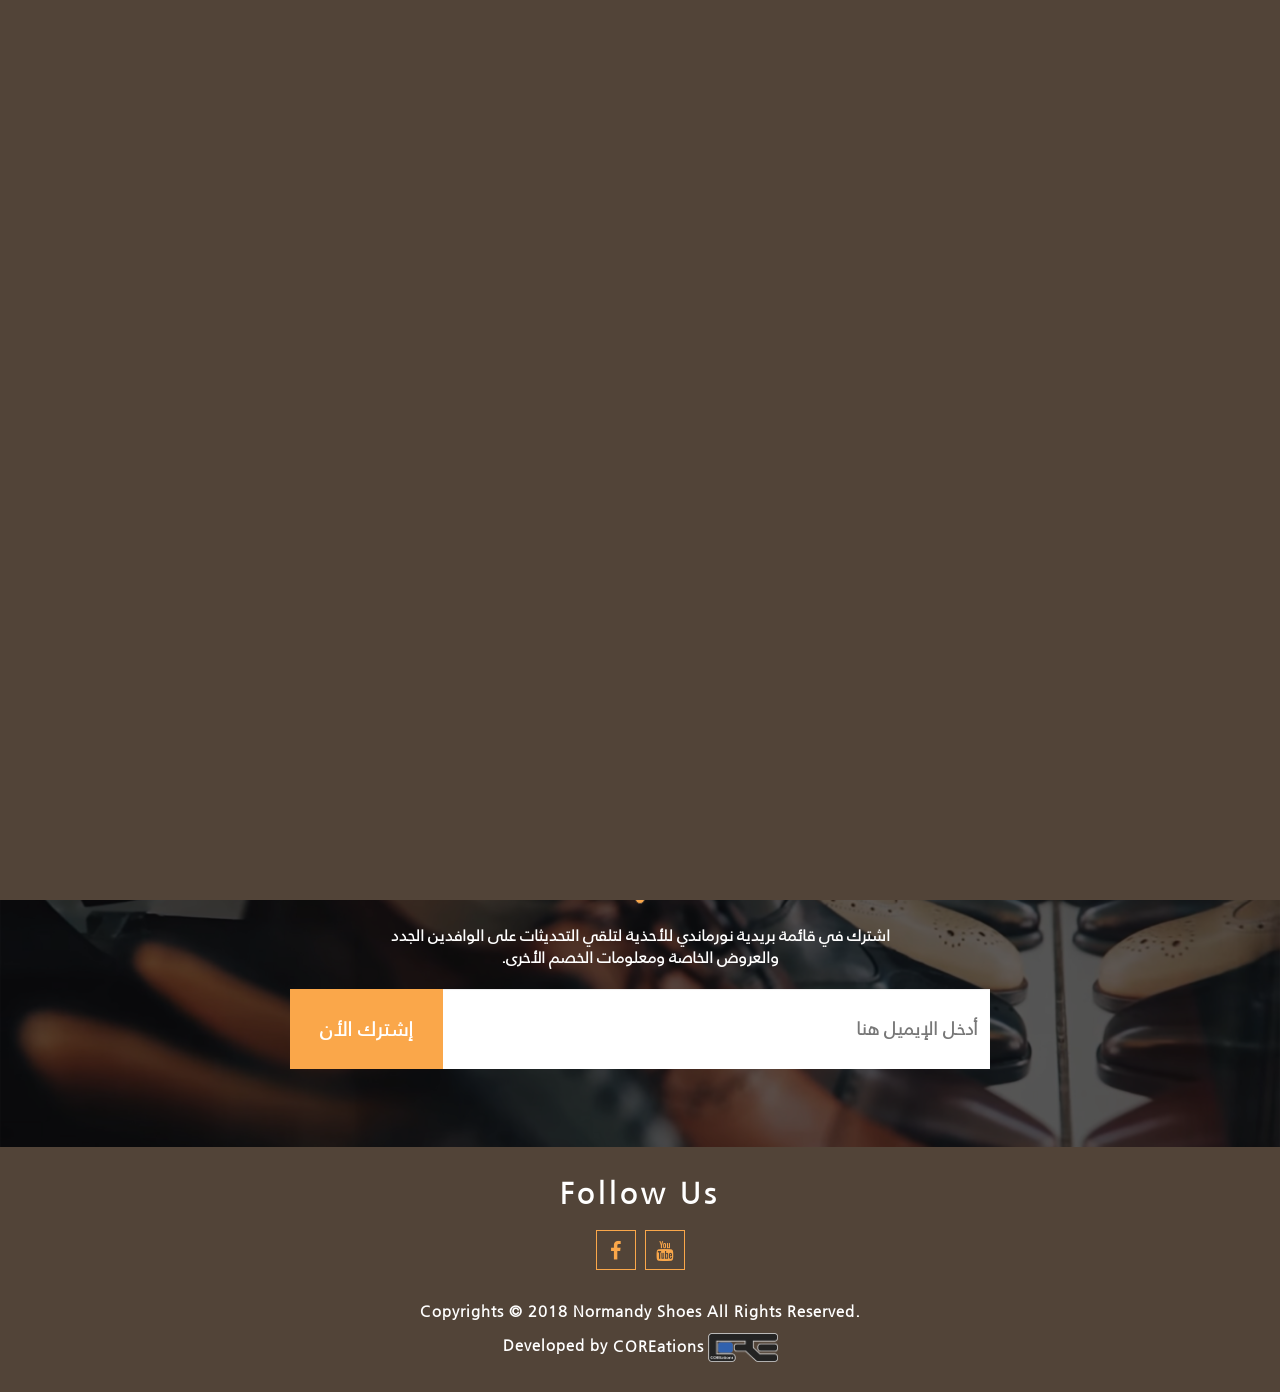
<file: vision-ar.html>
<!DOCTYPE html>
<html lang="en" dir="rtl">
<head>
    <meta charset="UTF-8">
    <meta name="viewport" content="width=device-width, initial-scale=1.0">
    <meta http-equiv="X-UA-Compatible" content="ie=edge">
    <title>Normandy Shoes </title>
    <link href="css/bootstrap.min.css" rel="stylesheet">
    <link href="css/bootstrap-rtl.min.css" rel="stylesheet">
    <link href="css/font-awesome.min.css" rel="stylesheet">
    <link href="css/animate.min.css" rel="stylesheet">
    <link href="css/slick.css" rel="stylesheet">
    <link href="css/style.css" rel="stylesheet">
    <link href="css/styleRTL.css" rel="stylesheet">
    <link rel="icon" type="image/png" sizes="32x32" href="images/favicon/favicon-32x32.png">
    <link href="https://fonts.googleapis.com/css?family=Cairo:200,300,400,600,700,900|Open+Sans:300,300i,400,400i,600,600i,700,700i,800,800i" rel="stylesheet">

  <!-- HTML5 shim and Respond.js for IE8 support of HTML5 elements and media queries -->
	<!--[if lt IE 9]>
		<script src="https://oss.maxcdn.com/html5shiv/3.7.2/html5shiv.min.js"></script>
		<script src="https://oss.maxcdn.com/respond/1.4.2/respond.min.js"></script>
	<![endif]-->
    


</head>
<body>


<!--loading page content -->
<div  class="loading-container" >
    <div class="loading-center">
      <div class="loading-center-absolute">
            <div class="sk-circle">
                <div class="sk-circle1 sk-child"></div>
                <div class="sk-circle2 sk-child"></div>
                <div class="sk-circle3 sk-child"></div>
                <div class="sk-circle4 sk-child"></div>
                <div class="sk-circle5 sk-child"></div>
                <div class="sk-circle6 sk-child"></div>
                <div class="sk-circle7 sk-child"></div>
                <div class="sk-circle8 sk-child"></div>
                <div class="sk-circle9 sk-child"></div>
                <div class="sk-circle10 sk-child"></div>
                <div class="sk-circle11 sk-child"></div>
                <div class="sk-circle12 sk-child"></div>
            </div>
      </div>
    </div>
</div>

<!--loading page content -->


<!--home page of normandy-->
<header id="N-header">
        <!-- mainnavbar -->
      <nav class="navbar " >
          <div class="container">
            <!-- Brand and toggle get grouped for better mobile display -->
            <div class="navbar-header">
                <button type="button" class="navbar-toggle " data-target="#N-menu" aria-expanded="false">
                    <span class="sr-only">Toggle navigation</span>
                    <span class="icon-bar top-bar"></span>
                    <span class="icon-bar middle-bar"></span>
                    <span class="icon-bar bottom-bar"></span>
                  </button>
              <a class="navbar-brand" href="index.html"><img src="images/logo-ar.png"></a>
            </div>
        
            <!-- Collect the nav links, forms, and other content for toggling -->
            <div class="" id="N-menu">
              <ul class="nav navbar-nav navbar-right">
                <li class="active"><a href="#">الرئيسية  <span class="sr-only">(current)</span></a></li>
                <li class="dropdown">
                  <a href="#" class="dropdown-toggle" data-toggle="dropdown" role="button" aria-haspopup="true" aria-expanded="false">من نحن  
                      <i class="fa fa-angle-down" aria-hidden="true"></i></a>
                    <ul class="dropdown-menu">
                      <li><a href="#"> رؤية  	&amp;  رسالة </a></li>
                      <li><a href="career-ar.html">وظائف  </a></li>
                    </ul>
                
              
              </li>
      
      
                <li class="dropdown">
                    <a href="#" class="dropdown-toggle" data-toggle="dropdown" role="button" aria-haspopup="true" aria-expanded="false">أحذية  
                      <i class="fa fa-angle-down" aria-hidden="true"></i></a>
                    <ul class="dropdown-menu">
                      <li><a href="category-ar.html">كاجوال</a></li>
                      <li><a href="category-ar.html">رسمي </a></li>
                      <li><a href="category-ar.html">رياضي </a></li>
                    </ul>
                  </li>
                <li class="dropdown">
                    <a href="#" class="dropdown-toggle" data-toggle="dropdown" role="button" aria-haspopup="true" aria-expanded="false">المزيد من المنتجات 
                       <i class="fa fa-angle-down" aria-hidden="true"></i></a>
                    <ul class="dropdown-menu">
                      <li><a href="category-ar.html">أحزمة </a></li>
                      <li><a href="category-ar.html">حقائب  </a></li>
                      <li><a href="category-ar.html">جوارب </a></li>
                      <li><a href="category-ar.html">منتجات العناية بالجلد</a></li>
                    </ul>
                  </li>
                
                <li><a href="branch-ar.html">فروعنا </a></li>
                <li><a href="contact-ar.html">اتصل بنا </a></li>
                <li class="lang-item D-lang">
                    <a href="index.html" class="enfont">
                      <span>EN</span>
                    </a>
                    <a href="#" class="arfont">
                      <span>العربية  </span>
                    </a>
                  </li>
              
              </ul>
           
             
            </div><!-- /.navbar-collapse -->
          </div><!-- /.container -->
        </nav>
      
      </header>
      <!-- mainnavbar -->
      



<!-- /**inner pages */ -->
<!-- inner-top-Banner -->
<section class="N-Ibanner">
    <div class="overlay"></div>
        <div class="breadcrumbs">
            <div class="container">
                    <div class="Nor-I-title">
                            <h2>من نحن  </h2>
                    </div>
              <ul class="list-inline list-unstyled">
                <li><a href="index.html">الرئيسية </a></li>
                <span>/</span>
                <li ><a class="active" href="#">رؤية &amp;  رسالة</a></li>
              </ul>
            </div>
          </div>
    </div>

</section>
<!-- inner-top-Banner -->

<!--inner-content-->
<section class="nor-vision">
    <div class="container">
        <div class="row">
                <div class="col-sm-7">
                    <div class="vision-tabs">
                            <div class="vision-links">
                                    <ul class="nav nav-pills">
                                        <li class="active">
                                            <a data-toggle="tab" href="#tab-1" aria-expanded="false">
                                                    رؤية
                                            </a>
                                        </li>
                                        <li class="">
                                            <a data-toggle="tab" href="#tab-2" aria-expanded="false">
                                                    رسالة
                                            </a>
                                        </li>
                                 
                                    </ul>
                                </div>
                                <div class="tab-content">
                                        <div id="tab-1" class="tab-pane active" >
                                            <p>
                                                    هناك حقيقة مثبتة منذ زمن طويل وهي أن المحتوى المقروء لصفحة ما سيلهي القارئ عن التركيز على الشكل الخارجي للنص أو شكل توضع الفقرات في الصفحة التي يقرأها. ولذلك يتم استخدام طريقة لوريم إيبسوم لأنها تعطي توزيعاَ طبيعياَ 
                                            </p>
                                        </div>
                                        <div id="tab-2" class="tab-pane">
                                            <p>
                                                    هناك حقيقة مثبتة منذ زمن طويل وهي أن المحتوى المقروء لصفحة ما سيلهي القارئ عن التركيز على الشكل الخارجي للنص أو شكل توضع الفقرات في الصفحة التي يقرأها. ولذلك يتم استخدام طريقة لوريم إيبسوم لأنها تعطي توزيعاَ طبيعياَ 
                                            </p>
                                        </div>
                               
                                    </div>


                    </div>
                </div>
                <div class="col-sm-5">
                    <div class=" img-border">
                        <img src="images/about/1.jpg" class="img-responsive" />
                    </div>
                </div>
        </div>
    </div>
</section>
<!--inner-content-->


<!-- /**inner pages */ -->


<!--news letter section -->
<section class="Nor-newsletter">
        <div class="overlay"></div>
        <div class="container L-content">
                <div class="Nor-title">
                        <h2>النشرة الإخبارية
                        </h2>
                </div>
                <div class="news-form">
                    <p class="Nor-txt">  اشترك في قائمة بريدية نورماندي للأحذية لتلقي التحديثات على الوافدين الجدد والعروض الخاصة ومعلومات الخصم الأخرى.
                    </p>
                    <form > 
                   
                            <div class="Nor-letter center-block">
                    
                                  <input type="email" class="form-control" required placeholder="أدخل الإيميل هنا "/>
                                            <button  type="submit" class="Nor-btn N-light">  إشترك الأن</button>      
                            </div>        
                    
                    </form>
                </div>
    
                </div>
    </section>
    
    <!--news letter section -->


<!--footer -->
<footer  class="Nor-footer">
<div class="container">
    <div class="social-icons">
            <h3> follow us </h3>
            <ul class="list-inline list-unstyled">
                 <li ><a href="#" class="sm-btn"> <i class="fa fa-facebook"></i></a> </li>
                 <li ><a href="#" class="sm-btn"> <i class="fa fa-youtube"></i></a> </li>
                </ul>
    </div>

</div>


<div class="copy-rights">
        <p>Copyrights &copy; 2018 Normandy Shoes All Rights Reserved.</p>
        <p>Developed by <a style="color:inherit;" href="http://www.coreations.com/" target="_blank">COREations<span class="corelogo"><img src="images/coreation.png"></span></a></p>
  

</div>

</footer>

<!--floating social icon-->


<div class="floating-social">
<a  class="sm-btn">
        <i class="fa fa-facebook " aria-hidden="true"></i>
</a>

<a  class="sm-btn">
        <i class="fa fa-youtube " aria-hidden="true"></i>
</a>

</div>






    <script type="text/javascript" src="js/jquery-3.2.1.min.js"></script>
    <script type="text/javascript" src="js/jquery-migrate-3.0.0.min.js"></script>
    <script type="text/javascript" src="js/bootstrap.min.js"></script>
    <script type="text/javascript" src="js/wow.min.js"></script>
    <script type="text/javascript" src="js/slick.min.js"></script>
    <script type="text/javascript" src="js/slick-animation.min.js"></script>
    <script type="text/javascript" src="js/jquery-ui.min.js"></script>
    <script type="text/javascript" src="js/plugin.js"></script>
</body>
</html>
</file>
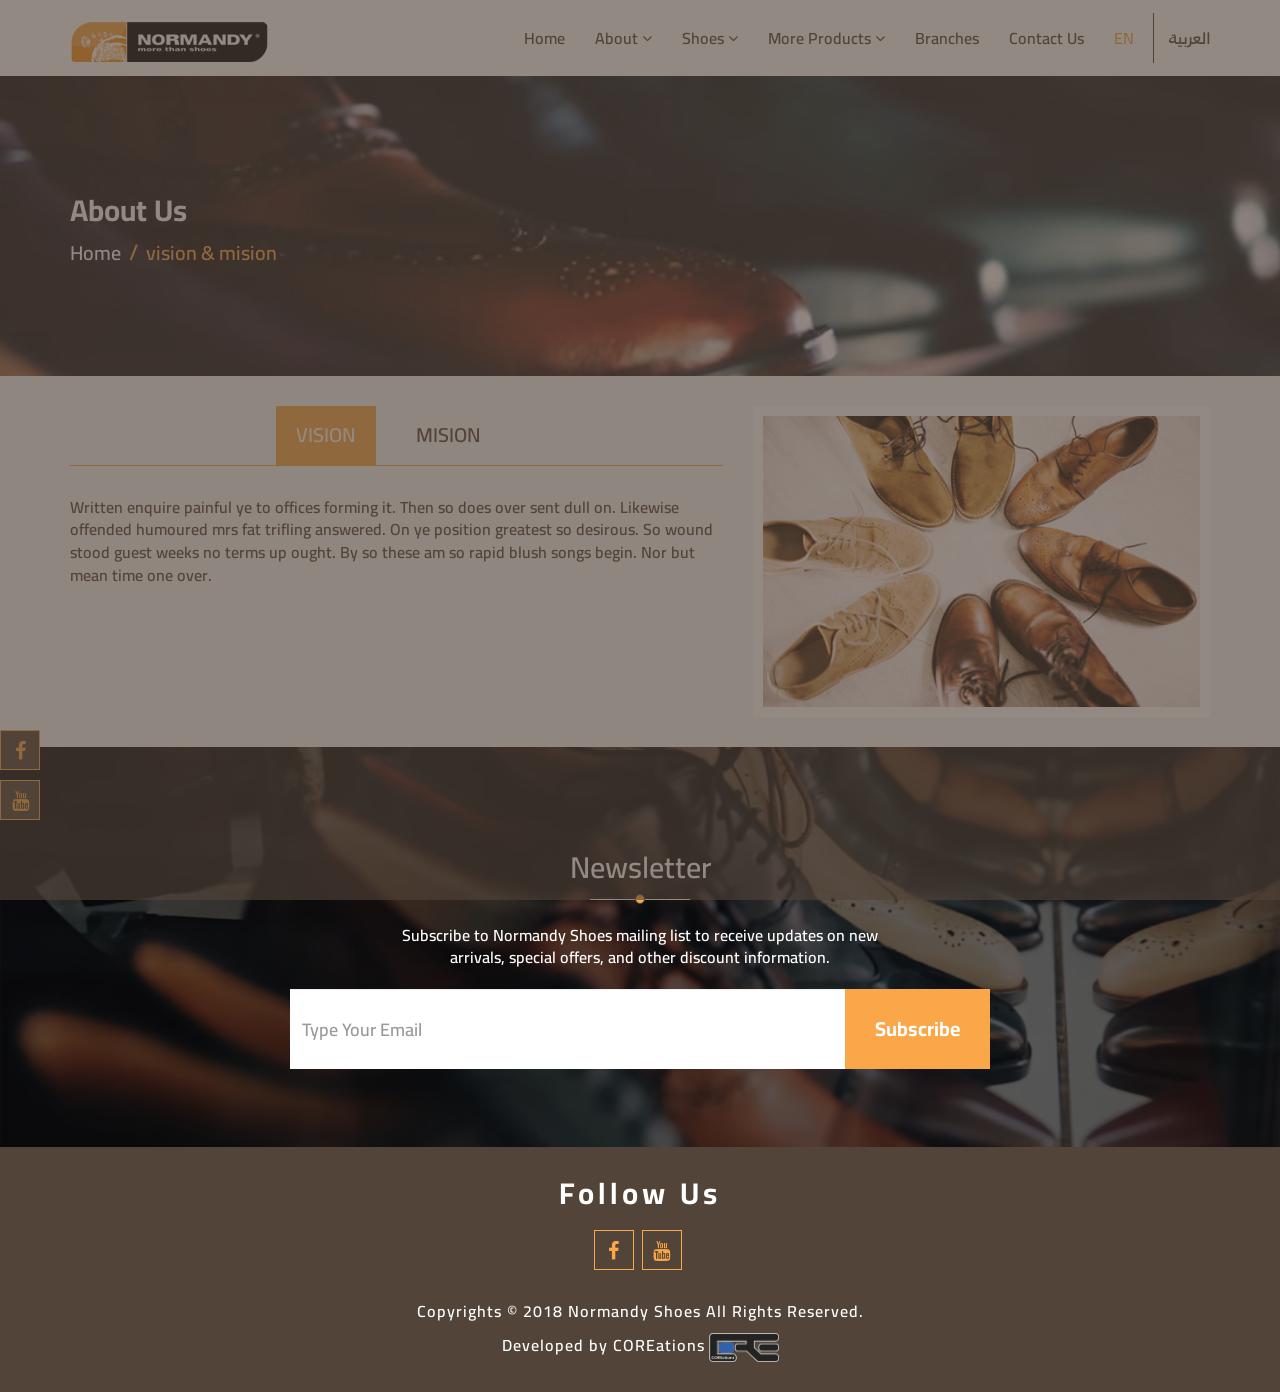
<file: vision.html>
<!DOCTYPE html>
<html lang="en">
<head>
    <meta charset="UTF-8">
    <meta name="viewport" content="width=device-width, initial-scale=1.0">
    <meta http-equiv="X-UA-Compatible" content="ie=edge">
    <title>Normandy Shoes </title>
    <link href="css/bootstrap.min.css" rel="stylesheet">
    <link href="css/font-awesome.min.css" rel="stylesheet">
    <link href="css/animate.min.css" rel="stylesheet">
    <link href="css/slick.css" rel="stylesheet">
    <link href="css/style.css" rel="stylesheet">
    <link rel="icon" type="image/png" sizes="32x32" href="images/favicon/favicon-32x32.png">
    <link href="https://fonts.googleapis.com/css?family=Cairo:200,300,400,600,700,900|Open+Sans:300,300i,400,400i,600,600i,700,700i,800,800i" rel="stylesheet">

  <!-- HTML5 shim and Respond.js for IE8 support of HTML5 elements and media queries -->
	<!--[if lt IE 9]>
		<script src="https://oss.maxcdn.com/html5shiv/3.7.2/html5shiv.min.js"></script>
		<script src="https://oss.maxcdn.com/respond/1.4.2/respond.min.js"></script>
	<![endif]-->
    


</head>
<body>


<!--loading page content -->
<div  class="loading-container" >
    <div class="loading-center">
      <div class="loading-center-absolute">
            <div class="sk-circle">
                <div class="sk-circle1 sk-child"></div>
                <div class="sk-circle2 sk-child"></div>
                <div class="sk-circle3 sk-child"></div>
                <div class="sk-circle4 sk-child"></div>
                <div class="sk-circle5 sk-child"></div>
                <div class="sk-circle6 sk-child"></div>
                <div class="sk-circle7 sk-child"></div>
                <div class="sk-circle8 sk-child"></div>
                <div class="sk-circle9 sk-child"></div>
                <div class="sk-circle10 sk-child"></div>
                <div class="sk-circle11 sk-child"></div>
                <div class="sk-circle12 sk-child"></div>
            </div>
      </div>
    </div>
</div>

<!--loading page content -->


<!--home page of normandy-->
<header id="N-header">
  <!-- mainnavbar -->
<nav class="navbar " >
    <div class="container">
      <!-- Brand and toggle get grouped for better mobile display -->
      <div class="navbar-header">
          <button type="button" class="navbar-toggle " data-target="#N-menu" aria-expanded="false">
              <span class="sr-only">Toggle navigation</span>
              <span class="icon-bar top-bar"></span>
              <span class="icon-bar middle-bar"></span>
              <span class="icon-bar bottom-bar"></span>
            </button>
        <a class="navbar-brand" href="index.html"><img src="images/logo.png"></a>
      </div>
  
      <!-- Collect the nav links, forms, and other content for toggling -->
      <div class="" id="N-menu">
        <ul class="nav navbar-nav navbar-right">
          <li class="active"><a href="#">home <span class="sr-only">(current)</span></a></li>
          <li class="dropdown">
            <a href="#" class="dropdown-toggle" data-toggle="dropdown" role="button" aria-haspopup="true" aria-expanded="false">about 
                <i class="fa fa-angle-down" aria-hidden="true"></i></a>
              <ul class="dropdown-menu">
                <li><a href="vision.html">vision 	&amp;  mission</a></li>
                <li><a href="career.html">careers </a></li>
              </ul>
          
        
        </li>


          <li class="dropdown">
              <a href="#" class="dropdown-toggle" data-toggle="dropdown" role="button" aria-haspopup="true" aria-expanded="false">shoes 
                <i class="fa fa-angle-down" aria-hidden="true"></i></a>
              <ul class="dropdown-menu">
                <li><a href="category.html">casual</a></li>
                <li><a href="category.html">formal</a></li>
                <li><a href="category.html">sport</a></li>
              </ul>
            </li>
          <li class="dropdown">
              <a href="#" class="dropdown-toggle" data-toggle="dropdown" role="button" aria-haspopup="true" aria-expanded="false">more products
                 <i class="fa fa-angle-down" aria-hidden="true"></i></a>
              <ul class="dropdown-menu">
                <li><a href="category.html">belts</a></li>
                <li><a href="category.html">bags</a></li>
                <li><a href="category.html">socks</a></li>
                <li><a href="category.html">leather care products</a></li>
              </ul>
            </li>
          
          <li><a href="branch.html">branches</a></li>
          <li><a href="contact.html">contact us</a></li>
          <li class="lang-item D-lang">
              <a href="#" class="enfont">
                <span>EN</span>
              </a>
              <a href="index-ar.html" class="arfont">
                <span>العربية  </span>
              </a>
            </li>
        
        </ul>
     
       
      </div><!-- /.navbar-collapse -->
    </div><!-- /.container -->
  </nav>

</header>
<!-- mainnavbar -->




<!-- /**inner pages */ -->
<!-- inner-top-Banner -->
<section class="N-Ibanner">
    <div class="overlay"></div>
        <div class="breadcrumbs">
            <div class="container">
                    <div class="Nor-I-title">
                            <h2>About us </h2>
                    </div>
              <ul class="list-inline list-unstyled">
                <li><a href="index.html">Home</a></li>
                <span>/</span>
                <li ><a class="active" href="#">vision &amp;  mision</a></li>
              </ul>
            </div>
          </div>
    </div>

</section>
<!-- inner-top-Banner -->

<!--inner-content-->
<section class="nor-vision">
    <div class="container">
        <div class="row">
                <div class="col-sm-7">
                    <div class="vision-tabs">
                            <div class="vision-links">
                                    <ul class="nav nav-pills">
                                        <li class="active">
                                            <a data-toggle="tab" href="#tab-1" aria-expanded="false">
                                             vision
                                            </a>
                                        </li>
                                        <li class="">
                                            <a data-toggle="tab" href="#tab-2" aria-expanded="false">
                                               mision
                                            </a>
                                        </li>
                                 
                                    </ul>
                                </div>
                                <div class="tab-content">
                                        <div id="tab-1" class="tab-pane active" >
                                            <p>
                                                Written enquire painful ye to offices forming it. Then so does over sent dull on. Likewise offended humoured mrs fat trifling answered. On ye position greatest so desirous. So wound stood guest weeks no terms up ought. By so these am so rapid blush songs begin. Nor but mean time one over.
                                            </p>
                                        </div>
                                        <div id="tab-2" class="tab-pane">
                                            <p>
                                                Business enquire painful ye to offices forming it. Then so does over sent dull on. Likewise offended humoured mrs fat trifling answered. On ye position greatest so desirous. So wound stood guest weeks no terms up ought. By so these am so rapid blush songs begin. Nor but mean time one over.
                                            </p>
                                        </div>
                               
                                    </div>


                    </div>
                </div>
                <div class="col-sm-5">
                    <div class=" img-border">
                        <img src="images/about/1.jpg" class="img-responsive" />
                    </div>
                </div>
        </div>
    </div>
</section>
<!--inner-content-->


<!-- /**inner pages */ -->


<!--news letter section -->
<section class="Nor-newsletter">
    <div class="overlay"></div>
    <div class="container L-content">
            <div class="Nor-title">
                    <h2>newsletter   </h2>
            </div>
            <div class="news-form">
                <p class="Nor-txt">   Subscribe to Normandy Shoes mailing list to receive updates on new arrivals, special offers, and other discount information.
                </p>
                <form > 
               
                        <div class="Nor-letter center-block">
                
                              <input type="email" class="form-control" required placeholder="type your email" />
                                        <button  type="submit" class="Nor-btn N-light"> subscribe </button>      
                        </div>        
                
                </form>
            </div>

            </div>
</section>

<!--news letter section -->


<!--footer -->
<footer  class="Nor-footer">
<div class="container">
    <div class="social-icons">
            <h3> follow us </h3>
            <ul class="list-inline list-unstyled">
                 <li ><a href="#" class="sm-btn"> <i class="fa fa-facebook"></i></a> </li>
                 <li ><a href="#" class="sm-btn"> <i class="fa fa-youtube"></i></a> </li>
                </ul>
    </div>

</div>


<div class="copy-rights">
        <p>Copyrights &copy; 2018 Normandy Shoes All Rights Reserved.</p>
        <p>Developed by <a style="color:inherit;" href="http://www.coreations.com/" target="_blank">COREations<span class="corelogo"><img src="images/coreation.png"></span></a></p>
  

</div>

</footer>

<!--floating social icon-->


<div class="floating-social">
<a  class="sm-btn">
        <i class="fa fa-facebook " aria-hidden="true"></i>
</a>

<a  class="sm-btn">
        <i class="fa fa-youtube " aria-hidden="true"></i>
</a>

</div>






    <script type="text/javascript" src="js/jquery-3.2.1.min.js"></script>
    <script type="text/javascript" src="js/jquery-migrate-3.0.0.min.js"></script>
    <script type="text/javascript" src="js/bootstrap.min.js"></script>
    <script type="text/javascript" src="js/wow.min.js"></script>
    <script type="text/javascript" src="js/slick.min.js"></script>
    <script type="text/javascript" src="js/slick-animation.min.js"></script>
    <script type="text/javascript" src="js/jquery-ui.min.js"></script>
    <script type="text/javascript" src="js/plugin.js"></script>
</body>
</html>
</file>
<file: css/style.css>
﻿@font-face{font-family:'Frutiger';src:local("Γÿ║"),url("../fonts/FrutigerLTArabic-45Light.ttf") format("truetype");font-weight:normal;font-style:normal}header{font-family:'Cairo', sans-serif;font-weight:600;text-transform:capitalize;font-size:16px;background-color:#fff;position:fixed;right:0;left:0;top:0;width:100%;z-index:1030;-webkit-perspective:0 0 30px 1555px;-moz-perspective:0 0 30px 1555px;-o-perspective:0 0 30px 1555px;perspective:0 0 30px 1555px;-webkit-box-shadow:0 0 30px rgba(0,0,0,0.1);-moz-box-shadow:0 0 30px rgba(0,0,0,0.1);-o-box-shadow:0 0 30px rgba(0,0,0,0.1);box-shadow:0 0 30px rgba(0,0,0,0.1)}@media (max-width: 767px){header{max-height:calc(100% - 10px);overflow-y:auto}}header nav{padding:12px 0;margin-bottom:0 !important}@media (max-width: 767px){header nav{padding:0}}@media (max-width: 991px){header nav .navbar-header{float:none}}header nav .navbar-header .navbar-toggle .icon-bar{background-color:#faa74a;transition:all .2s;opacity:1}header nav .navbar-header .navbar-toggle .top-bar,header nav .navbar-header .navbar-toggle .bottom-bar{-webkit-transform:rotate(0);-moz-transform:rotate(0);-o-transform:rotate(0);transform:rotate(0)}@media (max-width: 991px){header nav .navbar-header .navbar-toggle{display:block !important}}header nav .navbar-header .navbar-toggle.active .top-bar{-webkit-transform:rotate(45deg);-moz-transform:rotate(45deg);-o-transform:rotate(45deg);transform:rotate(45deg);transform-origin:10% 10%}header nav .navbar-header .navbar-toggle.active .bottom-bar{-webkit-transform:rotate(-45deg);-moz-transform:rotate(-45deg);-o-transform:rotate(-45deg);transform:rotate(-45deg);transform-origin:10% 90%}header nav .navbar-header .navbar-toggle.active .middle-bar{opacity:0}header nav .navbar-header .navbar-brand img{display:block;width:100%;position:relative;top:-6px}header nav .navbar-nav>li>a{display:inline-block;color:#524438}header nav .navbar-nav>li>a:hover,header nav .navbar-nav>li>a:focus{background-color:transparent;color:#faa74a}header nav a.arfont{font-family:"Frutiger",serif !important;border-width:0 0 0 1px;border-color:#524438;border-style:solid}header nav a.enfont{color:#faa74a !important}@media (max-width: 480px){header nav #N-menu{padding:0 15px !important}}@media (max-width: 767px){header nav #N-menu{padding:0px 100px}}@media (max-width: 991px){header nav #N-menu{display:none}}header nav .showMenu{display:block !important}header nav .navbar-right{text-align:center}@media (max-width: 767px){header nav .navbar-right{margin:0}}@media (max-width: 991px){header nav .navbar-right{float:none !important}}@media (max-width: 767px){header nav .navbar-right li{border-bottom:1px solid #FFEBCD}}header nav .navbar-right .dropdown-menu{border:0;box-shadow:none;padding:0;overflow:hidden;margin:0 auto;background:transparent;display:block;opacity:0;visibility:hidden;left:-5px;top:100%;border-radius:0;min-width:230px}header nav .navbar-right .dropdown-menu li{background-color:#524438}header nav .navbar-right .dropdown-menu li a{padding:10px 25px;font-size:18px;color:#fff;border-bottom:1px solid #FFEBCD}header nav .navbar-right .dropdown-menu li a:hover,header nav .navbar-right .dropdown-menu li a:active,header nav .navbar-right .dropdown-menu li a:focus{background-color:#faa74a;color:#fff;border-bottom:1px solid #faa74a}@media (max-width: 767px){header nav .navbar-right .dropdown-menu{left:0;right:0}header nav .navbar-right .dropdown-menu li{text-align:center}header nav .navbar-right .dropdown-menu li a{color:#fff;padding:5px 15px !important}}@media (max-width: 480px){header nav .navbar-right .dropdown-menu{padding:0}}header nav .navbar-right .open .dropdown-menu{opacity:1;visibility:visible;-webkit-transform:translateY(13px);-moz-transform:translateY(13px);-o-transform:translateY(13px);transform:translateY(13px)}header nav .navbar-right .open .dropdown-menu li a{line-height:1.42857143}@media (max-width: 768px){.navbar-right .dropdown-menu{-webkit-transform:translateY(0px) !important;transform:translateY(0px) !important}}*{padding:0;margin:0;-webkit-box-sizing:border-box;-moz-box-sizing:border-box;-o-box-sizing:border-box;box-sizing:border-box}.container-fluid{margin:0}a{text-decoration:none;-webkit-transition:all 0.3s linear;-moz-transition:all 0.3s linear;-o-transition:all 0.3s linear;transition:all 0.3s linear}*:focus,*,*:active,a:focus,a:active,a{outline:0 !important}a:focus,a:hover{text-decoration:none;color:inherit;cursor:pointer}body{font-family:'Cairo', sans-serif;font-weight:600;overflow:hidden}.Nor-txt{max-width:500px;margin:auto;text-align:center;font-size:16px;margin-bottom:20px}.Nor-about .left-corner,.Nor-about .right-corner,.Nor-newsletter,.N-Ibanner,.slider-area .slider-wrap .slick-list .slick-track .item .item-bg,.slider-area .slider-wrap-2 .slick-list .slick-track .item .item-bg{background-size:cover;background-repeat:no-repeat;background-position:center}.Nor-about .Nor-Content,.Nor-products,.Nor-newsletter,.Nor-contatct,.N-Ibanner .breadcrumbs{-webkit-display:flex;-moz-display:flex;-o-display:flex;display:flex;-webkit-flex-direction:column;-moz-flex-direction:column;-o-flex-direction:column;flex-direction:column;-webkit-justify-content:center;-moz-justify-content:center;-o-justify-content:center;justify-content:center}.Nor-newsletter .L-content .news-form .Nor-letter input.form-control,.Nor-contatct .N-Form .form-group .form-control{border:none;font-size:18px;border-radius:0}.Nor-newsletter .L-content .news-form .Nor-letter input.form-control:focus,.Nor-contatct .N-Form .form-group .form-control:focus{outline:none;box-shadow:none}header nav .nav .open>a,header nav .nav .open>a:focus,header nav .nav .open>a:hover{background-color:transparent}header nav .navbar-right .dropdown-menu,header nav .navbar-right .dropdown-menu li a:hover,header nav .navbar-right .dropdown-menu li a:active,header nav .navbar-right .dropdown-menu li a:focus{-webkit-transition:all 0.2s linear;-moz-transition:all 0.2s ease-in-out;-ms-transition:all 0.2s  ease-in-out;-o-transition:all 0.2s  ease-in-out;transition:all 0.2s  ease-in-out}.loading-container{height:100%;width:100%;position:fixed;z-index:9999999;margin-top:0px;top:0px;text-align:center;font-size:18px;letter-spacing:4px;background:#524438;overflow:hidden}.loading-container .loading-center{width:100%;height:100%;position:relative}.loading-container .loading-center .loading-center-absolute{position:absolute;left:0;top:50%;width:200px;right:0;margin:auto;margin-top:-40px}.loading-container .loading-center .loading-center-absolute .sk-circle{width:80px;height:80px;position:relative;margin:auto}.loading-container .loading-center .loading-center-absolute .sk-circle .sk-child{width:100%;height:100%;position:absolute;left:0;top:0}.loading-container .loading-center .loading-center-absolute .sk-circle .sk-child:before{content:'';display:block;margin:0 auto;width:15%;height:15%;background-color:#faa74a;border-radius:100%;-webkit-animation:sk-circleBounceDelay 1.2s infinite ease-in-out both;-moz-animation:sk-circleBounceDelay 1.2s infinite ease-in-out both;animation:sk-circleBounceDelay 1.2s infinite ease-in-out both}.loading-container .loading-center .loading-center-absolute .sk-circle .sk-circle2{-webkit-transform:rotate(30deg);-moz-transform:rotate(30deg);-ms-transform:rotate(30deg);transform:rotate(30deg)}.loading-container .loading-center .loading-center-absolute .sk-circle .sk-circle2:before{-webkit-animation-delay:-1.1s;-moz-animation-delay:-1.1s;-ms-animation-delay:-1.1s;animation-delay:-1.1s}.loading-container .loading-center .loading-center-absolute .sk-circle .sk-circle3{-webkit-transform:rotate(60deg);-moz-transform:rotate(60deg);-ms-transform:rotate(60deg);transform:rotate(60deg)}.loading-container .loading-center .loading-center-absolute .sk-circle .sk-circle3:before{-webkit-animation-delay:-1s;-moz-animation-delay:-1s;-ms-animation-delay:-1s;animation-delay:-1s}.loading-container .loading-center .loading-center-absolute .sk-circle .sk-circle4{-webkit-transform:rotate(90deg);-moz-transform:rotate(90deg);-ms-transform:rotate(90deg);transform:rotate(90deg)}.loading-container .loading-center .loading-center-absolute .sk-circle .sk-circle4:before{-webkit-animation-delay:-.9s;-moz-animation-delay:-.9s;-ms-animation-delay:-.9s;animation-delay:-.9s}.loading-container .loading-center .loading-center-absolute .sk-circle .sk-circle5{-webkit-transform:rotate(120deg);-moz-transform:rotate(120deg);-ms-transform:rotate(120deg);transform:rotate(120deg)}.loading-container .loading-center .loading-center-absolute .sk-circle .sk-circle5:before{-webkit-animation-delay:-.8s;-moz-animation-delay:-.8s;-ms-animation-delay:-.8s;animation-delay:-.8s}.loading-container .loading-center .loading-center-absolute .sk-circle .sk-circle6{-webkit-transform:rotate(150deg);-moz-transform:rotate(150deg);-ms-transform:rotate(150deg);transform:rotate(150deg)}.loading-container .loading-center .loading-center-absolute .sk-circle .sk-circle6:before{-webkit-animation-delay:-0.7s;-moz-animation-delay:-0.7s;-ms-animation-delay:-0.7s;animation-delay:-0.7s}.loading-container .loading-center .loading-center-absolute .sk-circle .sk-circle7{-webkit-transform:rotate(180deg);-moz-transform:rotate(180deg);-ms-transform:rotate(180deg);transform:rotate(180deg)}.loading-container .loading-center .loading-center-absolute .sk-circle .sk-circle7:before{-webkit-animation-delay:-.6s;-moz-animation-delay:-.6s;-ms-animation-delay:-.6s;animation-delay:-.6s}.loading-container .loading-center .loading-center-absolute .sk-circle .sk-circle8{-webkit-transform:rotate(210deg);-moz-transform:rotate(210deg);-ms-transform:rotate(210deg);transform:rotate(210deg)}.loading-container .loading-center .loading-center-absolute .sk-circle .sk-circle8:before{-webkit-animation-delay:-.5s;-moz-animation-delay:-.5s;-ms-animation-delay:-.5s;animation-delay:-.5s}.loading-container .loading-center .loading-center-absolute .sk-circle .sk-circle9{-webkit-transform:rotate(240deg);-moz-transform:rotate(240deg);-ms-transform:rotate(240deg);transform:rotate(240deg)}.loading-container .loading-center .loading-center-absolute .sk-circle .sk-circle9:before{-webkit-animation-delay:-.4s;-moz-animation-delay:-.4s;-ms-animation-delay:-.4s;animation-delay:-.4s}.loading-container .loading-center .loading-center-absolute .sk-circle .sk-circle10{-webkit-transform:rotate(270deg);-moz-transform:rotate(270deg);-ms-transform:rotate(270deg);transform:rotate(270deg)}.loading-container .loading-center .loading-center-absolute .sk-circle .sk-circle10:before{-webkit-animation-delay:-0.3s;-moz-animation-delay:-0.3s;-ms-animation-delay:-0.3s;animation-delay:-0.3s}.loading-container .loading-center .loading-center-absolute .sk-circle .sk-circle11{-webkit-transform:rotate(300deg);-moz-transform:rotate(300deg);-ms-transform:rotate(300deg);transform:rotate(300deg)}.loading-container .loading-center .loading-center-absolute .sk-circle .sk-circle11:before{-webkit-animation-delay:-.2s;-moz-animation-delay:-.2s;-ms-animation-delay:-.2s;animation-delay:-.2s}.loading-container .loading-center .loading-center-absolute .sk-circle .sk-circle12{-webkit-transform:rotate(330deg);-moz-transform:rotate(330deg);-ms-transform:rotate(330deg);transform:rotate(330deg)}.loading-container .loading-center .loading-center-absolute .sk-circle .sk-circle12:before{-webkit-animation-delay:-.1s;-moz-animation-delay:-.1s;-ms-animation-delay:-.1s;animation-delay:-.1s}@-webkit-keyframes sk-circleBounceDelay{0%, 80%, 100%{-webkit-transform:scale(0);-moz-transform:scale(0);transform:scale(0)}40%{-webkit-transform:scale(1);-moz-transform:scale(1);transform:scale(1)}}@-moz-keyframes sk-circleBounceDelay{0%, 80%, 100%{-webkit-transform:scale(0);-moz-transform:scale(0);transform:scale(0)}40%{-webkit-transform:scale(1);-moz-transform:scale(1);transform:scale(1)}}@keyframes sk-circleBounceDelay{0%, 80%, 100%{-webkit-transform:scale(0);-moz-transform:scale(0);transform:scale(0)}40%{-webkit-transform:scale(1);-moz-transform:scale(1);transform:scale(1)}}.Nor-banner{height:100vh}.Nor-banner .slider-wrap .item{position:relative;opacity:1;-webkit-transform:scale3d(1, 1, 1);transform:scale3d(1, 1, 1);overflow:hidden}.Nor-banner .slider-wrap .item .overlay{z-index:9999}.Nor-banner .slider-wrap .item .item-bg{top:0;z-index:1;position:absolute;left:0 !important;-webkit-transform:scale3d(2, 1, 2);transform:scale3d(2, 1, 2);-webkit-transition:-webkit-transform .4s ease-in-out 0s, opacity ease-in-out .4s;transition:transform .4s ease-in-out 0s, opacity ease-in-out .4s;margin:auto;opacity:0.8;width:100%;-webkit-transform-origin:100% 0;-moz-transform-origin:100% 0;-ms-transform-origin:100% 0;-o-transform-origin:100% 0;transform-origin:100% 0;-webkit-animation:movingbg 6000ms linear 0s infinite alternate;-moz-animation:movingbg 6000ms linear 0s infinite alternate;-ms-animation:movingbg 6000ms linear 0s infinite alternate;animation:movingbg 6000ms linear 0s infinite alternate}.Nor-banner .slider-wrap .item:first-child .item-bg{top:auto;position:relative}.Nor-banner .slider-wrap .item.slick-active .item-bg{opacity:1;-webkit-transform:scale3d(1, 1, 1);transform:scale3d(1, 1, 1);-webkit-transition:-webkit-transform .4s ease-in-out 0s, opacity ease-in-out .4s;transition:transform .4s ease-in-out 0s, opacity ease-in-out .4s}@-webkit-keyframes movingbg{0%{-webkit-transform:scale(1);-webkit-transition:-webkit-transform 10000ms linear 0}100%{-webkit-transform:scale(1.2);-webkit-transition:-webkit-transform 10000ms linear 0}}@-moz-keyframes movingbg{0%{-webkit-transform:scale(1);-webkit-transition:-webkit-transform 10000ms linear 0}100%{-webkit-transform:scale(1.2);-webkit-transition:-webkit-transform 10000ms linear 0}}@keyframes movingbg{0%{-webkit-transform:scale(1);-webkit-transition:-webkit-transform 10000ms linear 0}100%{-webkit-transform:scale(1.2);-webkit-transition:-webkit-transform 10000ms linear 0}}.Nor-about{text-align:center;position:relative}.Nor-about .col-md-2{padding:0}.Nor-about .left-corner,.Nor-about .right-corner{background-image:url("../images/abCorner.jpg");background-position:left center;height:300px;display:none}@media (min-width: 992px){.Nor-about .left-corner,.Nor-about .right-corner{display:block}}.Nor-about .right-corner{background-image:url("../images/rightCorner.jpg")}.Nor-about .Nor-Content{background-color:#fff;background-color:rgba(255,229,185,0.6);min-height:300px}.Nor-about .Nor-Content .about-Text{padding:0 20px  30px;font-size:20px;color:rgba(82,68,56,0.6)}.Nor-products{background-color:#f6f6f6;text-align:center;padding:20px 0 30px;min-height:500px}.Nor-newsletter{min-height:400px;background-image:url("../images/banner/newsletter.jpg");position:relative;color:#fff}.Nor-newsletter .overlay{position:absolute;top:0;left:0;width:100%;height:100%;background:rgba(0,0,0,0.6);z-index:1}.Nor-newsletter .L-content{z-index:2}.Nor-newsletter .L-content .Nor-title h2{color:#fff}.Nor-newsletter .L-content .Nor-title h2::before{background-color:#fff}.Nor-newsletter .L-content .news-form .Nor-letter{position:relative;max-width:700px;margin:auto}.Nor-newsletter .L-content .news-form .Nor-letter input.form-control{width:100%;height:80px}.Nor-newsletter .L-content .news-form .Nor-letter input.form-control::-webkit-input-placeholder{text-transform:capitalize}.Nor-newsletter .L-content .news-form .Nor-letter input.form-control:-moz-placeholder{text-transform:capitalize}.Nor-newsletter .L-content .news-form .Nor-letter input.form-control::-moz-placeholder{text-transform:capitalize}.Nor-newsletter .L-content .news-form .Nor-letter input.form-control:-ms-input-placeholder{text-transform:capitalize}.Nor-newsletter .L-content .news-form .Nor-letter button{position:absolute;right:0;top:0;height:100%}@media (max-width: 480px){.Nor-newsletter .L-content .news-form .Nor-letter button{display:block;position:static}}.Nor-contatct{padding:40px 0 30px;min-height:500px}.Nor-contatct .N-Form{text-align:center;max-width:800px;margin:20px auto}.Nor-contatct .N-Form .Nor-txt{font-size:17px}.Nor-contatct .N-Form .form-group{position:relative;margin:20px 0px 20px}.Nor-contatct .N-Form .form-group .form-control{border:1px solid rgba(82,68,56,0.4);height:50px;line-height:50px;font-size:17px;color:#faa74a;background:transparent}.Nor-contatct .N-Form .form-group .form-control:focus+label{top:-30px;left:3px;font-size:12px;color:#faa74a;-webkit-transition:all 0.2s ease-in-out;-moz-transition:all 0.2s ease-in-out;-o-transition:all 0.2s ease-in-out;transition:all 0.2s ease-in-out}.Nor-contatct .N-Form .form-group label{position:absolute;top:15px;left:12px;color:#524438;z-index:-1;text-transform:capitalize;-webkit-transition:all 0.2s ease-in-out;-moz-transition:all 0.2s ease-in-out;-o-transition:all 0.2s ease-in-out;transition:all 0.2s ease-in-out}.Nor-contatct .N-Form .form-group textarea{height:150px !important;resize:none}.Nor-contatct .N-Form .has-data label{top:-30px;left:3px;font-size:12px;color:#faa74a;-webkit-transition:all 0.2s ease-in-out;-moz-transition:all 0.2s ease-in-out;-o-transition:all 0.2s ease-in-out;transition:all 0.2s ease-in-out}.Nor-contatct .N-Form .cutom-file{position:relative;height:50px;line-height:50px;margin:20px 0px 20px}.Nor-contatct .N-Form .cutom-file [type=file]{position:absolute;visibility:hidden;top:0;width:100%;height:100%}.Nor-contatct .N-Form .cutom-file [type=file]+label{text-align:center;display:block;border:1px solid rgba(82,68,56,0.4);color:#524438;height:100%;text-transform:capitalize;background:#faa74a;color:#f2ebe1}.Nor-contatct .N-Form .cutom-file [type=file]+label:hover{background:#524438}.Nor-contatct .N-Form button{max-width:300px;width:100%;padding:16px 0;display:block;margin:20px auto}.floating-social{position:fixed;bottom:80px;z-index:9999}.floating-social .sm-btn{left:0;right:auto;z-index:999;display:block;margin-top:10px;-webkit-animation:movingUdown 3s ease-in-out infinite;-moz-animation:movingUdown 3s ease-in-out infinite;-o-animation:movingUdown 3s ease-in-out infinite;animation:movingUdown 3s ease-in-out infinite}@-webkit-keyframes movingUdown{50%{-webkit-transform:translateY(-20px);transform:translateY(-20px)}}@-moz-keyframes movingUdown{50%{-webkit-transform:translateY(-20px);transform:translateY(-20px)}}@keyframes movingUdown{50%{-webkit-transform:translateY(-20px);transform:translateY(-20px)}}.N-Ibanner{background-image:url("../images/banner/top-banner/1.jpg");background-position:bottom}.N-Ibanner .breadcrumbs{min-height:300px}.N-Ibanner .breadcrumbs ul li a{font-size:20px;color:#fff}.N-Ibanner .breadcrumbs ul li a:hover,.N-Ibanner .breadcrumbs ul li a.active{color:#faa74a}.N-Ibanner .breadcrumbs ul span{color:#faa74a;font-size:22px}.nor-vision{background-color:#f6f6f6;padding:30px 0}.nor-vision .vision-tabs .vision-links .nav.nav-pills{border-bottom:1px solid #faa74a;margin-bottom:30px;text-align:center}.nor-vision .vision-tabs .vision-links .nav.nav-pills li{float:none;display:inline-block}.nor-vision .vision-tabs .vision-links .nav.nav-pills li a{background:transparent;border-radius:inherit;color:#524438;font-weight:600;font-size:20px;margin-right:15px;padding:15px 20px;text-transform:uppercase}.nor-vision .vision-tabs .vision-links .nav.nav-pills li.active a{background:#faa74a;color:#fff}.nor-vision .vision-tabs .tab-content p{font-size:16px;color:#524438}.img-border{border:10px solid #fff}.N-Iproduct{background-color:#f6f6f6;padding:30px 0}.N-Iproduct .img-border{max-width:500px;margin:auto}.N-Iproduct .product-details{color:#524438;font-size:18px;text-align:center;max-width:700px;margin:auto}.N-branchs{padding:30px 0}.N-branchs .cont-info .cont-item{margin-bottom:30px;padding:10px;background:#f6f6f6;box-shadow:2px 3px 9px #d3d4d4}.N-branchs .cont-info .cont-item span{color:#faa74a;min-width:40px;height:40px;line-height:43px;background:#fff;text-align:center;font-size:20px;text-align:center;margin-right:10px;display:inline-block}.N-branchs .cont-info .cont-item .branch-n{color:#faa74a;padding-left:40px;font-weight:700}.N-branchs .cont-info .cont-item .branch-info,.N-branchs .cont-info .cont-item .branch-tel,.N-branchs .cont-info .cont-item .branch-days,.N-branchs .cont-info .cont-item .branch-times{-webkit-display:flex;-moz-display:flex;-o-display:flex;display:flex;-webkit-flex-direction:row;-moz-flex-direction:row;-o-flex-direction:row;flex-direction:row;-webkit-align-items:center;-moz-align-items:center;-o-align-items:center;align-items:center;min-height:50px}.N-branchs .cont-info .cont-item .branch-info p,.N-branchs .cont-info .cont-item .branch-tel p,.N-branchs .cont-info .cont-item .branch-days p,.N-branchs .cont-info .cont-item .branch-times p{margin-bottom:0}.N-branchs .cont-info .cont-item .branch-info p a,.N-branchs .cont-info .cont-item .branch-tel p a,.N-branchs .cont-info .cont-item .branch-days p a,.N-branchs .cont-info .cont-item .branch-times p a{color:#524438}.N-branchs .cont-info .cont-item .branch-tel a{color:#524438}.N-branchs .cont-info .cont-item .branch-tel a:hover{color:#faa74a}.N-branchs .cont-info .cont-item .branch-times .all-time{-webkit-display:flex;-moz-display:flex;-o-display:flex;display:flex;-webkit-flex-direction:column;-moz-flex-direction:column;-o-flex-direction:column;flex-direction:column}.N-branchs .cont-info .cont-item .branch-times .all-time p:not(:last-of-type){border-bottom:1px solid #524438}.N-branchs .cont-info .cont-item .branch-times .all-time .btime{background:transparent;font-size:15px;display:inline-block;margin-left:10px}.N-maps #map{width:100%;min-height:600px}.N-maps #map .branch-name{display:block;text-align:center;color:#faa74a;font-weight:800}.N-maps #map .branch-add{text-align:center}.Nor-title{position:relative;text-align:center;margin:25px auto}.Nor-title h2{font-size:30px;text-transform:capitalize;margin:0 auto;padding-bottom:15px;font-weight:600;color:#524438}.Nor-title h2::before{content:"";width:100px;height:1px;background-color:#524438;position:absolute;top:100%;left:0;right:0;margin:auto;min-width:0}.Nor-title h2::after{content:"";height:10px;width:10px;background-color:#faa74a;border:1px solid #524438;position:absolute;border-radius:50%;left:50%;margin-left:-5px;bottom:-5px}.Nor-I-title h2{color:#fff;font-size:30px;text-transform:capitalize;font-weight:700}.Nor-btn{padding:20px 30px;background:#faa74a;border:none;color:#fff;font-size:20px;text-transform:capitalize;font-weight:700}@media (max-width: 480px){.Nor-btn{width:100%;margin:10px auto}}.N-light{background:#faa74a;-webkit-transition:all 0.2s ease-in-out;-moz-transition:all 0.2s ease-in-out;-o-transition:all 0.2s ease-in-out;transition:all 0.2s ease-in-out}.N-light:hover{background:#524438}.N-dark{background:#524438;-webkit-transition:all 0.2s ease-in-out;-moz-transition:all 0.2s ease-in-out;-o-transition:all 0.2s ease-in-out;transition:all 0.2s ease-in-out}.N-dark:hover{background:#faa74a}.sm-btn{border-radius:0;background-color:#524438;color:#faa74a;border:1px solid #faa74a;text-align:center;display:inline-block;width:40px;height:40px;line-height:40px;font-size:20px;cursor:pointer;-webkit-transition:all 0.2s ease-in-out;-moz-transition:all 0.2s ease-in-out;-o-transition:all 0.2s ease-in-out;transition:all 0.2s ease-in-out}.sm-btn:hover{background-color:#faa74a;color:#524438}.slider-area{position:relative;left:0;top:0;height:100%;width:100%}.slider-area .slider-wrap .slick-nav,.slider-area .slider-wrap-2 .slick-nav{position:absolute;top:0;bottom:0;margin:auto;z-index:999;right:10px}.slider-area .slider-wrap .slick-nav:first-of-type,.slider-area .slider-wrap-2 .slick-nav:first-of-type{left:10px;right:auto}.slider-area .slider-wrap .slick-list .slick-track .item,.slider-area .slider-wrap-2 .slick-list .slick-track .item{text-align:center}.slider-area .slider-wrap .slick-list .slick-track .item .overlay,.slider-area .slider-wrap-2 .slick-list .slick-track .item .overlay{position:absolute;top:0;left:0;width:100%;height:100%;background:rgba(0,0,0,0.6)}.slider-area .slider-wrap .slick-list .slick-track .item .container,.slider-area .slider-wrap-2 .slick-list .slick-track .item .container{height:100%;display:flex;flex-direction:column;justify-content:center}.slider-area .slider-wrap .slick-list .slick-track .item .container .slider-content,.slider-area .slider-wrap-2 .slick-list .slick-track .item .container .slider-content{padding:0 60px}.slider-area .slider-wrap .slick-list .slick-track .item .container .slider-content .item-img .object-img,.slider-area .slider-wrap-2 .slick-list .slick-track .item .container .slider-content .item-img .object-img{display:block;margin:10px auto}.slider-area .slider-wrap .slick-list .slick-track .item .container .slider-content .product-title,.slider-area .slider-wrap-2 .slick-list .slick-track .item .container .slider-content .product-title{font-size:50px;font-weight:700;margin:30px 0 10px;text-transform:capitalize;position:relative;color:#524438}@media (max-width: 767px){.slider-area .slider-wrap .slick-list .slick-track .item .container .slider-content .product-title,.slider-area .slider-wrap-2 .slick-list .slick-track .item .container .slider-content .product-title{font-size:25px}}.slider-area .slider-wrap .slick-list .slick-track .item .container .slider-content .product-title::before,.slider-area .slider-wrap-2 .slick-list .slick-track .item .container .slider-content .product-title::before{content:"";position:absolute;width:100%;margin:auto;height:2px;background-color:rgba(250,167,74,0.37);top:50%;left:0;z-index:-1}.slider-area .slider-wrap .slick-list .slick-track .item .container .slider-content .product-title span,.slider-area .slider-wrap-2 .slick-list .slick-track .item .container .slider-content .product-title span{background:#f6f6f6;display:inline-block;margin:5px 0}.slider-area .slider-wrap .slick-list .slick-track .item .container .slider-content .slider-text h1,.slider-area .slider-wrap-2 .slick-list .slick-track .item .container .slider-content .slider-text h1{font-size:35px;color:#fff;line-height:35px}@media (max-width: 480px){.slider-area .slider-wrap .slick-list .slick-track .item .container .slider-content .slider-text h1,.slider-area .slider-wrap-2 .slick-list .slick-track .item .container .slider-content .slider-text h1{font-size:25px}}.slider-area .slider-wrap .slick-list .slick-track .item .container .slider-content .slider-text .pro-text,.slider-area .slider-wrap-2 .slick-list .slick-track .item .container .slider-content .slider-text .pro-text{font-size:17px;color:rgba(82,68,56,0.6);margin:20px auto;max-width:680px}.slider-area .slider-wrap .slick-dots,.slider-area .slider-wrap-2 .slick-dots{list-style:none;position:absolute;top:50%;margin-top:-65px;left:50px}@media (max-width: 767px){.slider-area .slider-wrap .slick-dots,.slider-area .slider-wrap-2 .slick-dots{left:20px}}.slider-area .slider-wrap .slick-dots li,.slider-area .slider-wrap-2 .slick-dots li{width:10px;height:10px;margin:5px 0;background:transparent;border-radius:50%;border:2px solid #faa74a;padding:5px;cursor:pointer;font-size:0;line-height:0}.slider-area .slider-wrap .slick-dots li:hover,.slider-area .slider-wrap .slick-dots li.slick-active,.slider-area .slider-wrap-2 .slick-dots li:hover,.slider-area .slider-wrap-2 .slick-dots li.slick-active{-webkit-transition:all,0.2s,linear;-moz-transition:all,0.2s,linear;transition:all,0.2s,linear;border:2px solid #faa74a;background:#524438}.slider-area .slider-wrap .slick-dots li button,.slider-area .slider-wrap-2 .slick-dots li button{display:block;background:transparent;border:0;outline:none}.slider-area .slider-wrap,.slider-area .slider-wrap-2,.slider-area .slider-wrap .slick-list,.slider-area .slider-wrap-2 .slick-list,.slider-area .slider-wrap .slick-list .slick-track,.slider-area .slider-wrap-2 .slick-list .slick-track,.slider-area .slider-wrap .slick-list .slick-track .item .item-bg,.slider-area .slider-wrap-2 .slick-list .slick-track .item .item-bg{height:100% !important;width:100%}footer{background:#524438;padding:10px 0}footer .social-icons{text-align:center}footer .social-icons h3{font-size:30px;color:#fff;font-weight:700;text-transform:capitalize;margin-bottom:20px;letter-spacing:4px}footer .social-icons ul li{padding:0}footer .social-icons ul li:first-of-type{margin-right:5px}footer .copy-rights{margin:20px 0;text-align:center;color:#fff;font-size:16px;letter-spacing:1px}@media (max-width: 480px){footer .copy-rights{font-size:14px;padding:0 20px}}footer .copy-rights .corelogo{width:70px;display:inline-block;margin-left:4px}footer .copy-rights .corelogo img{width:100%}
/*# sourceMappingURL=style.css.map */
</file>
<file: css/styleRTL.css>
*{padding:0;margin:0;-webkit-box-sizing:border-box;-moz-box-sizing:border-box;-o-box-sizing:border-box;box-sizing:border-box}.container-fluid{margin:0}a{text-decoration:none;-webkit-transition:all 0.3s linear;-moz-transition:all 0.3s linear;-o-transition:all 0.3s linear;transition:all 0.3s linear}*:focus,*,*:active,a:focus,a:active,a{outline:0 !important}a:focus,a:hover{text-decoration:none;color:inherit;cursor:pointer}body{font-family:'Cairo', sans-serif;font-weight:600;overflow:hidden}.Nor-txt{max-width:500px;margin:auto;text-align:center;font-size:16px;margin-bottom:20px}.slider-area .slider-wrap .slick-list .slick-track .item .item-bg,.slider-area .slider-wrap-2 .slick-list .slick-track .item .item-bg{background-size:cover;background-repeat:no-repeat;background-position:center}.slider-area{position:relative;left:0;top:0;height:100%;width:100%}.slider-area .slider-wrap .slick-nav,.slider-area .slider-wrap-2 .slick-nav{position:absolute;top:0;bottom:0;margin:auto;z-index:999;right:10px}.slider-area .slider-wrap .slick-nav:first-of-type,.slider-area .slider-wrap-2 .slick-nav:first-of-type{left:10px;right:auto}.slider-area .slider-wrap .slick-list .slick-track .item,.slider-area .slider-wrap-2 .slick-list .slick-track .item{text-align:center}.slider-area .slider-wrap .slick-list .slick-track .item .overlay,.slider-area .slider-wrap-2 .slick-list .slick-track .item .overlay{position:absolute;top:0;left:0;width:100%;height:100%;background:rgba(0,0,0,0.6)}.slider-area .slider-wrap .slick-list .slick-track .item .container,.slider-area .slider-wrap-2 .slick-list .slick-track .item .container{height:100%;display:flex;flex-direction:column;justify-content:center}.slider-area .slider-wrap .slick-list .slick-track .item .container .slider-content,.slider-area .slider-wrap-2 .slick-list .slick-track .item .container .slider-content{padding:0 60px}.slider-area .slider-wrap .slick-list .slick-track .item .container .slider-content .item-img .object-img,.slider-area .slider-wrap-2 .slick-list .slick-track .item .container .slider-content .item-img .object-img{display:block;margin:10px auto}.slider-area .slider-wrap .slick-list .slick-track .item .container .slider-content .product-title,.slider-area .slider-wrap-2 .slick-list .slick-track .item .container .slider-content .product-title{font-size:50px;font-weight:700;margin:30px 0 10px;text-transform:capitalize;position:relative;color:#524438}@media (max-width: 767px){.slider-area .slider-wrap .slick-list .slick-track .item .container .slider-content .product-title,.slider-area .slider-wrap-2 .slick-list .slick-track .item .container .slider-content .product-title{font-size:25px}}.slider-area .slider-wrap .slick-list .slick-track .item .container .slider-content .product-title::before,.slider-area .slider-wrap-2 .slick-list .slick-track .item .container .slider-content .product-title::before{content:"";position:absolute;width:100%;margin:auto;height:2px;background-color:rgba(250,167,74,0.37);top:50%;left:0;z-index:-1}.slider-area .slider-wrap .slick-list .slick-track .item .container .slider-content .product-title span,.slider-area .slider-wrap-2 .slick-list .slick-track .item .container .slider-content .product-title span{background:#f6f6f6;display:inline-block;margin:5px 0}.slider-area .slider-wrap .slick-list .slick-track .item .container .slider-content .slider-text h1,.slider-area .slider-wrap-2 .slick-list .slick-track .item .container .slider-content .slider-text h1{font-size:35px;color:#fff;line-height:35px}@media (max-width: 480px){.slider-area .slider-wrap .slick-list .slick-track .item .container .slider-content .slider-text h1,.slider-area .slider-wrap-2 .slick-list .slick-track .item .container .slider-content .slider-text h1{font-size:25px}}.slider-area .slider-wrap .slick-list .slick-track .item .container .slider-content .slider-text .pro-text,.slider-area .slider-wrap-2 .slick-list .slick-track .item .container .slider-content .slider-text .pro-text{font-size:17px;color:rgba(82,68,56,0.6);margin:20px auto;max-width:680px}.slider-area .slider-wrap .slick-dots,.slider-area .slider-wrap-2 .slick-dots{list-style:none;position:absolute;top:50%;margin-top:-65px;left:50px}@media (max-width: 767px){.slider-area .slider-wrap .slick-dots,.slider-area .slider-wrap-2 .slick-dots{left:20px}}.slider-area .slider-wrap .slick-dots li,.slider-area .slider-wrap-2 .slick-dots li{width:10px;height:10px;margin:5px 0;background:transparent;border-radius:50%;border:2px solid #faa74a;padding:5px;cursor:pointer;font-size:0;line-height:0}.slider-area .slider-wrap .slick-dots li:hover,.slider-area .slider-wrap .slick-dots li.slick-active,.slider-area .slider-wrap-2 .slick-dots li:hover,.slider-area .slider-wrap-2 .slick-dots li.slick-active{-webkit-transition:all,0.2s,linear;-moz-transition:all,0.2s,linear;transition:all,0.2s,linear;border:2px solid #faa74a;background:#524438}.slider-area .slider-wrap .slick-dots li button,.slider-area .slider-wrap-2 .slick-dots li button{display:block;background:transparent;border:0;outline:none}.slider-area .slider-wrap,.slider-area .slider-wrap-2,.slider-area .slider-wrap .slick-list,.slider-area .slider-wrap-2 .slick-list,.slider-area .slider-wrap .slick-list .slick-track,.slider-area .slider-wrap-2 .slick-list .slick-track,.slider-area .slider-wrap .slick-list .slick-track .item .item-bg,.slider-area .slider-wrap-2 .slick-list .slick-track .item .item-bg{height:100% !important;width:100%}body{font-family:"Frutiger",serif}header{font-family:"Frutiger",serif}header nav a.arfont{border-width:0 1px 0 0;color:#faa74a !important}header nav a.enfont{font-family:"Cairo",sans-serif;color:#524438 !important}header nav .navbar-right .dropdown-menu{left:auto;right:-5px}[dir='rtl'] .slick-slide{float:left}.Nor-banner{height:100vh}.Nor-banner .slider-wrap{direction:ltr}.Nor-banner .slider-wrap .item .item-bg{left:auto;right:0 !important}.slider-area .slider-wrap .slick-list .slick-track .item .container .slider-content .product-title,.slider-area .slider-wrap-2 .slick-list .slick-track .item .container .slider-content .product-title{font-size:30px}.slider-area .slider-wrap .slick-dots,.slider-area .slider-wrap-2 .slick-dots{right:50px;left:auto}@media (max-width: 767px){.slider-area .slider-wrap .slick-dots,.slider-area .slider-wrap-2 .slick-dots{right:20px}}.Nor-products .slider-wrap-2{direction:ltr}.Nor-newsletter .L-content .news-form .Nor-letter button{left:0;right:auto}.Nor-contatct .N-Form .form-group .form-control:focus+label{right:3px;left:auto}.Nor-contatct .N-Form .form-group label{left:auto;right:12px}.Nor-contatct .N-Form .has-data label{left:auto;right:3px}footer{direction:ltr}.N-Iproduct .Nor-title h2{font-size:25px}.N-Iproduct .product-details{font-size:16px}.N-branchs .cont-info .cont-item{box-shadow:-2px 3px 9px #d3d4d4}.N-branchs .cont-info .cont-item span{margin-right:0;margin-left:10px}.N-branchs .cont-info .cont-item .branch-n{padding-left:0;padding-right:40px}.N-branchs .cont-info .cont-item .branch-times .all-time .btime{margin-left:0;margin-right:10px}
/*# sourceMappingURL=styleRTL.css.map */
</file>
